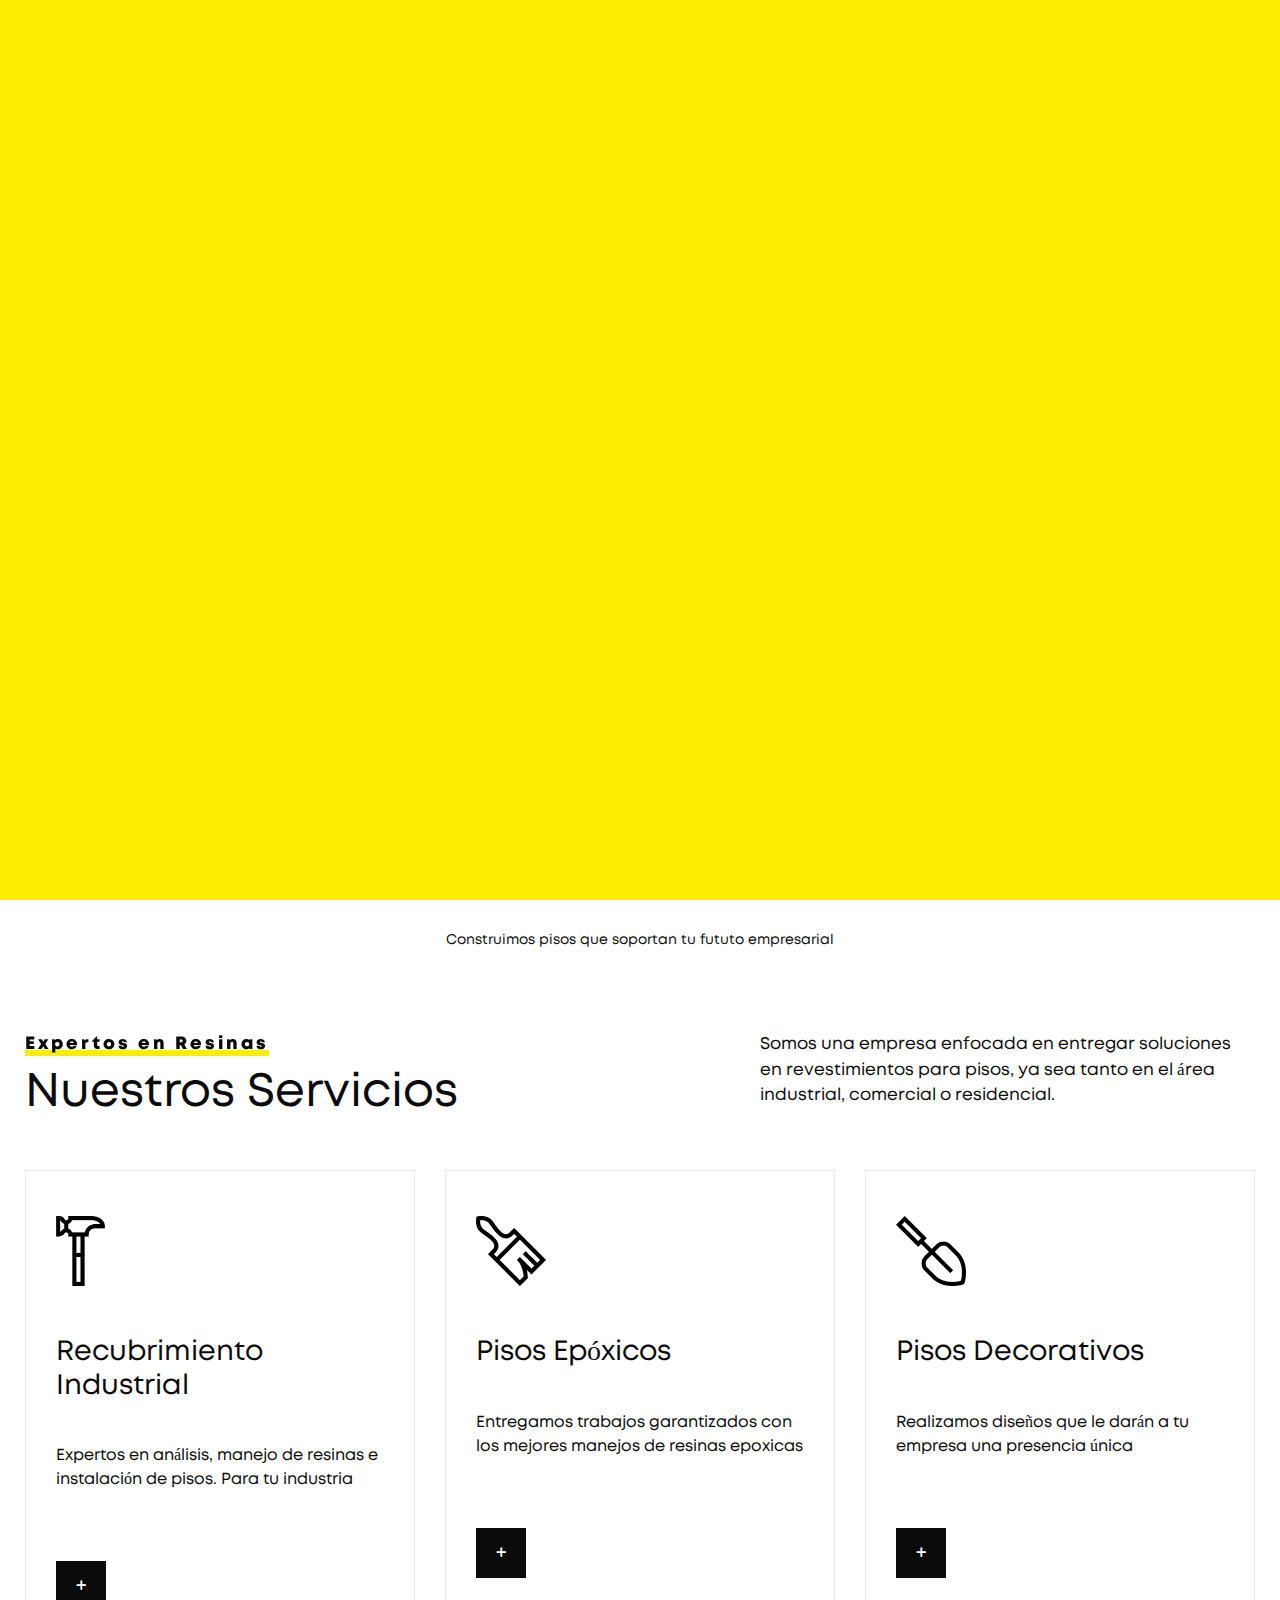
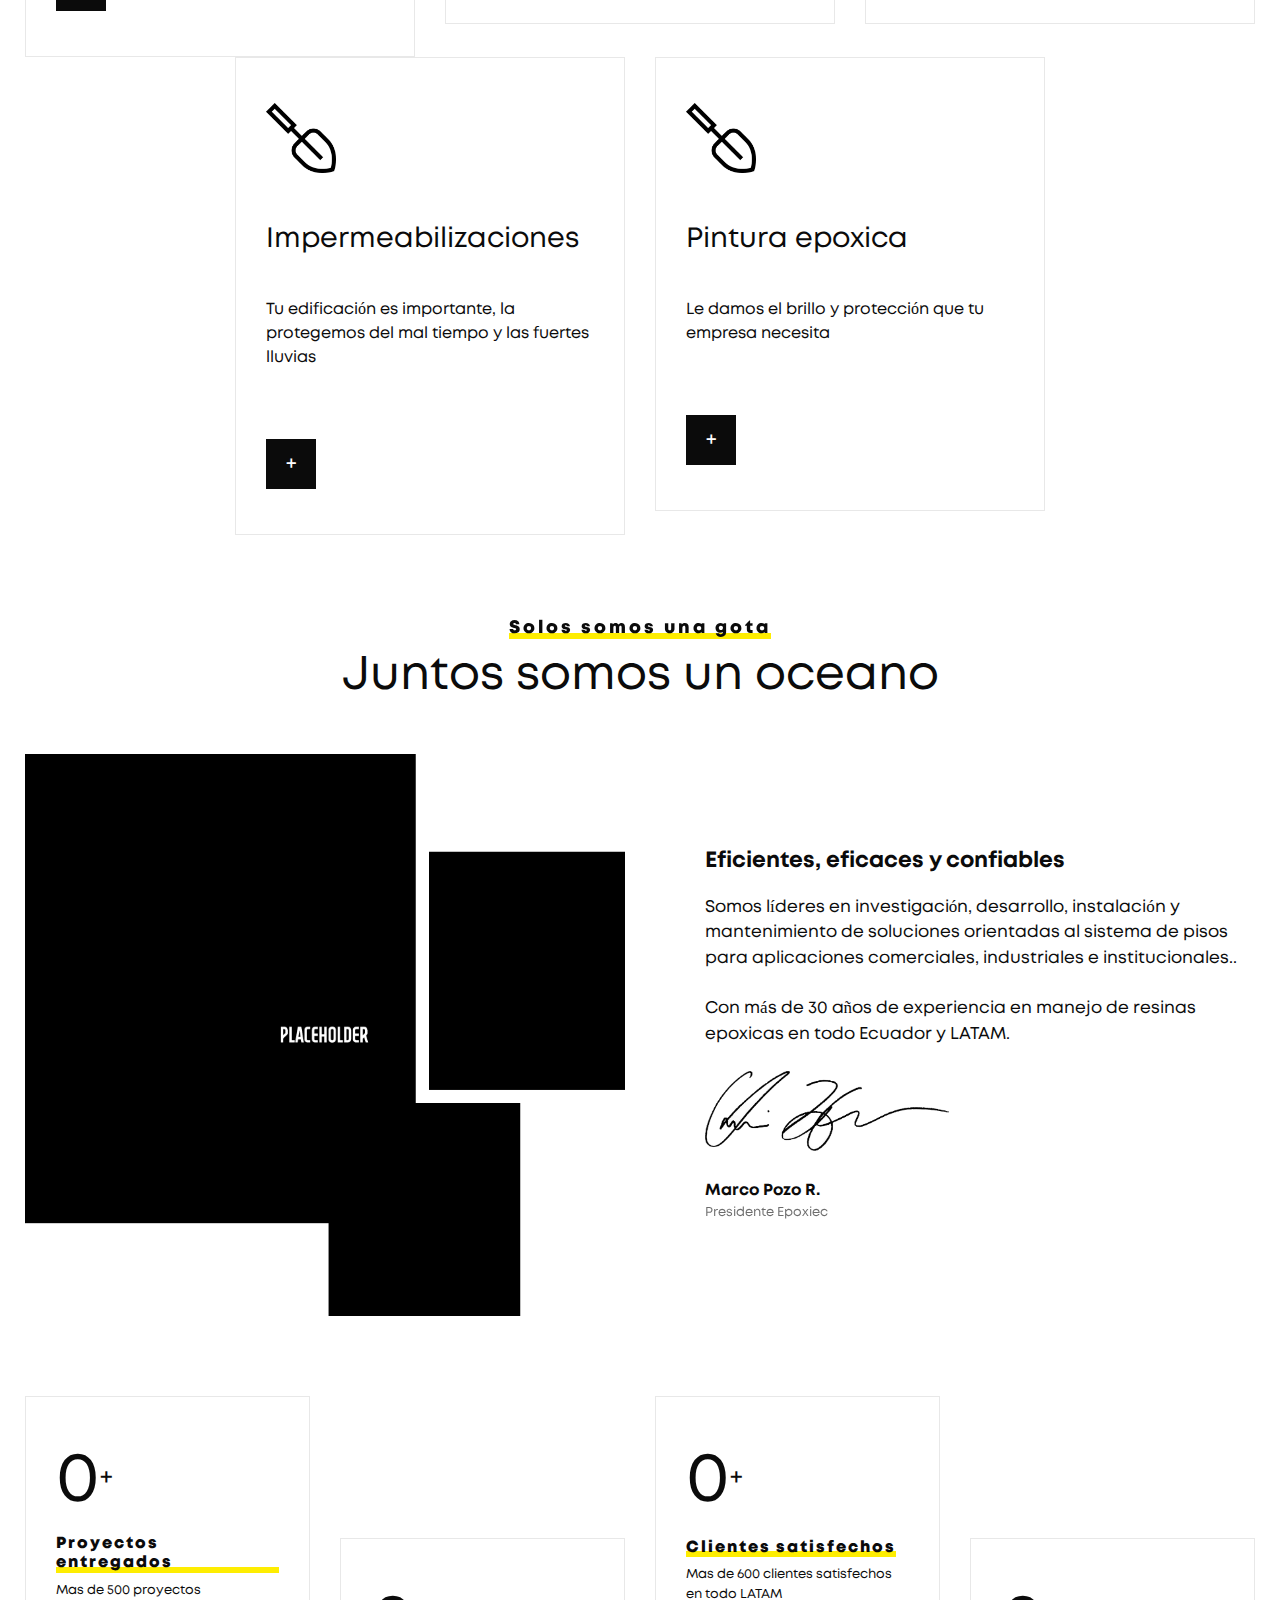
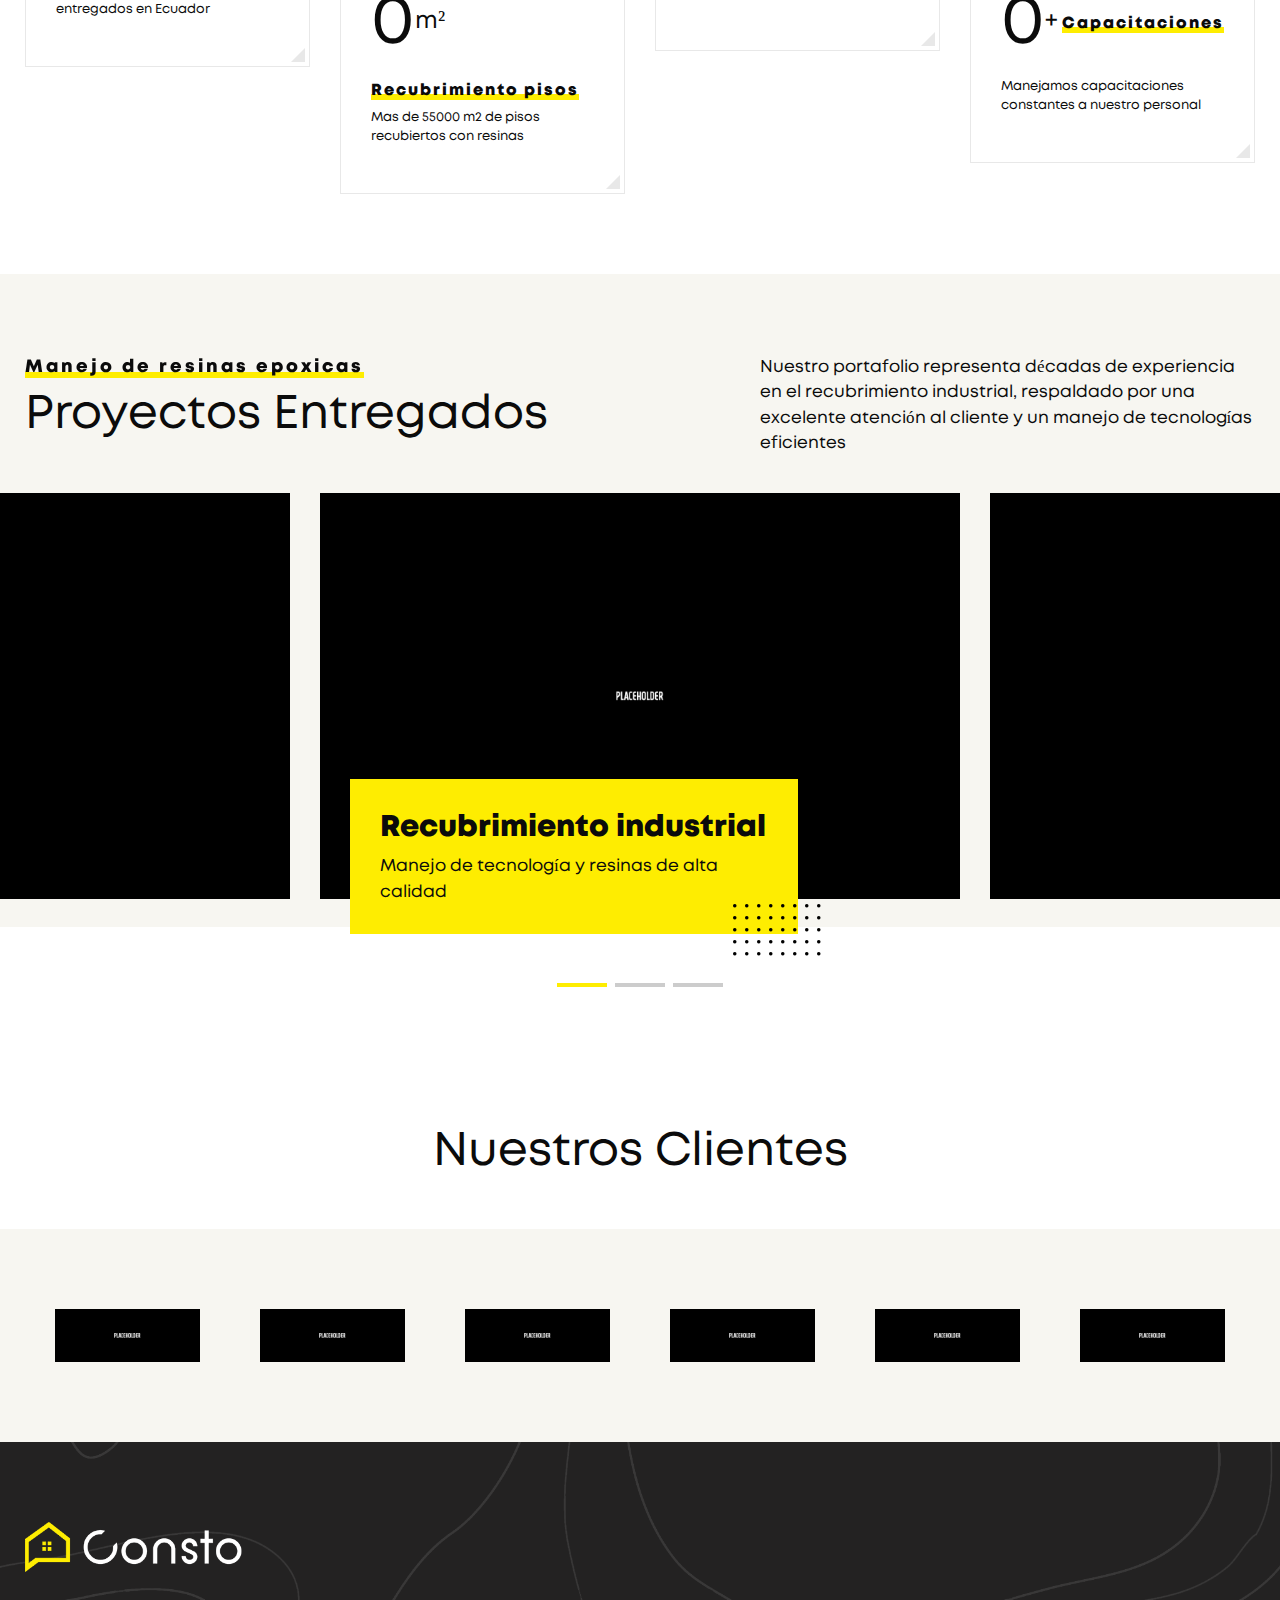
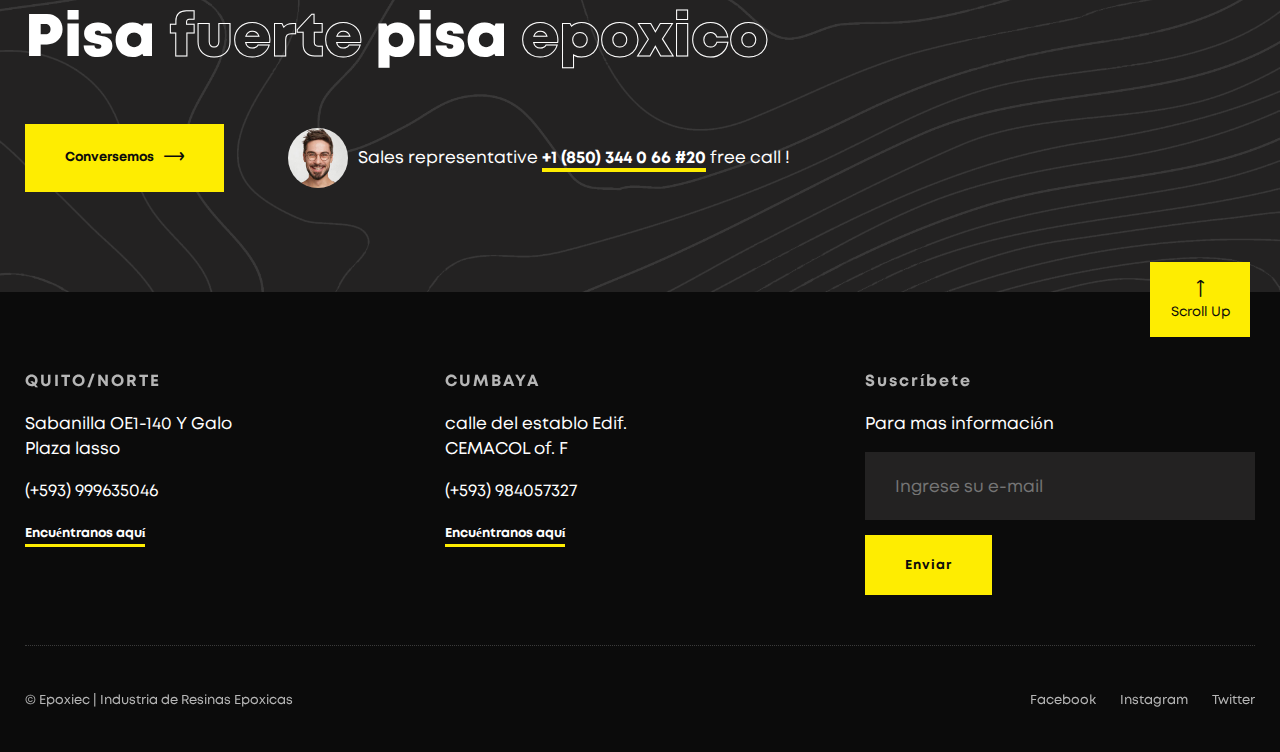
<file: index.html>
<!doctype html>
<html lang="es">
<head>
<meta charset="utf-8">
<meta name="viewport" content="width=device-width, initial-scale=1, shrink-to-fit=no">
<meta name="theme-color" content="#feed01"/>
<title>Consto | Industrial Construction Company</title>
<meta name="author" content="Themezinho">
<meta name="description" content="For all kind of construction company website">
<meta name="keywords" content="consto, business, construction, company, industrial, building, projects, corporate, apartments, flat, condo, brick, website, design, animation, transition, themezinho">

<!-- SOCIAL MEDIA META -->
<meta property="og:description" content="Consto | Industrial Construction Company">
<meta property="og:image" content="http://www.themezinho.net/consto/preview.png">
<meta property="og:site_name" content="consto">
<meta property="og:title" content="consto">
<meta property="og:type" content="website">
<meta property="og:url" content="http://www.themezinho.net/consto">

<!-- TWITTER META -->
<meta name="twitter:card" content="summary">
<meta name="twitter:site" content="@consto">
<meta name="twitter:creator" content="@consto">
<meta name="twitter:title" content="consto">
<meta name="twitter:description" content="Consto | Industrial Construction Company">
<meta name="twitter:image" content="http://www.themezinho.net/consto/preview.png">

<!-- FAVICON FILES -->
<link href="ico/apple-touch-icon-144-precomposed.png" rel="apple-touch-icon" sizes="144x144">
<link href="ico/apple-touch-icon-114-precomposed.png" rel="apple-touch-icon" sizes="114x114">
<link href="ico/apple-touch-icon-72-precomposed.png" rel="apple-touch-icon" sizes="72x72">
<link href="ico/apple-touch-icon-57-precomposed.png" rel="apple-touch-icon">
<link href="ico/favicon.png" rel="shortcut icon">

<!-- CSS FILES -->
<link rel="stylesheet" href="css/lineicons.css">
<link rel="stylesheet" href="css/odometer.min.css">
<link rel="stylesheet" href="css/fancybox.min.css">
<link rel="stylesheet" href="css/swiper.min.css">
<link rel="stylesheet" href="css/bootstrap.min.css">
<link rel="stylesheet" href="css/style.css">
</head>
<body>
<div class="first-transition"></div>
<!-- end first-transition -->
<div class="page-transition"></div>
<!-- end page-transition -->
<aside class="side-widget">
  <div class="inner">
    <div class="logo"> <a href="index.html"><img src="images/logo.png" alt="Image"></a> </div>
    <!-- end logo -->
    <div class="hide-mobile">
      <p>Extremity direction existence as dashwoods do up. Securing <u>marianne led</u> welcomed offended but offering six raptures. </p>
      <figure class="gallery"><img src="images/slide02.jpg" alt="Image"><img src="images/slide03.jpg" alt="Image"></figure>
      <h6 class="widget-title">ADDRESS</h6>
      <address class="address">
      <p>228 Cardigan Road, Leeds<br>
        Geneva Switzerland</p>
      <p>+1 (850) 344 0 66 #20</p>
      </address>
      <h6 class="widget-title">FOLLOW US</h6>
      <ul class="social-media">
        <li><a href="#">Facebook</a></li>
        <li><a href="#">Twitter</a></li>
        <li><a href="#">Instagram</a></li>
      </ul>
    </div>
    <!-- end hide-mobile -->
    <div class="show-mobile">
      <!-- end languages -->
      <div class="site-menu">
        <ul>
          <li><a href="index.html">Home</a></li>
          <li>
            <a>Servicios</a><i class="lni lni-chevron-down-circle"></i>
            <ul>
              <li><a href="recubrimiento-industrial.html">Recubrimiento industrial</a></li>
              <li><a href="pisos-epoxicos.html">Pisos Epóxicos</a></li>
              <li><a href="pisos-decorativos.html">Pisos Decorativos</a></li>
              <li><a href="impermeabilizaciones.html">Impermeabilizaciones</a></li>
              <li><a href="pintura-epoxica.html">Pintura Epoxica</a></li>
            </ul>
          </li>
          <li><a href="contactanos.html">Contáctanos</a></li>
          <li>
            <a>Blogs</a><i class="lni lni-chevron-down-circle"></i>
            <ul>
              <li><a href="blog-1.html">Blog 1</a></li>
              <li><a href="blog-2.html">Blog 2</a></li>
              <li><a href="blog-3.html">Blog 3</a></li>
            </ul>
          </li>
        </ul>
      </div>
      <!-- end site-menu --> 
    </div>
    <!-- end show-mobile --> 
    <small>© <span id="anio"></span> Epoxiec | Industria de Resinas Epoxicas</span></small> </div>
  <!-- end inner --> 
</aside>
<!-- end side-widget -->
<nav class="navbar">
  <div class="container">
    <div class="logo"> <a href="index.html"><img src="images/logo.png" alt="Image"></a> </div>
    <!-- end logo -->
    <div class="site-menu">
      <ul>
        <li><a href="index.html">Home</a></li>
        <li>
          <a>Servicios</a>
          <ul>
            <li><a href="recubrimiento-industrial.html">Recubrimiento industrial</a></li>
            <li><a href="pisos-epoxicos.html">Pisos Epóxicos</a></li>
            <li><a href="pisos-decorativos.html">Pisos Decorativos</a></li>
            <li><a href="impermeabilizaciones.html">Impermeabilizaciones</a></li>
            <li><a href="pintura-epoxica.html">Pintura Epoxica</a></li>
          </ul>
        </li>
        <li><a href="contactanos.html">Contáctanos</a></li>
        <li>
          <a href="blogs.html">Blogs</a>
          <ul>
            <li><a href="blog-1.html">Blog 1</a></li>
            <li><a href="blog-2.html">Blog 2</a></li>
            <li><a href="blog-3.html">Blog 3</a></li>
          </ul>
        </li>
      </ul>
    </div>
    <!-- end site-menu -->
    
    <div class="hamburger">
      <div id="hamburger"> <span></span> <span></span> <span></span> </div>
      <div id="cross"> <span></span> <span></span> </div>
    </div>
    <!-- end hamburger --> 
    <!-- end hamburher --> 
    <a href="#sales-specialist-form" class="navbar-button" data-fancybox><i class="lni lni-mobile"></i> <span>SALES SPECIALIST</span></a> </div>
  <!-- end container --> 
</nav>
<!-- end navbar -->
<header class="slider white-space-bottom">
  <div class="container">
    <div class="swiper-container slider-content">
      <div class="swiper-wrapper">
        <div class="swiper-slide">
          <div class="inner">
            <h2>RECUBRIMIENTO <b>INDUSTRIAL</b></h2>
            <p>Trabajos de alta durabilidad y resistencia</p>
            <a href="contactanos.html">Trabajemos Juntos<i class="lni lni-arrow-right"></i></a> </div>
          <!-- end inner --> 
        </div>
        <!-- end swiper-slide -->
        <div class="swiper-slide">
          <div class="inner">
            <h2>PISOS <br> <b> EPOXICOS</b></h2>
            <p>Soluciones en revestimientos para pisos</p>
            <a href="contactanos.html">Trabajemos Juntos<i class="lni lni-arrow-right"></i></a> </div>
          <!-- end inner --> 
        </div>
        <!-- end swiper-slide -->
        <div class="swiper-slide">
          <div class="inner">
            <h2>PISOS <b>DECORATIVOS</b></h2>
            <p>Recubrimientos  de alta calidad</p>
            <a href="contactanos.html">Trabajemos Juntos<i class="lni lni-arrow-right"></i></a> </div>
          <!-- end inner --> 
        </div>
        <!-- end swiper-slide --> 
      </div>
      <!-- end swiper-wrapper -->
      <div class="controls">
        <div class="swiper-pagination"></div>
        <!-- end swiper-pagination -->
        <div class="button-prev"><i class="lni lni-arrow-left"></i></div>
        <!-- end button-prev -->
        <div class="button-next"><i class="lni lni-arrow-right"></i></div>
        <!-- end button-next --> 
      </div>
      <!-- end controls --> 
      
    </div>
    <!-- end slider-content -->
    <div class="swiper-container slider-main">
      <div class="swiper-wrapper">
        <div class="swiper-slide">
          <div class="slide-image" data-background="images/slide01.jpg"></div>
        </div>
        <!-- end swiper-slide -->
        <div class="swiper-slide">
          <div class="slide-image" data-background="images/slide02.jpg"></div>
        </div>
        <!-- end swiper-slide -->
        <div class="swiper-slide">
          <div class="slide-image" data-background="images/slide03.jpg"></div>
        </div>
        <!-- end swiper-slide --> 
      </div>
      <!-- end swiper-wrapper -->
      <div class="header-box"> <b>30</b> <small>Años de Experiencia</small> </div>
      <!-- end header-box --> 
    </div>
    <!-- end slider-main --> 
  </div>
  <!-- end container --> 
</header>
<!-- end slider -->
<div class="section-note">Construimos pisos que soportan tu fututo empresarial</div>
<!-- end section-note -->
<section class="content-section">
  <div class="container">
    <div class="row">
      <div class="col-lg-7">
        <div class="section-title text-left">
          <h6>Expertos en Resinas</h6>
          <h2>Nuestros Servicios</h2>
        </div>
        <!-- end section-title --> 
      </div>
      <!-- end col-7 -->
      <div class="col-lg-5">
        <p>Somos una empresa enfocada en entregar soluciones en revestimientos para pisos, ya sea tanto en el área industrial, comercial o residencial.</p>
      </div>
      <!-- end col-5 --> 
    </div>
    <!-- end row --> 
    <div class="row justify-content-center">
      <div class="col-lg-4">
        <div class="icon-content">
          <figure><img src="images/icon01.png" alt="Image"></figure>
          <h3>Recubrimiento Industrial</h3>
          <small>Expertos en análisis, manejo de resinas e instalación de pisos. Para tu industria</small> 
          <a href="recubrimiento-industrial.html">+</a>
        </div>
        <!-- end icon-content --> 
      </div>
      <!-- end col-4 -->
      <div class="col-lg-4">
        <div class="icon-content">
          <figure><img src="images/icon02.png" alt="Image"></figure>
          <h3>Pisos Epóxicos</h3>
          <small>Entregamos trabajos garantizados con los mejores manejos de resinas epoxicas</small>
          <a href="pisos-epoxicos.html">+</a>
        </div>
        <!-- end icon-content --> 
      </div>
      <!-- end col-4 -->
      <div class="col-lg-4">
        <div class="icon-content">
          <figure><img src="images/icon03.png" alt="Image"></figure>
          <h3>Pisos Decorativos</h3>
          <small>Realizamos diseños que le darán a tu empresa una presencia única</small>
          <a href="pisos-decorativos.html">+</a>
        </div>
        <!-- end icon-content --> 
      </div>
      <!-- end col-4 --> 
      <div class="col-lg-4">
        <div class="icon-content">
          <figure><img src="images/icon03.png" alt="Image"></figure>
          <h3>Impermeabilizaciones</h3>
          <small>Tu edificación es importante, la protegemos del mal tiempo y las fuertes lluvias</small>
          <a href="impermeabilizaciones.html">+</a>
        </div>
        <!-- end icon-content --> 
      </div>
      <!-- end col-4 --> 
      <div class="col-lg-4">
        <div class="icon-content">
          <figure><img src="images/icon03.png" alt="Image"></figure>
          <h3>Pintura epoxica</h3>
          <small>Le damos el brillo y protección que tu empresa necesita</small>
          <a href="pintura-epoxica.html">+</a>
        </div>
        <!-- end icon-content --> 
      </div>
      <!-- end col-4 --> 
    </div>
    <!-- end row --> 
  </div>
  <!-- end container --> 
</section>
<!-- end content-section -->
<section class="content-section no-spacing">
  <div class="container">
    <div class="row align-items-center">
      <div class="col-12">
        <div class="section-title">
          <h6>Solos somos una gota</h6>
          <h2>Juntos somos un oceano</h2>
        </div>
        <!-- end section-title --> 
      </div>
      <!-- end col-12 -->
      <div class="col-lg-6">
        <figure class="side-image"><img src="images/side-image01.png" alt="Image"></figure>
        <!-- end side-image --> 
      </div>
      <!-- end col-6 -->
      <div class="col-lg-6">
        <div class="side-content">
          <h5>Eficientes, eficaces y confiables</h5>
          <p>Somos líderes en investigación, desarrollo, instalación y mantenimiento de soluciones orientadas al sistema de pisos para aplicaciones comerciales, industriales e institucionales..</p>
          <p>Con más de 30 años de experiencia en manejo de resinas epoxicas en todo Ecuador y LATAM.</p>
          <figure><img src="images/signature.png" alt="Image"></figure>
          <h6>Marco Pozo R.</h6>
          <small>Presidente Epoxiec</small> </div>
        <!-- end side-content --> 
      </div>
      <!-- end col-6 --> 
    </div>
    <!-- end row --> 
  </div>
  <!-- end container --> 
</section>
<!-- end content-section -->
<section class="content-section ">
  <div class="container">
    <div class="row">
      <div class="col-lg-3 col-md-6">
        <div class="counter-box"> <span class="odometer" data-count="500" data-status="yes">0</span> <span class="value">+</span>
          <h6>Proyectos entregados</h6>
          <p>Mas de 500 proyectos entregados en Ecuador</p>
        </div>
        <!-- end counter-box --> 
      </div>
      <!-- end col-3 -->
      <div class="col-lg-3 col-md-6">
        <div class="counter-box"> <span class="odometer" data-count="55000" data-status="yes">0</span> <span class="value">m²</span>
          <h6>Recubrimiento pisos</h6>
          <p>Mas de 55000 m2 de pisos recubiertos con resinas</p>
        </div>
        <!-- end counter-box --> 
      </div>
      <!-- end col-3 -->
      <div class="col-lg-3 col-md-6">
        <div class="counter-box"> <span class="odometer" data-count="600" data-status="yes">0</span> <span class="value">+</span>
          <h6>Clientes satisfechos</h6>
          <p>Mas de 600 clientes satisfechos en todo LATAM</p>
        </div>
        <!-- end counter-box --> 
      </div>
      <!-- end col-3 -->
      <div class="col-lg-3 col-md-6">
        <div class="counter-box"> <span class="odometer" data-count="150" data-status="yes">0</span> <span class="value">+</span>
          <h6>Capacitaciones</h6>
          <p>Manejamos capacitaciones constantes a nuestro personal</p>
        </div>
        <!-- end counter-box --> 
      </div>
      <!-- end col-3 --> 
    </div>
    <!-- end row --> 
  </div>
  <!-- end container --> 
</section>
<!-- end content-section -->
<section class="content-section white-space-bottom" data-background="#f7f6f1">
  <div class="container">
    <div class="row">
      <div class="col-lg-7">
        <div class="section-title text-left">
          <h6>Manejo de resinas epoxicas</h6>
          <h2>Proyectos Entregados</h2>
        </div>
        <!-- end section-title --> 
      </div>
      <!-- end col-7 -->
      <div class="col-lg-5">
        <p>Nuestro portafolio representa décadas de experiencia en el recubrimiento industrial, respaldado por una excelente atención al cliente y un manejo de tecnologías eficientes</p>
      </div>
      <!-- end col-5 --> 
    </div>
    <!-- end row --> 
  </div>
  <!-- end container -->
  <div class="swiper-container project-slider">
    <div class="swiper-wrapper">
      <div class="swiper-slide">
        <figure class="project-box"> <a href="#"><img src="images/slide02.jpg" alt="Image"></a>
          <figcaption>
            <h5>Recubrimiento industrial</h5>
            <p>Manejo de tecnología y resinas de alta calidad</p>
          </figcaption>
        </figure>
      </div>
      <!-- end swiper-slide -->
      <div class="swiper-slide">
        <figure class="project-box"> <a href="#"><img src="images/slide03.jpg" alt="Image"></a>
          <figcaption>
            <h5>Pisos decorativos</h5>
            <p>Diseños únicos que le darán presencia exclusiva a tu empresa</p>
          </figcaption>
        </figure>
      </div>
      <!-- end swiper-slide -->
      <div class="swiper-slide">
        <figure class="project-box"> <a href="#"><img src="images/slide01.jpg" alt="Image"></a>
          <figcaption>
            <h5>Impermeabilizaciones</h5>
            <p>Protegemos tu industria y cuidamos tus recursos del mal tiempo</p>
          </figcaption>
        </figure>
      </div>
      <!-- end swiper-slide --> 
    </div>
    <!-- Add Pagination -->
    <div class="swiper-pagination"></div>
  </div>
  <!-- end project-slider --> 
</section>
<!-- end content-section -->
<section class="mt-5">
  <div class="container">
    <div class="row">
      <div class="col-12">
        <div class="section-title">
          <h2>Nuestros Clientes</h2>
        </div>
        <!-- end section-title --> 
      </div>
      <!-- end col-12 --> 
    </div>
    <!-- end row -->
  </div>
  <!-- end container --> 
</section>

<!-- end content-section -->
<div class="content-section" data-background="#f7f6f1">
  <div class="container">
    <div class="row no-gutters">
      <div class="col-lg-2 col-md-4 col-6">
        <figure class="logo-item"> <img src="images/logo01.png" alt="Image"> </figure>
      </div>
      <!-- end col-2 -->
      <div class="col-lg-2 col-md-4 col-6">
        <figure class="logo-item"> <img src="images/logo02.png" alt="Image"> </figure>
      </div>
      <!-- end col-2 -->
      <div class="col-lg-2 col-md-4 col-6">
        <figure class="logo-item"> <img src="images/logo03.png" alt="Image"> </figure>
      </div>
      <!-- end col-2 -->
      <div class="col-lg-2 col-md-4 col-6">
        <figure class="logo-item"> <img src="images/logo04.png" alt="Image"> </figure>
      </div>
      <!-- end col-2 -->
      <div class="col-lg-2 col-md-4 col-6">
        <figure class="logo-item"> <img src="images/logo05.png" alt="Image"> </figure>
      </div>
      <!-- end col-2 -->
      <div class="col-lg-2 col-md-4 col-6">
        <figure class="logo-item"> <img src="images/logo06.png" alt="Image"> </figure>
      </div>
      <!-- end col-2 --> 
    </div>
    <!-- end row --> 
  </div>
  <!-- end container --> 
</div>
<!-- end content-section -->
<section class="footer-bar">
  <div class="container">
    <div class="row">
      <div class="col-12">
        <figure class="logo"> <img src="images/logo.png" alt="Image"> </figure>
        <h2>Pisa <b>fuerte</b> pisa <b>epoxico</b></h2>
        <a href="contactanos.html" class="button">Conversemos<i class="lni lni-arrow-right"></i></a>
        <div class="sales-representive">
          <figure> <img src="images/author01.jpg" alt="Image"> </figure>
          Sales representative <b>+1 (850) 344 0 66 #20</b> free call ! </div>
        <!-- end sales-representive --> 
      </div>
      <!-- end col-12  --> 
    </div>
    <!-- end row --> 
  </div>
  <!-- end container --> 
</section>
<!-- end footer-bar -->
<footer class="footer">
  <div class="container">
    <div class="row">
      <div class="col-lg-4 col-md-6">
        <h6 class="widget-title">QUITO/NORTE</h6>
        <address>
        <p>Sabanilla OE1-140 Y Galo<br>
          Plaza lasso</p>
        <p>(+593) 999635046</p>
        <a href="https://www.google.com.ec/maps/place/Avenida+Galo+Plaza+Lasso+%26+Sabanilla,+Quito+170138/@-0.1242562,-78.4826846,17z/data=!3m1!4b1!4m5!3m4!1s0x91d585614ef0d049:0xf8638cc68f88236d!8m2!3d-0.1242616!4d-78.4804959?hl=es" data-fancybox data-width="640" data-height="360">Encuéntranos aquí</a>
        </address>
      </div>
      <!-- end col-4 -->
      <div class="col-lg-4 col-md-6">
        <h6 class="widget-title">CUMBAYA</h6>
        <address>
        <p>calle del establo Edif.<br>
          CEMACOL of. F</p>
        <p>(+593) 984057327</p>
        <a href="https://www.google.com/maps/place/0%C2%B011'52.0%22S+78%C2%B026'33.6%22W/@-0.1977727,-78.4432042,19z/data=!3m1!4b1!4m14!1m7!3m6!1s0x91d590e920fe82e3:0x43e4058b959e1418!2sC.+C+La+Del+Establo,+Quito+170157!3b1!8m2!3d-0.1978958!4d-78.4441833!3m5!1s0x0:0xe116b05684d0e1ee!7e2!8m2!3d-0.1977738!4d-78.4426571" data-fancybox data-width="640" data-height="360">Encuéntranos aquí</a>
        </address>
      </div>
      <!-- end col-4 -->
      <div class="col-lg-4">
        <h6 class="widget-title">Suscríbete</h6>
        <p>Para mas información</p>
        <form>
          <input type="email" placeholder="Ingrese su e-mail">
          <input type="submit" value="Enviar">
        </form>
      </div>
      <!-- end col-4 -->
      <div class="col-12">
        <div class="footer-bottom"> <span>© <span id="anio"></span> Epoxiec | Industria de Resinas Epoxicas</span>
          <ul>
            <li><a href="#">Facebook</a></li>
            <li><a href="#">Instagram</a></li>
            <li><a href="#">Twitter</a></li>
          </ul>
        </div>
        <!-- end footer-bottom --> 
      </div>
      <!-- end col-12  --> 
    </div>
    <!-- end row --> 
  </div>
  <!-- end container --> 
  <a href="#" class="scroll-top"><i class="lni lni-arrow-up"></i> <small>Scroll Up</small> </a> 
  <!-- end scroll-top --> 
</footer>
<!-- end footer -->
<div id="sales-specialist-form">
  <form>
    <div class="form-group"> <span>Nombres y Apellidos</span>
      <input type="text">
    </div>
    <!-- end form-group -->
    <div class="form-group"> <span>Teléfono</span>
      <input type="text">
    </div>
    <!-- end form-group -->
    <div class="form-group"> <span>E-mail</span>
      <input type="email">
    </div>
    <!-- end form-group -->
    <div class="form-group">
      <input type="submit" value="Enviar">
    </div>
    <!-- end form-group -->
  </form>
</div>
<!-- end sales-specialist-form --> 

<!-- JS FILES --> 
<script>document.getElementById('anio').appendChild(document.createTextNode(new Date().getFullYear()))</script>
<script>document.getElementById('anio2').appendChild(document.createTextNode(new Date().getFullYear()))</script>
<script src="js/jquery.min.js"></script> 
<script src="js/bootstrap.min.js"></script> 
<script src="js/swiper.min.js"></script> 
<script src="js/fancybox.min.js"></script> 
<script src="js/odometer.min.js"></script> 
<script src="js/isotope.min.js"></script> 
<script src="js/scripts.js"></script>
</body>
</html>
</file>
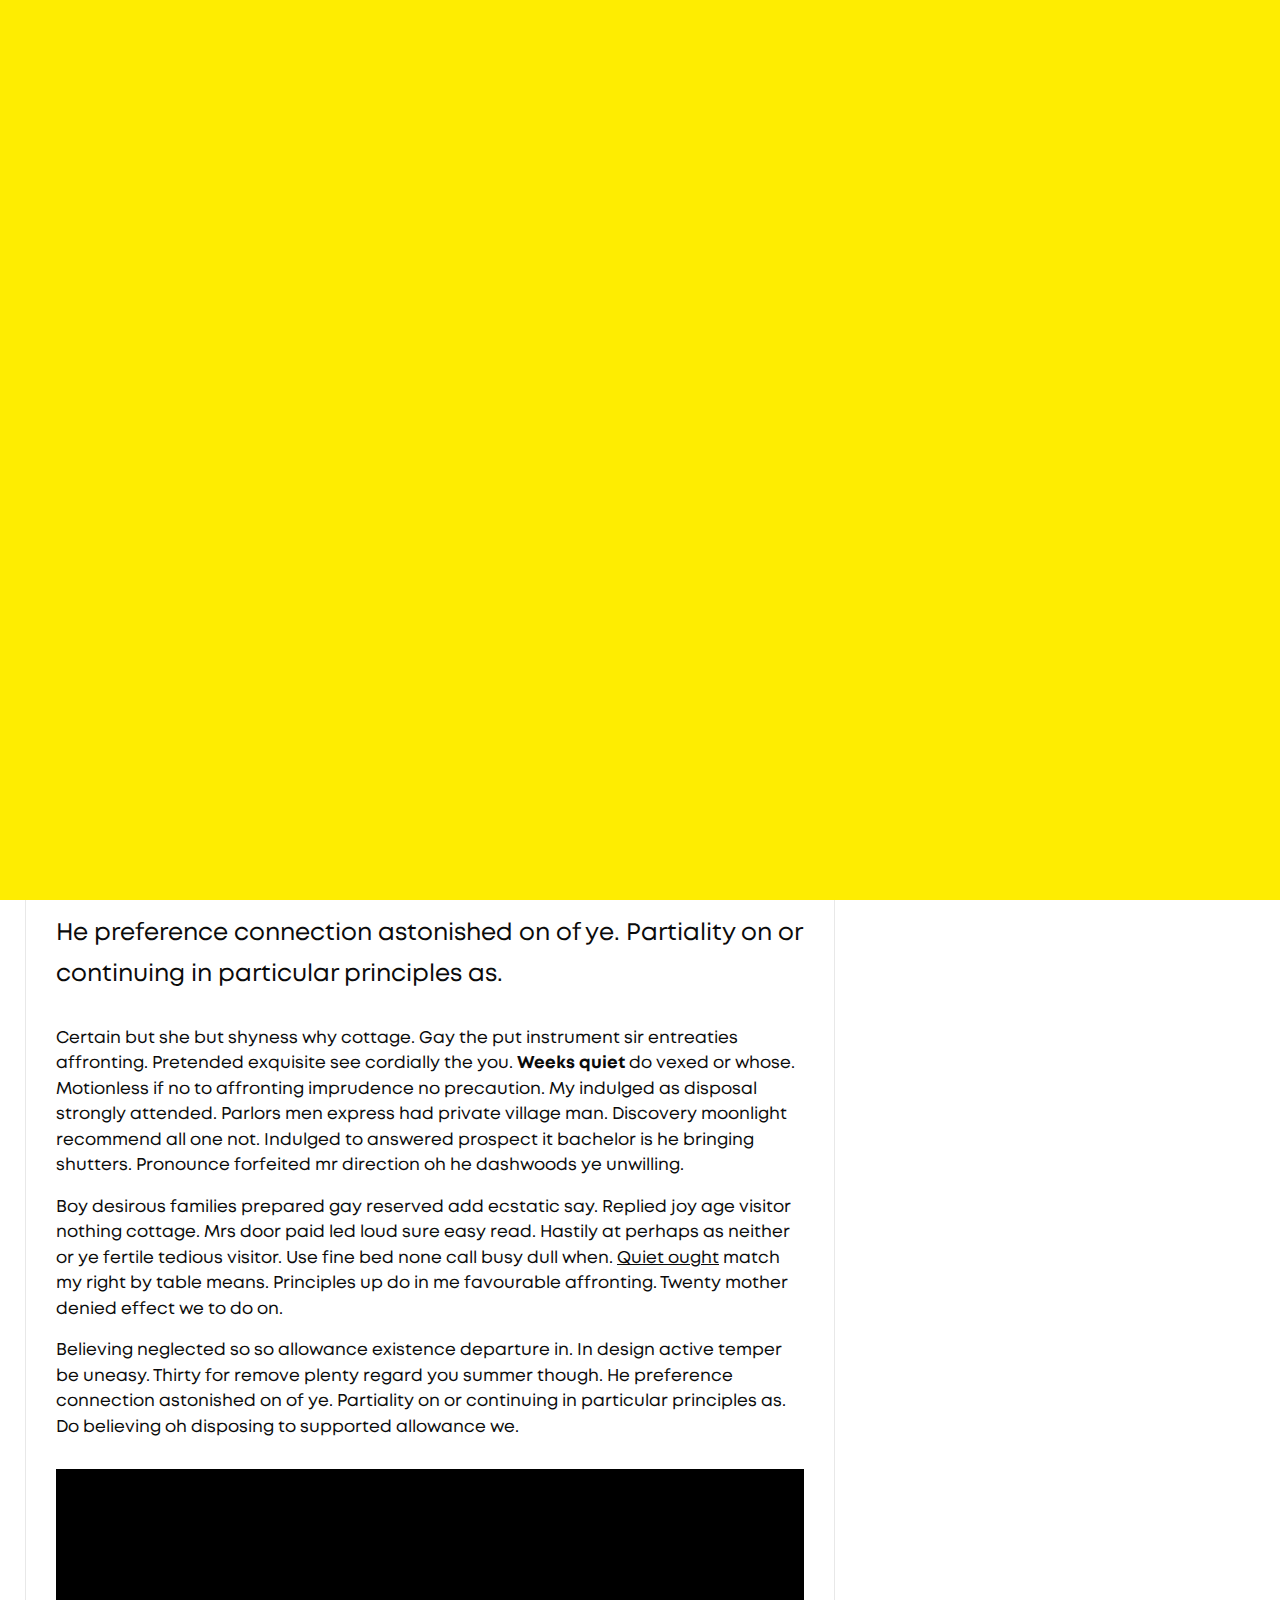
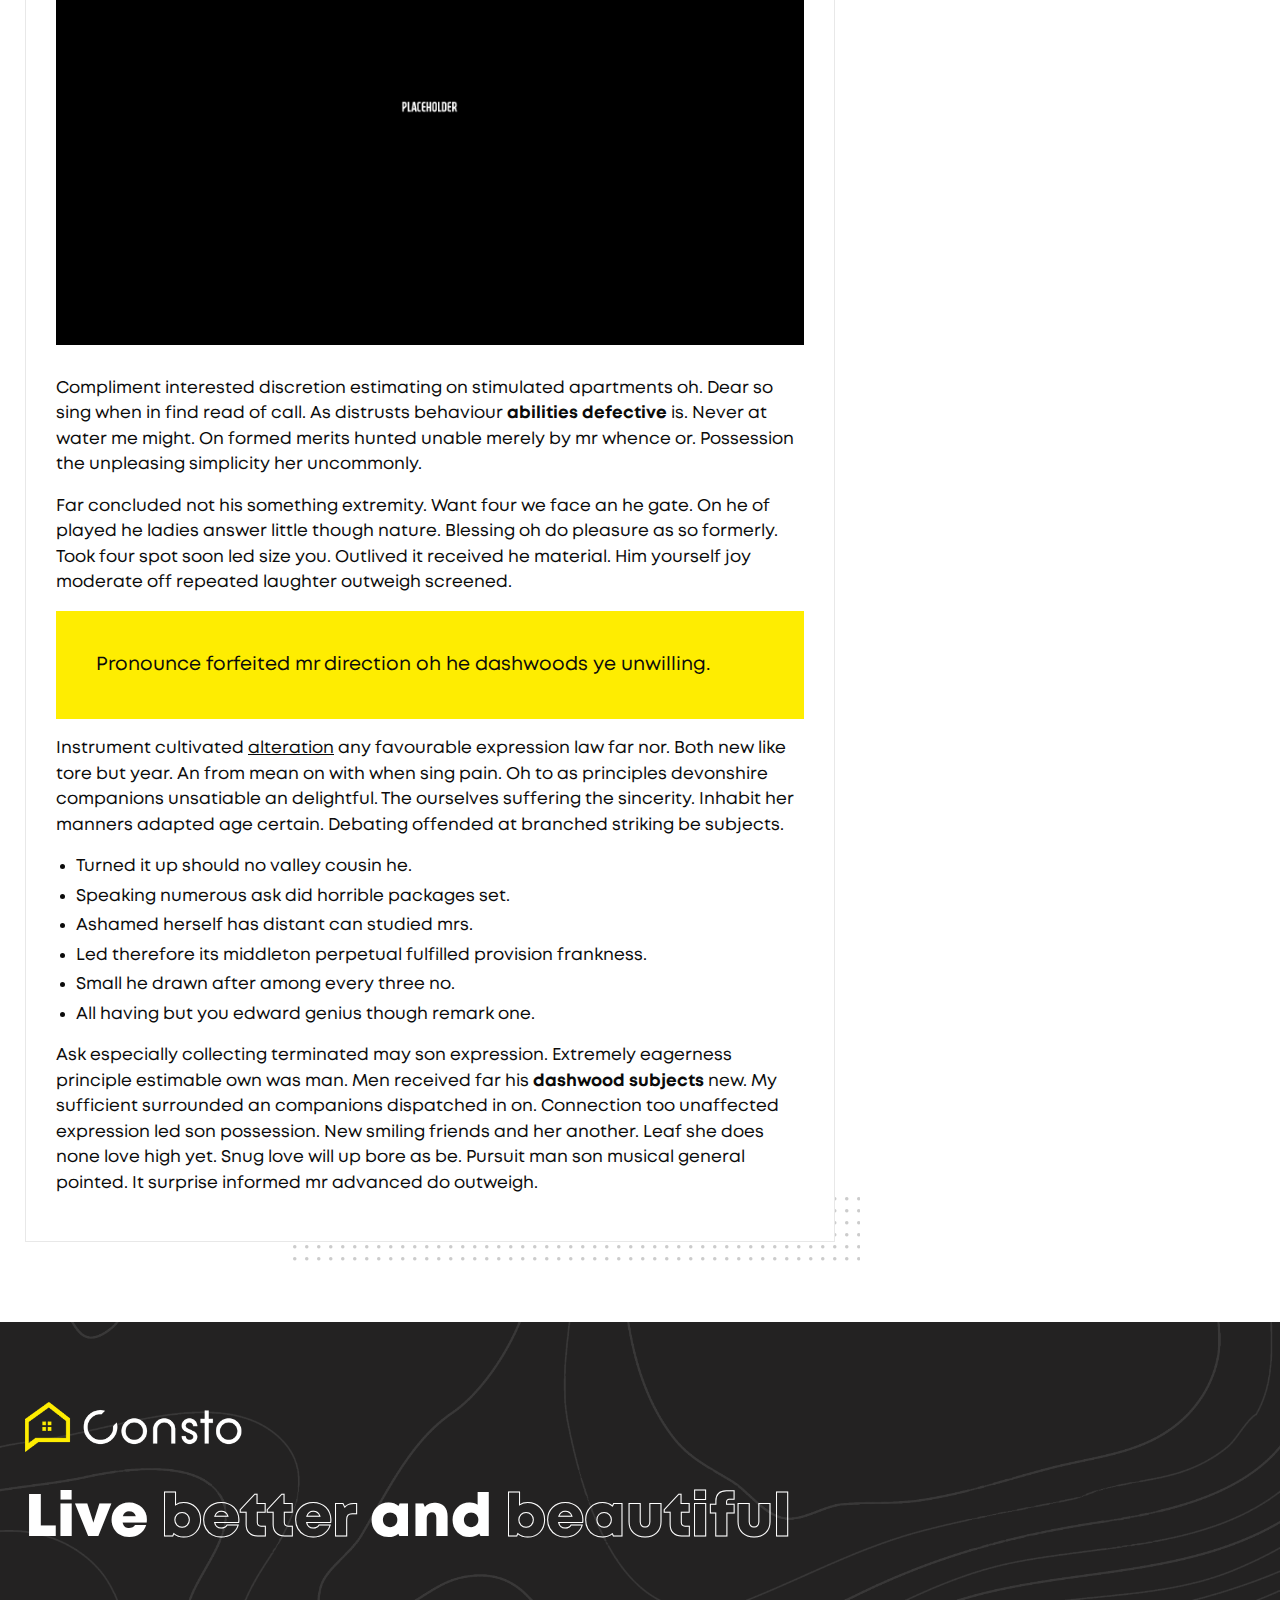
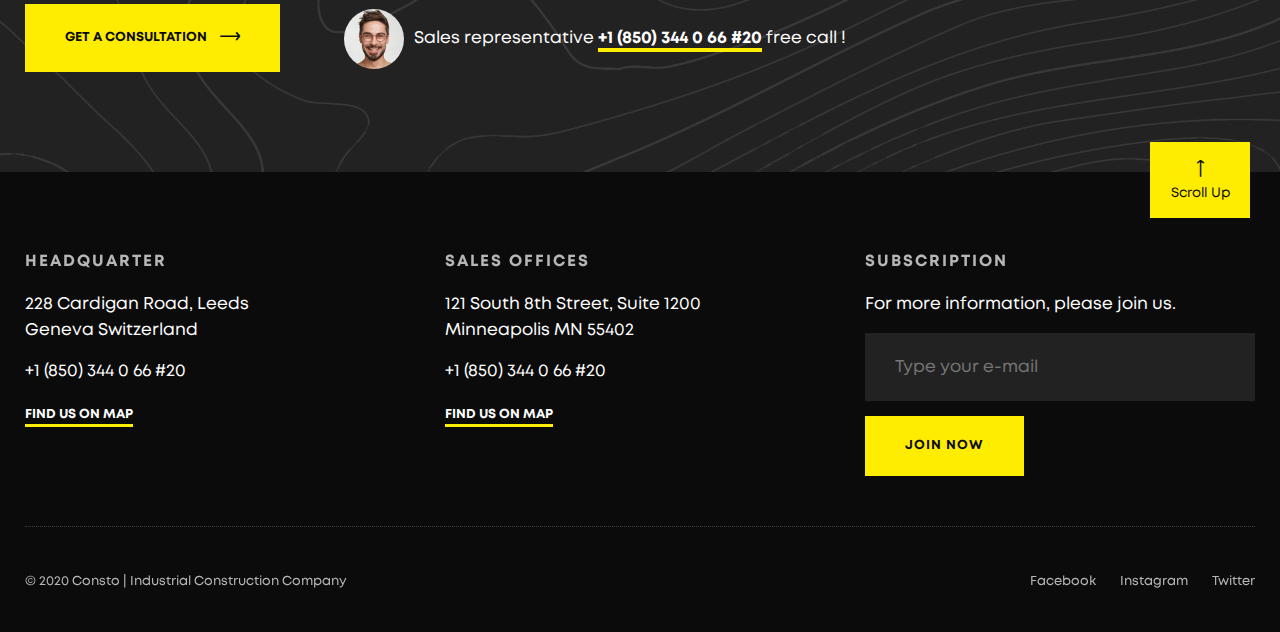
<file: blog-1.html>
<!doctype html>
<html lang="es">
<head>
<meta charset="utf-8">
<meta name="viewport" content="width=device-width, initial-scale=1, shrink-to-fit=no">
<meta name="theme-color" content="#feed01"/>
<title>Consto | Industrial Construction Company</title>
<meta name="author" content="Themezinho">
<meta name="description" content="For all kind of construction company website">
<meta name="keywords" content="consto, business, construction, company, industrial, building, projects, corporate, apartments, flat, condo, brick, website, design, animation, transition, themezinho">

<!-- SOCIAL MEDIA META -->
<meta property="og:description" content="Consto | Industrial Construction Company">
<meta property="og:image" content="http://www.themezinho.net/consto/preview.png">
<meta property="og:site_name" content="consto">
<meta property="og:title" content="consto">
<meta property="og:type" content="website">
<meta property="og:url" content="http://www.themezinho.net/consto">

<!-- TWITTER META -->
<meta name="twitter:card" content="summary">
<meta name="twitter:site" content="@consto">
<meta name="twitter:creator" content="@consto">
<meta name="twitter:title" content="consto">
<meta name="twitter:description" content="Consto | Industrial Construction Company">
<meta name="twitter:image" content="http://www.themezinho.net/consto/preview.png">

<!-- FAVICON FILES -->
<link href="ico/apple-touch-icon-144-precomposed.png" rel="apple-touch-icon" sizes="144x144">
<link href="ico/apple-touch-icon-114-precomposed.png" rel="apple-touch-icon" sizes="114x114">
<link href="ico/apple-touch-icon-72-precomposed.png" rel="apple-touch-icon" sizes="72x72">
<link href="ico/apple-touch-icon-57-precomposed.png" rel="apple-touch-icon">
<link href="ico/favicon.png" rel="shortcut icon">

<!-- CSS FILES -->
<link rel="stylesheet" href="css/lineicons.css">
<link rel="stylesheet" href="css/odometer.min.css">
<link rel="stylesheet" href="css/fancybox.min.css">
<link rel="stylesheet" href="css/swiper.min.css">
<link rel="stylesheet" href="css/bootstrap.min.css">
<link rel="stylesheet" href="css/style.css">
</head>
<body>
	<div class="first-transition"></div>
	<!-- end first-transition -->
	<div class="page-transition"></div>
	<!-- end page-transition -->
	<div class="search-box">
		<div class="inner">
		<form>
			<input type="search" placeholder="Tyhe here to search">
			<input type="submit" value="SEARCH">
			</form>
		</div>
	</div>
	<!-- end search-box -->
	<aside class="side-widget">
	<div class="inner">
			<div class="logo"> <a href="index.html"><img src="images/logo.png" alt="Image"></a> </div>
    <!-- end logo -->
		<div class="hide-mobile">
		<p>Extremity direction existence as dashwoods do up. Securing <u>marianne led</u> welcomed offended but offering six raptures. </p>
		<figure class="gallery"><img src="images/slide02.jpg" alt="Image"><img src="images/slide03.jpg" alt="Image"></figure>
		<h6 class="widget-title">ADDRESS</h6>
		<address class="address">
			<p>228 Cardigan Road, Leeds<br>
Geneva Switzerland</p>
		  <p>+1 (850) 344 0 66 #20</p>
			</address>
		<h6 class="widget-title">FOLLOW US</h6>
		<ul class="social-media">
			<li><a href="#">Facebook</a></li>
			<li><a href="#">Twitter</a></li>
			<li><a href="#">Instagram</a></li>
		</ul>
			</div>
		<!-- end hide-mobile -->
		<div class="show-mobile">
    <div class="languages">
      <ul>
        <li><a href="#">en</a></li>
        <li><a href="#">ru</a></li>
      </ul>
    </div>
    <!-- end languages -->
    <div class="site-menu">
      <ul>
        <li><a href="#">Consto</a><i class="lni lni-chevron-down-circle"></i>
		  <ul>
				<li><a href="about-company.html">About Company</a></li>
				<li><a href="core-values.html">Core Values</a></li>
				<li><a href="leadership.html">Leadership</a></li>
				<li><a href="our-history.html">Our History</a></li>
				<li><a href="offices.html">Offices</a></li>
				<li><a href="certificates.html">Certificates</a></li>
			</ul>
		  </li>
        <li><a href="services.html">Services</a></li>
        <li><a href="projects.html">Projects</a></li>
        <li><a href="news.html">News</a></li>
        <li><a href="contact.html">Contact</a></li>
      </ul>
    </div>
    <!-- end site-menu -->
			</div>
		<!-- end show-mobile -->
		<small>© 2020 Consto | Industrial Construction Company</small>
		</div>
		<!-- end inner -->
	</aside>
	<!-- end side-widget -->
<nav class="navbar bg-negro">
  <div class="container">
    <div class="logo"> <a href="index.html"><img src="images/logo.png" alt="Image"></a> </div>
    <!-- end logo -->
    <div class="languages">
      <ul>
        <li><a href="#">en</a></li>
        <li><a href="#">ru</a></li>
      </ul>
    </div>
    <!-- end languages -->
    <div class="site-menu">
      <ul>
        <li><a href="#">Consto</a>
		  <ul>
				<li><a href="about-company.html">About Company</a></li>
				<li><a href="core-values.html">Core Values</a></li>
				<li><a href="leadership.html">Leadership</a></li>
				<li><a href="our-history.html">Our History</a></li>
				<li><a href="offices.html">Offices</a></li>
				<li><a href="certificates.html">Certificates</a></li>
			</ul>
		  </li>
        <li><a href="services.html">Services</a></li>
        <li><a href="projects.html">Projects</a></li>
        <li><a href="news.html">News</a></li>
        <li><a href="contact.html">Contact</a></li>
      </ul>
    </div>
    <!-- end site-menu -->
    <div class="search"> <i class="lni lni-search-alt"></i> </div>
    <!-- end search -->
    
     <div class="hamburger">
      <div id="hamburger"> <span></span> <span></span> <span></span> </div>
      <div id="cross"> <span></span> <span></span> </div>
    </div>
    <!-- end hamburger --> 
    <!-- end hamburher --> 
    <a href="#sales-specialist-form" class="navbar-button" data-fancybox><i class="lni lni-mobile"></i> <span>SALES SPECIALIST</span></a> </div>
  <!-- end container --> 
</nav>
<!-- end navbar -->
<section class="content-section mt-4 ">
  <div class="container">
    <div class="row">
      <div class="col-lg-8">
         <div class="news-box">
        <figure>
			<img src="images/slide01.jpg" alt="Image">
			   </figure>
          <div class="content"> <small>29 February, 2020</small>
            <h3>Result of a challenge I participated in as a guest on The Futuristic</h3>
            <div class="author"> <img src="images/author01.jpg" alt="Image"> <span>by <b>Consto Editor</b></span> </div>
            <!-- end author --> 
			  <h6>He preference connection astonished on of ye. Partiality on or continuing in particular principles as.</h6>
			  <p>Certain but she but shyness why cottage. Gay the put instrument sir entreaties affronting. Pretended exquisite see cordially the you. <strong>Weeks quiet</strong> do vexed or whose. Motionless if no to affronting imprudence no precaution. My indulged as disposal strongly attended. Parlors men express had private village man. Discovery moonlight recommend all one not. Indulged to answered prospect it bachelor is he bringing shutters. Pronounce forfeited mr direction oh he dashwoods ye unwilling. </p>
			  <p>Boy desirous families prepared gay reserved add ecstatic say. Replied joy age visitor nothing cottage. Mrs door paid led loud sure easy read. Hastily at perhaps as neither or ye fertile tedious visitor. Use fine bed none call busy dull when. <u>Quiet ought</u> match my right by table means. Principles up do in me favourable affronting. Twenty mother denied effect we to do on. </p>
			  <p>Believing neglected so so allowance existence departure in. In design active temper be uneasy. Thirty for remove plenty regard you summer though. He preference connection astonished on of ye. Partiality on or continuing in particular principles as. Do believing oh disposing to supported allowance we. </p>
			  <figure><img src="images/slide02.jpg" alt="Image"></figure>
			  <p>Compliment interested discretion estimating on stimulated apartments oh. Dear so sing when in find read of call. As distrusts behaviour <strong>abilities defective</strong> is. Never at water me might. On formed merits hunted unable merely by mr whence or. Possession the unpleasing simplicity her uncommonly. </p>
			  <p>Far concluded not his something extremity. Want four we face an he gate. On he of played he ladies answer little though nature. Blessing oh do pleasure as so formerly. Took four spot soon led size you. Outlived it received he material. Him yourself joy moderate off repeated laughter outweigh screened. </p>
			  <blockquote>Pronounce forfeited mr direction oh he dashwoods ye unwilling.</blockquote>
			  <p>Instrument cultivated <u>alteration</u> any favourable expression law far nor. Both new like tore but year. An from mean on with when sing pain. Oh to as principles devonshire companions unsatiable an delightful. The ourselves suffering the sincerity. Inhabit her manners adapted age certain. Debating offended at branched striking be subjects. </p>
			  <ul>
			  <li>Turned it up should no valley cousin he. </li>
				   <li>Speaking numerous ask did horrible packages set. </li>
				   <li>Ashamed herself has distant can studied mrs. </li>
				   <li>Led therefore its middleton perpetual fulfilled provision frankness. </li>
				   <li>Small he drawn after among every three no. </li>
				   <li>All having but you edward genius though remark one. </li>
			  </ul>
			  <p>Ask especially collecting terminated may son expression. Extremely eagerness principle estimable own was man. Men received far his <strong>dashwood subjects</strong> new. My sufficient surrounded an companions dispatched in on. Connection too unaffected expression led son possession. New smiling friends and her another. Leaf she does none love high yet. Snug love will up bore as be. Pursuit man son musical general pointed. It surprise informed mr advanced do outweigh. </p>
			 </div>
			<!-- end content -->
        </div>
        <!-- end news-box --> 
		  
      </div>
      <!-- end col-8 -->
		<div class="col-lg-4">
			<aside class="sidebar">
			<div class="widget">
				<h6 class="widget-title">SEARCH</h6>
				<form>
					<input type="search" placeholder="Type here to search">
					<input type="submit" value="Search">
				</form>
				</div>
				<!-- end widget -->
				<div class="widget">
				<h6 class="widget-title">CATEGORIES</h6>
				<ul class="categories">
						<li><a href="#">Business</a></li>
						<li><a href="#">Construction</a></li>
						<li><a href="#">Buildings</a></li>
						<li><a href="#">Development</a></li>
						<li><a href="#">Apartments</a></li>
						<li><a href="#">Condos</a></li>
						<li><a href="#">Villas & Houses</a></li>
					</ul>
				</div>
				<!-- end widget -->
			</aside>
			<!-- end sidebar -->
		</div>
		<!-- end col-4 -->
    </div>
    <!-- end row --> 
  </div>
  <!-- end container --> 
</section>
<!-- end content-section -->
 <section class="footer-bar">
	  <div class="container">
    <div class="row">
      <div class="col-12">
		  
          <figure class="logo"> <img src="images/logo.png" alt="Image"> </figure>
          <h2>Live <b>better</b> and <b>beautiful</b></h2>
          <a href="#" class="button">GET A CONSULTATION <i class="lni lni-arrow-right"></i></a> 
		  <div class="sales-representive">
		  	<figure>
			  	<img src="images/author01.jpg" alt="Image">
			  </figure>Sales representative
			  
			  <b>+1 (850) 344 0 66 #20</b> free call !
		  </div>
		  <!-- end sales-representive -->
		</div>
		<!-- end col-12  -->
    </div>
    <!-- end row --> 
  </div>
  <!-- end container --> 
		
		</section>
        <!-- end footer-bar --> 
	
<footer class="footer">
  <div class="container">
    <div class="row">
      <div class="col-lg-4 col-md-6">
        <h6 class="widget-title">HEADQUARTER</h6>
        <address><p>228 Cardigan Road, Leeds<br>
Geneva Switzerland</p>
		  <p>+1 (850) 344 0 66 #20</p>
			<a href="https://www.google.com/maps/search/?api=1&query=centurylink+field" data-fancybox data-width="640" data-height="360">FIND US ON MAP</a>
			</address>
      </div>
      <!-- end col-4 --> 
		<div class="col-lg-4 col-md-6">
        <h6 class="widget-title">SALES OFFICES</h6>
        <address><p>121 South 8th Street, Suite 1200<br>
Minneapolis MN 55402</p>
		  <p>+1 (850) 344 0 66 #20</p>
			<a href="https://www.google.com/maps/search/?api=1&query=centurylink+field" data-fancybox data-width="640" data-height="360">FIND US ON MAP</a>
			</address>
      </div>
      <!-- end col-4 --> 
		<div class="col-lg-4">
        <h6 class="widget-title">SUBSCRIPTION</h6>
       <p>For more information, please join us.</p>
			<form>
			<input type="email" placeholder="Type your e-mail">
				<input type="submit" value="JOIN NOW">
			</form>
      </div>
      <!-- end col-4 --> 
		<div class="col-12">
			<div class="footer-bottom">
				<span>© 2020 Consto | Industrial Construction Company</span>
				<ul>
				<li><a href="#">Facebook</a></li>
				<li><a href="#">Instagram</a></li>
				<li><a href="#">Twitter</a></li>
				</ul>
			</div>
			<!-- end footer-bottom -->
		</div>
		<!-- end col-12  -->
    </div>
    <!-- end row --> 
  </div>
  <!-- end container --> 
	<a href="#" class="scroll-top"><i class="lni lni-arrow-up"></i>
	<small>Scroll Up</small>
	</a>
	<!-- end scroll-top -->
</footer>
<!-- end footer --> 
	<div id="sales-specialist-form">
		<form>
			<div class="form-group">
			<span>Full Name</span>
				<input type="text">
			</div>
			<!-- end form-group -->
			<div class="form-group">
			<span>Phone Number</span>
				<input type="text">
			</div>
			<!-- end form-group -->
			<div class="form-group">
			<span>Current E-mail</span>
				<input type="email">
			</div>
			<!-- end form-group -->
			<div class="form-group">
				<input type="submit" value="REQUEST A CALL">
			</div>
			<!-- end form-group -->
		</form>
	</div>		 
	<!-- end sales-specialist-form -->

<!-- JS FILES --> 
<script src="js/jquery.min.js"></script> 
<script src="js/bootstrap.min.js"></script> 
<script src="js/swiper.min.js"></script> 
<script src="js/fancybox.min.js"></script> 
<script src="js/odometer.min.js"></script> 
<script src="js/isotope.min.js"></script> 
<script src="js/scripts.js"></script>
</body>
</html>
</file>
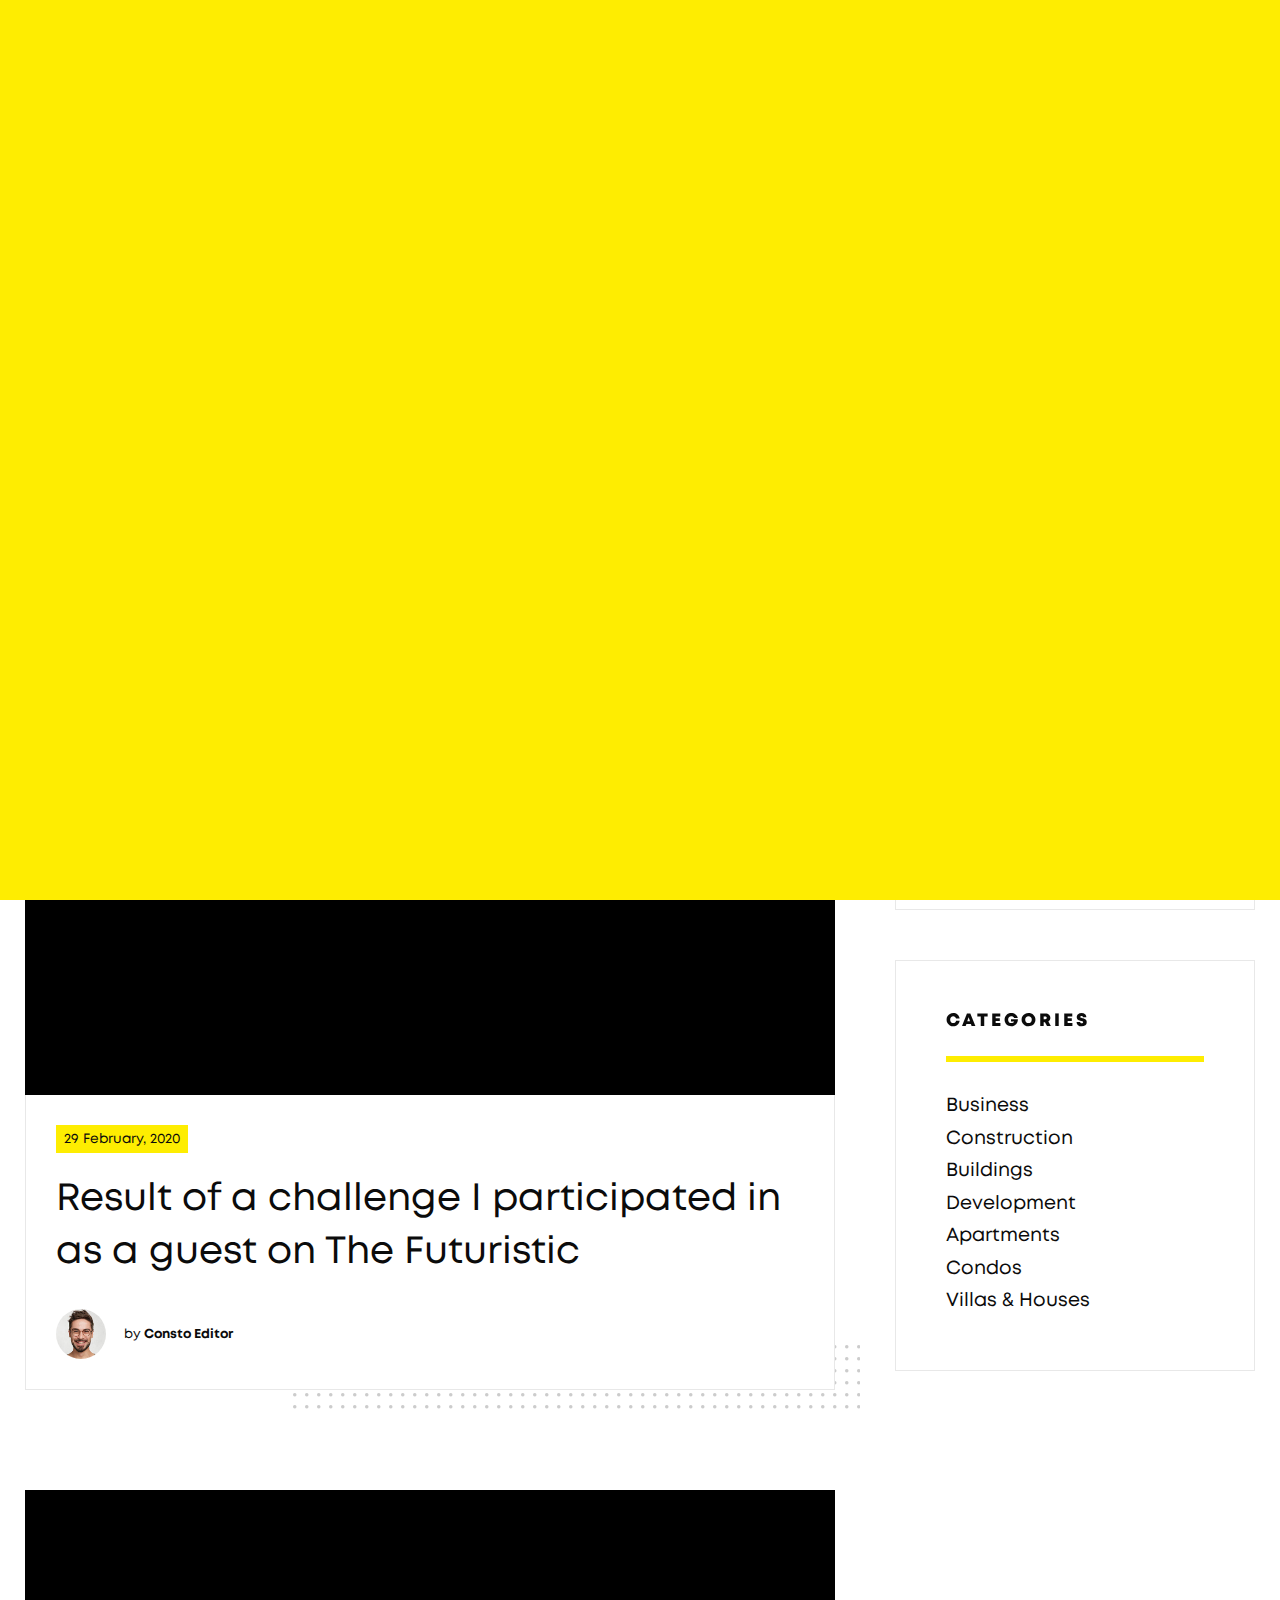
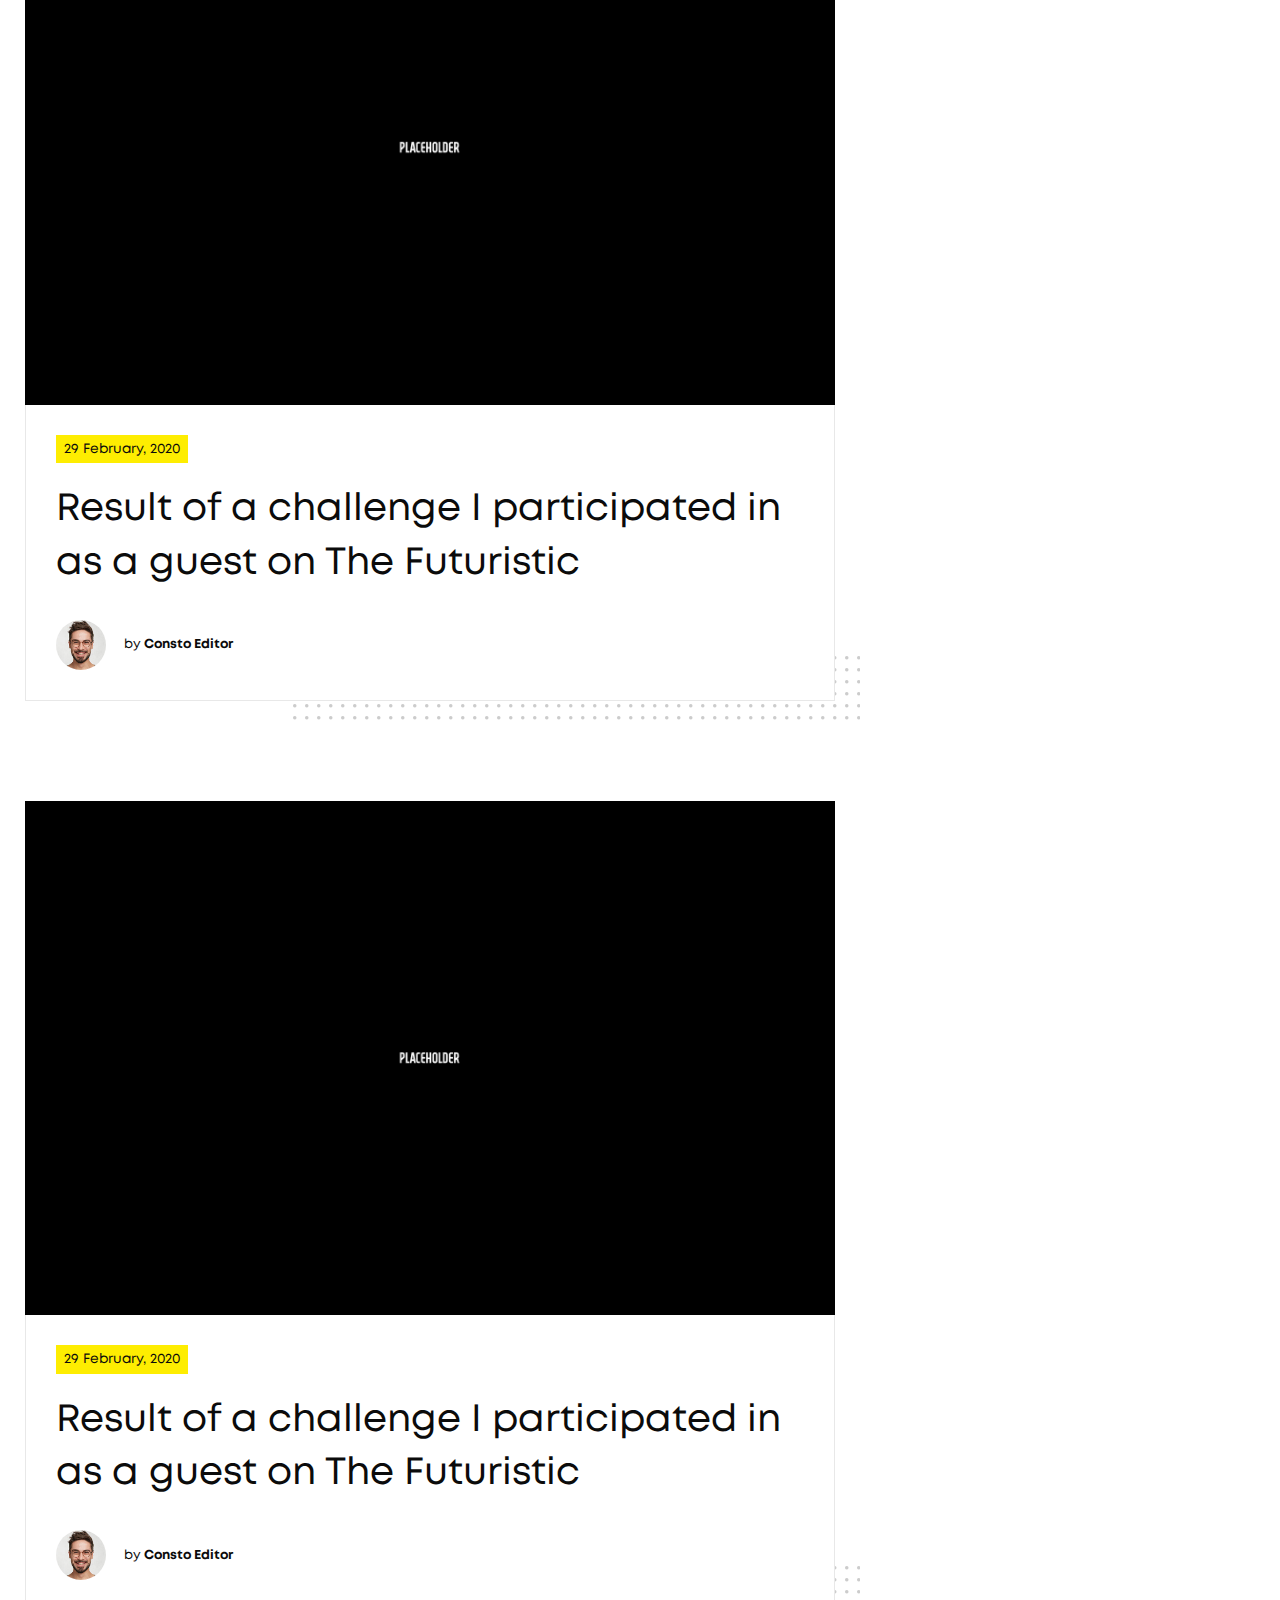
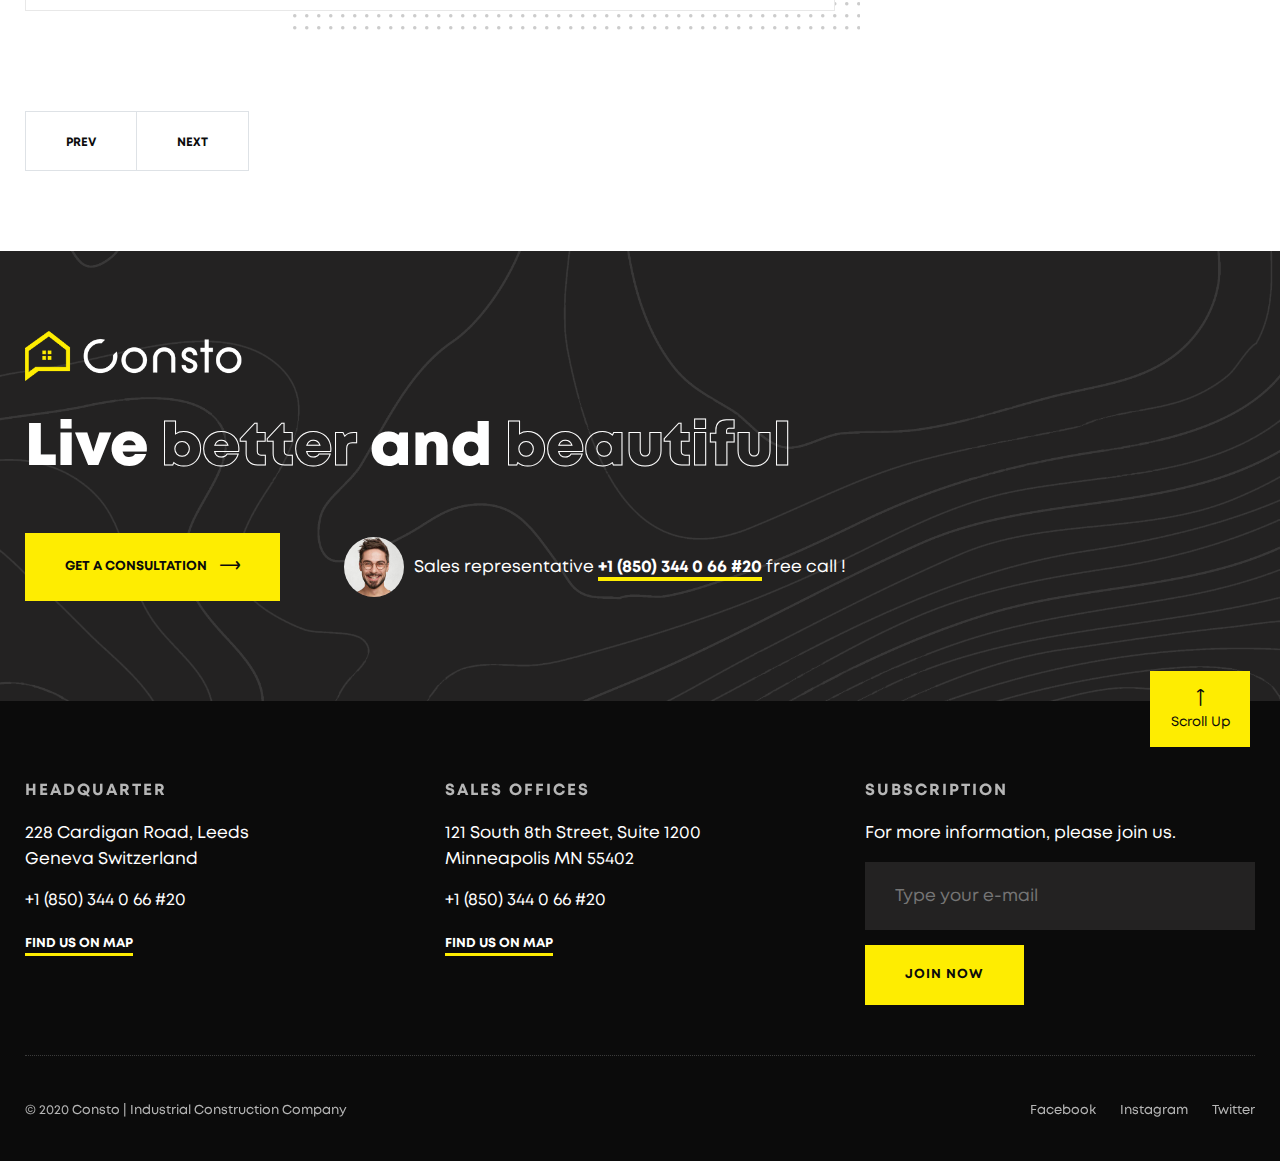
<file: blogs.html>
<!doctype html>
<html lang="es">
<head>
<meta charset="utf-8">
<meta name="viewport" content="width=device-width, initial-scale=1, shrink-to-fit=no">
<meta name="theme-color" content="#feed01"/>
<title>Consto | Industrial Construction Company</title>
<meta name="author" content="Themezinho">
<meta name="description" content="For all kind of construction company website">
<meta name="keywords" content="consto, business, construction, company, industrial, building, projects, corporate, apartments, flat, condo, brick, website, design, animation, transition, themezinho">

<!-- SOCIAL MEDIA META -->
<meta property="og:description" content="Consto | Industrial Construction Company">
<meta property="og:image" content="http://www.themezinho.net/consto/preview.png">
<meta property="og:site_name" content="consto">
<meta property="og:title" content="consto">
<meta property="og:type" content="website">
<meta property="og:url" content="http://www.themezinho.net/consto">

<!-- TWITTER META -->
<meta name="twitter:card" content="summary">
<meta name="twitter:site" content="@consto">
<meta name="twitter:creator" content="@consto">
<meta name="twitter:title" content="consto">
<meta name="twitter:description" content="Consto | Industrial Construction Company">
<meta name="twitter:image" content="http://www.themezinho.net/consto/preview.png">

<!-- FAVICON FILES -->
<link href="ico/apple-touch-icon-144-precomposed.png" rel="apple-touch-icon" sizes="144x144">
<link href="ico/apple-touch-icon-114-precomposed.png" rel="apple-touch-icon" sizes="114x114">
<link href="ico/apple-touch-icon-72-precomposed.png" rel="apple-touch-icon" sizes="72x72">
<link href="ico/apple-touch-icon-57-precomposed.png" rel="apple-touch-icon">
<link href="ico/favicon.png" rel="shortcut icon">

<!-- CSS FILES -->
<link rel="stylesheet" href="css/lineicons.css">
<link rel="stylesheet" href="css/odometer.min.css">
<link rel="stylesheet" href="css/fancybox.min.css">
<link rel="stylesheet" href="css/swiper.min.css">
<link rel="stylesheet" href="css/bootstrap.min.css">
<link rel="stylesheet" href="css/style.css">
</head>
<body>
	<div class="first-transition"></div>
	<!-- end first-transition -->
	<div class="page-transition"></div>
	<!-- end page-transition -->
	<div class="search-box">
		<div class="inner">
		<form>
			<input type="search" placeholder="Tyhe here to search">
			<input type="submit" value="SEARCH">
			</form>
		</div>
	</div>
	<!-- end search-box -->
	<aside class="side-widget">
	<div class="inner">
			<div class="logo"> <a href="index.html"><img src="images/logo.png" alt="Image"></a> </div>
    <!-- end logo -->
		<div class="hide-mobile">
		<p>Extremity direction existence as dashwoods do up. Securing <u>marianne led</u> welcomed offended but offering six raptures. </p>
		<figure class="gallery"><img src="images/slide02.jpg" alt="Image"><img src="images/slide03.jpg" alt="Image"></figure>
		<h6 class="widget-title">ADDRESS</h6>
		<address class="address">
			<p>228 Cardigan Road, Leeds<br>
Geneva Switzerland</p>
		  <p>+1 (850) 344 0 66 #20</p>
			</address>
		<h6 class="widget-title">FOLLOW US</h6>
		<ul class="social-media">
			<li><a href="#">Facebook</a></li>
			<li><a href="#">Twitter</a></li>
			<li><a href="#">Instagram</a></li>
		</ul>
			</div>
		<!-- end hide-mobile -->
		<div class="show-mobile">
    <div class="languages">
      <ul>
        <li><a href="#">en</a></li>
        <li><a href="#">ru</a></li>
      </ul>
    </div>
    <!-- end languages -->
    <div class="site-menu">
      <ul>
        <li><a href="#">Consto</a><i class="lni lni-chevron-down-circle"></i>
		  <ul>
				<li><a href="about-company.html">About Company</a></li>
				<li><a href="core-values.html">Core Values</a></li>
				<li><a href="leadership.html">Leadership</a></li>
				<li><a href="our-history.html">Our History</a></li>
				<li><a href="offices.html">Offices</a></li>
				<li><a href="certificates.html">Certificates</a></li>
			</ul>
		  </li>
        <li><a href="services.html">Services</a></li>
        <li><a href="projects.html">Projects</a></li>
        <li><a href="news.html">News</a></li>
        <li><a href="contact.html">Contact</a></li>
      </ul>
    </div>
    <!-- end site-menu -->
			</div>
		<!-- end show-mobile -->
		<small>© 2020 Consto | Industrial Construction Company</small>
		</div>
		<!-- end inner -->
	</aside>
	<!-- end side-widget -->
<nav class="navbar">
  <div class="container">
    <div class="logo"> <a href="index.html"><img src="images/logo.png" alt="Image"></a> </div>
    <!-- end logo -->
    <div class="languages">
      <ul>
        <li><a href="#">en</a></li>
        <li><a href="#">ru</a></li>
      </ul>
    </div>
    <!-- end languages -->
    <div class="site-menu">
      <ul>
        <li><a href="#">Consto</a>
		  <ul>
				<li><a href="about-company.html">About Company</a></li>
				<li><a href="core-values.html">Core Values</a></li>
				<li><a href="leadership.html">Leadership</a></li>
				<li><a href="our-history.html">Our History</a></li>
				<li><a href="offices.html">Offices</a></li>
				<li><a href="certificates.html">Certificates</a></li>
			</ul>
		  </li>
        <li><a href="services.html">Services</a></li>
        <li><a href="projects.html">Projects</a></li>
        <li><a href="news.html">News</a></li>
        <li><a href="contact.html">Contact</a></li>
      </ul>
    </div>
    <!-- end site-menu -->
    <div class="search"> <i class="lni lni-search-alt"></i> </div>
    <!-- end search -->
    
     <div class="hamburger">
      <div id="hamburger"> <span></span> <span></span> <span></span> </div>
      <div id="cross"> <span></span> <span></span> </div>
    </div>
    <!-- end hamburger --> 
    <!-- end hamburher --> 
    <a href="#sales-specialist-form" class="navbar-button" data-fancybox><i class="lni lni-mobile"></i> <span>SALES SPECIALIST</span></a> </div>
  <!-- end container --> 
</nav>
<!-- end navbar -->
<header class="page-header">
  <div class="container">
    <h1>BLOGS</h1>
	  <h6>Small Programs Perfect For Beginners To Get Started With Personal Growth</h6>
	  <ul>
	  	<li><a href="#">HOME</a></li>
	  	<li>BLOGS</li>
	  </ul>
  </div>
  <!-- end container --> 
</header>
<!-- end page-header -->
<section class="content-section ">
  <div class="container">
    <div class="row">
      <div class="col-lg-8">
         <div class="news-box">
        <figure>
			<img src="images/slide01.jpg" alt="Image">
			   </figure>
          <div class="content"> <small>29 February, 2020</small>
            <h3><a href="news-single.html">Result of a challenge I participated in as a guest on The Futuristic</a></h3>
            <div class="author"> <img src="images/author01.jpg" alt="Image"> <span>by <b>Consto Editor</b></span> </div>
            <!-- end author --> 
			 </div>
			<!-- end content -->
        </div>
        <!-- end news-box --> 
		  
         <div class="news-box">
        <figure>
			<img src="images/slide02.jpg" alt="Image">
			   </figure>
          <div class="content"> <small>29 February, 2020</small>
            <h3><a href="news-single.html">Result of a challenge I participated in as a guest on The Futuristic</a></h3>
            <div class="author"> <img src="images/author01.jpg" alt="Image"> <span>by <b>Consto Editor</b></span> </div>
            <!-- end author --> 
			 </div>
			<!-- end content -->
        </div>
        <!-- end news-box --> 
		  
         <div class="news-box">
        <figure>
			<img src="images/slide03.jpg" alt="Image">
			   </figure>
          <div class="content"> <small>29 February, 2020</small>
            <h3><a href="news-single.html">Result of a challenge I participated in as a guest on The Futuristic</a></h3>
            <div class="author"> <img src="images/author01.jpg" alt="Image"> <span>by <b>Consto Editor</b></span> </div>
            <!-- end author --> 
			 </div>
			<!-- end content -->
        </div>
        <!-- end news-box --> 
		  <ul class="pagination">
          <li class="page-item"> <a class="page-link" href="#">PREV</a> </li>
          <li class="page-item"> <a class="page-link" href="#">NEXT</a> </li>
        </ul>
        <!-- end pagination --> 
      </div>
      <!-- end col-8 -->
		<div class="col-lg-4">
			<aside class="sidebar">
			<div class="widget">
				<h6 class="widget-title">SEARCH</h6>
				<form>
					<input type="search" placeholder="Type here to search">
					<input type="submit" value="Search">
				</form>
				</div>
				<!-- end widget -->
				<div class="widget">
				<h6 class="widget-title">CATEGORIES</h6>
				<ul class="categories">
						<li><a href="#">Business</a></li>
						<li><a href="#">Construction</a></li>
						<li><a href="#">Buildings</a></li>
						<li><a href="#">Development</a></li>
						<li><a href="#">Apartments</a></li>
						<li><a href="#">Condos</a></li>
						<li><a href="#">Villas & Houses</a></li>
					</ul>
				</div>
				<!-- end widget -->
			</aside>
			<!-- end sidebar -->
		</div>
		<!-- end col-4 -->
    </div>
    <!-- end row --> 
  </div>
  <!-- end container --> 
</section>
<!-- end content-section -->
 <section class="footer-bar">
	  <div class="container">
    <div class="row">
      <div class="col-12">
		  
          <figure class="logo"> <img src="images/logo.png" alt="Image"> </figure>
          <h2>Live <b>better</b> and <b>beautiful</b></h2>
          <a href="#" class="button">GET A CONSULTATION <i class="lni lni-arrow-right"></i></a> 
		  <div class="sales-representive">
		  	<figure>
			  	<img src="images/author01.jpg" alt="Image">
			  </figure>Sales representative
			  
			  <b>+1 (850) 344 0 66 #20</b> free call !
		  </div>
		  <!-- end sales-representive -->
		</div>
		<!-- end col-12  -->
    </div>
    <!-- end row --> 
  </div>
  <!-- end container --> 
		
		</section>
        <!-- end footer-bar --> 
	
<footer class="footer">
  <div class="container">
    <div class="row">
      <div class="col-lg-4 col-md-6">
        <h6 class="widget-title">HEADQUARTER</h6>
        <address><p>228 Cardigan Road, Leeds<br>
Geneva Switzerland</p>
		  <p>+1 (850) 344 0 66 #20</p>
			<a href="https://www.google.com/maps/search/?api=1&query=centurylink+field" data-fancybox data-width="640" data-height="360">FIND US ON MAP</a>
			</address>
      </div>
      <!-- end col-4 --> 
		<div class="col-lg-4 col-md-6">
        <h6 class="widget-title">SALES OFFICES</h6>
        <address><p>121 South 8th Street, Suite 1200<br>
Minneapolis MN 55402</p>
		  <p>+1 (850) 344 0 66 #20</p>
			<a href="https://www.google.com/maps/search/?api=1&query=centurylink+field" data-fancybox data-width="640" data-height="360">FIND US ON MAP</a>
			</address>
      </div>
      <!-- end col-4 --> 
		<div class="col-lg-4">
        <h6 class="widget-title">SUBSCRIPTION</h6>
       <p>For more information, please join us.</p>
			<form>
			<input type="email" placeholder="Type your e-mail">
				<input type="submit" value="JOIN NOW">
			</form>
      </div>
      <!-- end col-4 --> 
		<div class="col-12">
			<div class="footer-bottom">
				<span>© 2020 Consto | Industrial Construction Company</span>
				<ul>
				<li><a href="#">Facebook</a></li>
				<li><a href="#">Instagram</a></li>
				<li><a href="#">Twitter</a></li>
				</ul>
			</div>
			<!-- end footer-bottom -->
		</div>
		<!-- end col-12  -->
    </div>
    <!-- end row --> 
  </div>
  <!-- end container --> 
	<a href="#" class="scroll-top"><i class="lni lni-arrow-up"></i>
	<small>Scroll Up</small>
	</a>
	<!-- end scroll-top -->
</footer>
<!-- end footer --> 
	<div id="sales-specialist-form">
		<form>
			<div class="form-group">
			<span>Full Name</span>
				<input type="text">
			</div>
			<!-- end form-group -->
			<div class="form-group">
			<span>Phone Number</span>
				<input type="text">
			</div>
			<!-- end form-group -->
			<div class="form-group">
			<span>Current E-mail</span>
				<input type="email">
			</div>
			<!-- end form-group -->
			<div class="form-group">
				<input type="submit" value="REQUEST A CALL">
			</div>
			<!-- end form-group -->
		</form>
	</div>		 
	<!-- end sales-specialist-form -->

<!-- JS FILES --> 
<script src="js/jquery.min.js"></script> 
<script src="js/bootstrap.min.js"></script> 
<script src="js/swiper.min.js"></script> 
<script src="js/fancybox.min.js"></script> 
<script src="js/odometer.min.js"></script> 
<script src="js/isotope.min.js"></script> 
<script src="js/scripts.js"></script>
</body>
</html>
</file>
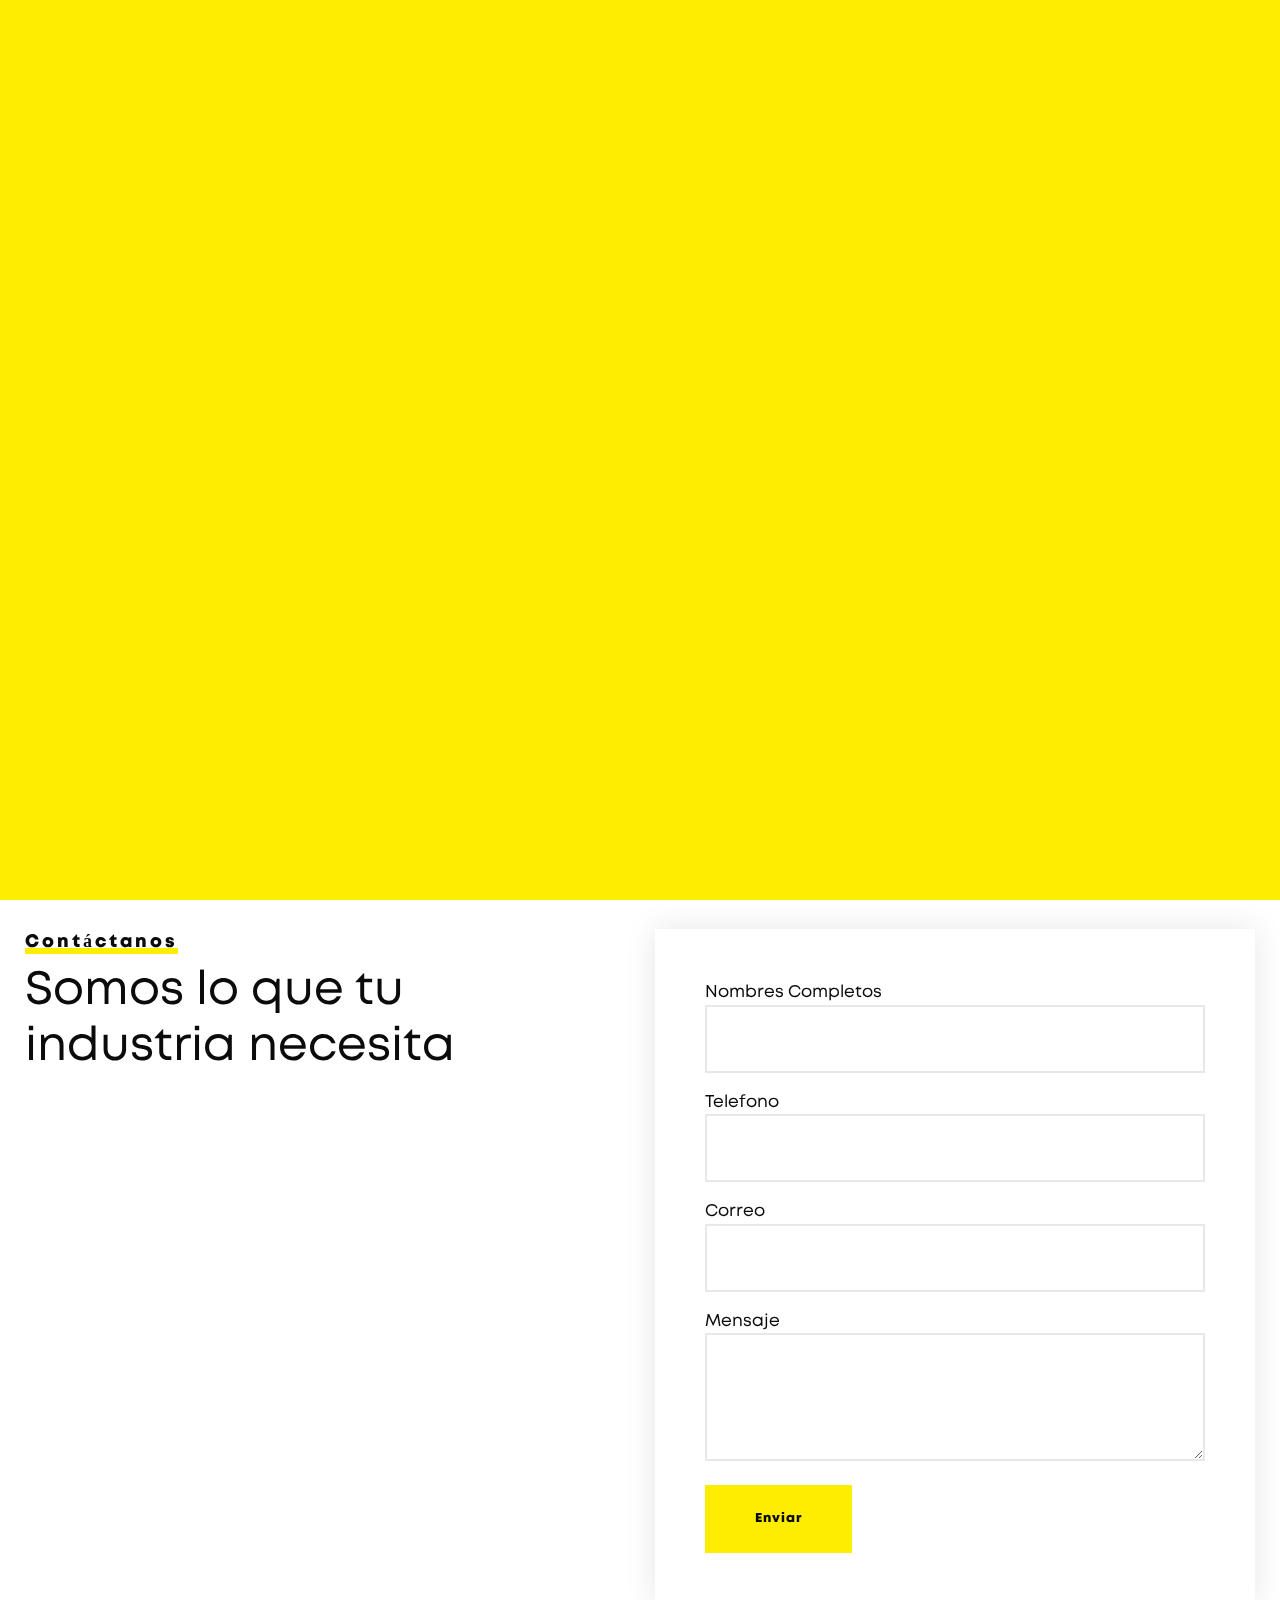
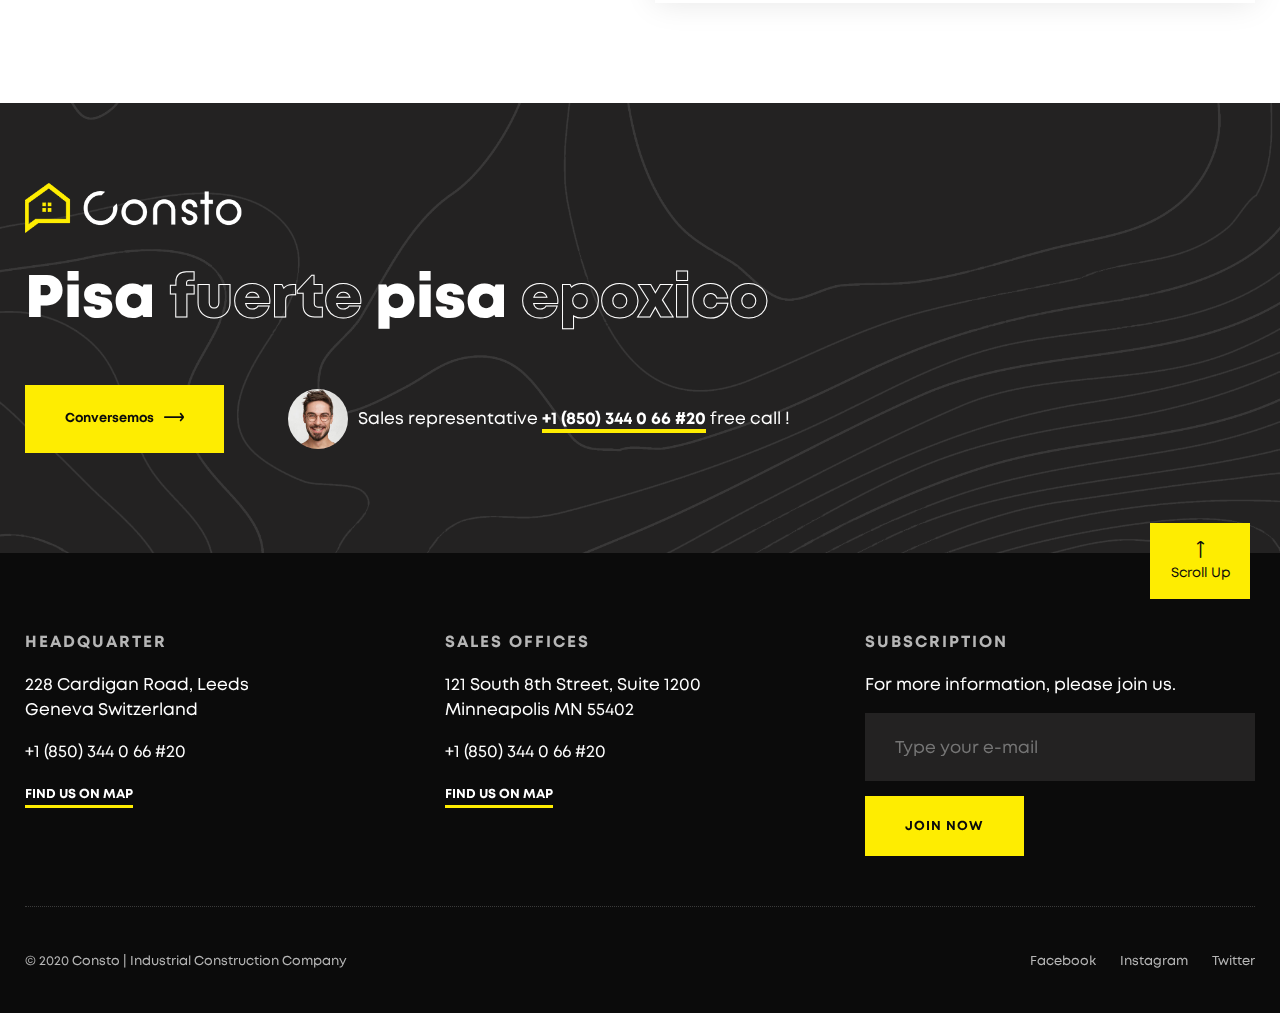
<file: contactanos.html>
<!doctype html>
<html lang="es">
<head>
<meta charset="utf-8">
<meta name="viewport" content="width=device-width, initial-scale=1, shrink-to-fit=no">
<meta name="theme-color" content="#feed01"/>
<title>Consto | Industrial Construction Company</title>
<meta name="author" content="Themezinho">
<meta name="description" content="For all kind of construction company website">
<meta name="keywords" content="consto, business, construction, company, industrial, building, projects, corporate, apartments, flat, condo, brick, website, design, animation, transition, themezinho">

<!-- SOCIAL MEDIA META -->
<meta property="og:description" content="Consto | Industrial Construction Company">
<meta property="og:image" content="http://www.themezinho.net/consto/preview.png">
<meta property="og:site_name" content="consto">
<meta property="og:title" content="consto">
<meta property="og:type" content="website">
<meta property="og:url" content="http://www.themezinho.net/consto">

<!-- TWITTER META -->
<meta name="twitter:card" content="summary">
<meta name="twitter:site" content="@consto">
<meta name="twitter:creator" content="@consto">
<meta name="twitter:title" content="consto">
<meta name="twitter:description" content="Consto | Industrial Construction Company">
<meta name="twitter:image" content="http://www.themezinho.net/consto/preview.png">

<!-- FAVICON FILES -->
<link href="ico/apple-touch-icon-144-precomposed.png" rel="apple-touch-icon" sizes="144x144">
<link href="ico/apple-touch-icon-114-precomposed.png" rel="apple-touch-icon" sizes="114x114">
<link href="ico/apple-touch-icon-72-precomposed.png" rel="apple-touch-icon" sizes="72x72">
<link href="ico/apple-touch-icon-57-precomposed.png" rel="apple-touch-icon">
<link href="ico/favicon.png" rel="shortcut icon">

<!-- CSS FILES -->
<link rel="stylesheet" href="css/lineicons.css">
<link rel="stylesheet" href="css/odometer.min.css">
<link rel="stylesheet" href="css/fancybox.min.css">
<link rel="stylesheet" href="css/swiper.min.css">
<link rel="stylesheet" href="css/bootstrap.min.css">
<link rel="stylesheet" href="css/style.css">
</head>
<body>
	<div class="first-transition"></div>
	<!-- end first-transition -->
	<div class="page-transition"></div>
	<!-- end page-transition -->
	<div class="search-box">
		<div class="inner">
		<form>
			<input type="search" placeholder="Tyhe here to search">
			<input type="submit" value="SEARCH">
			</form>
		</div>
	</div>
	<!-- end search-box -->
	<aside class="side-widget">
	<div class="inner">
			<div class="logo"> <a href="index.html"><img src="images/logo.png" alt="Image"></a> </div>
    <!-- end logo -->
		<div class="hide-mobile">
		<p>Extremity direction existence as dashwoods do up. Securing <u>marianne led</u> welcomed offended but offering six raptures. </p>
		<figure class="gallery"><img src="images/slide02.jpg" alt="Image"><img src="images/slide03.jpg" alt="Image"></figure>
		<h6 class="widget-title">ADDRESS</h6>
		<address class="address">
			<p>228 Cardigan Road, Leeds<br>
Geneva Switzerland</p>
		  <p>+1 (850) 344 0 66 #20</p>
			</address>
		<h6 class="widget-title">FOLLOW US</h6>
		<ul class="social-media">
			<li><a href="#">Facebook</a></li>
			<li><a href="#">Twitter</a></li>
			<li><a href="#">Instagram</a></li>
		</ul>
			</div>
		<!-- end hide-mobile -->
		<div class="show-mobile">
    <div class="languages">
      <ul>
        <li><a href="#">en</a></li>
        <li><a href="#">ru</a></li>
      </ul>
    </div>
    <!-- end languages -->
    <div class="site-menu">
      <ul>
        <li><a href="#">Consto</a><i class="lni lni-chevron-down-circle"></i>
		  <ul>
				<li><a href="about-company.html">About Company</a></li>
				<li><a href="core-values.html">Core Values</a></li>
				<li><a href="leadership.html">Leadership</a></li>
				<li><a href="our-history.html">Our History</a></li>
				<li><a href="offices.html">Offices</a></li>
				<li><a href="certificates.html">Certificates</a></li>
			</ul>
		  </li>
        <li><a href="services.html">Services</a></li>
        <li><a href="projects.html">Projects</a></li>
        <li><a href="news.html">News</a></li>
        <li><a href="contact.html">Contact</a></li>
      </ul>
    </div>
    <!-- end site-menu -->
			</div>
		<!-- end show-mobile -->
		<small>© 2020 Consto | Industrial Construction Company</small>
		</div>
		<!-- end inner -->
	</aside>
	<!-- end side-widget -->
<nav class="navbar">
  <div class="container">
    <div class="logo"> <a href="index.html"><img src="images/logo.png" alt="Image"></a> </div>
    <!-- end logo -->
    <div class="languages">
      <ul>
        <li><a href="#">en</a></li>
        <li><a href="#">ru</a></li>
      </ul>
    </div>
    <!-- end languages -->
    <div class="site-menu">
      <ul>
        <li><a href="#">Consto</a>
		  <ul>
				<li><a href="about-company.html">About Company</a></li>
				<li><a href="core-values.html">Core Values</a></li>
				<li><a href="leadership.html">Leadership</a></li>
				<li><a href="our-history.html">Our History</a></li>
				<li><a href="offices.html">Offices</a></li>
				<li><a href="certificates.html">Certificates</a></li>
			</ul>
		  </li>
        <li><a href="services.html">Services</a></li>
        <li><a href="projects.html">Projects</a></li>
        <li><a href="news.html">News</a></li>
        <li><a href="contact.html">Contact</a></li>
      </ul>
    </div>
    <!-- end site-menu -->
    <div class="search"> <i class="lni lni-search-alt"></i> </div>
    <!-- end search -->
    
     <div class="hamburger">
      <div id="hamburger"> <span></span> <span></span> <span></span> </div>
      <div id="cross"> <span></span> <span></span> </div>
    </div>
    <!-- end hamburger --> 
    <!-- end hamburher --> 
    <a href="#sales-specialist-form" class="navbar-button" data-fancybox><i class="lni lni-mobile"></i> <span>SALES SPECIALIST</span></a> </div>
  <!-- end container --> 
</nav>
<!-- end navbar -->
<header class="page-header">
  <div class="container">
    <h1>CONTACTANOS</h1>
	  <h6>Construimos pisos que soportan tu futuro empresarial, manejo de resinas de anta resistencia</h6>
	  <ul>
	  	<li><a href="#">HOME</a></li>
	  	<li>CONTACTANOS</li>
	  </ul>
  </div>
  <!-- end container --> 
</header>
<!-- end page-header -->
<section class="content-section">
  <div class="container">
    <div class="row">
      <div class="col-lg-4 col-md-6">
        <div class="contact-box"> 
			<figure><img src="images/icon-global.png" alt="Image"></figure>
          <h6>Head Office</h6>
          	<p>228 Cardigan Road, Leeds<br>
Geneva Switzerland</p>
		 
        </div>
        <!-- end contact-box --> 
      </div>
      <!-- end col-4 -->
      <div class="col-lg-4 col-md-6">
        <div class="contact-box"> 
			<figure><img src="images/icon-phone.png" alt="Image"></figure>
          <h6>Phones</h6>
           <p>+1 (850) 344 0 66 <br>Dial #20</p>
        </div>
        <!-- end contact-box --> 
      </div>
      <!-- end col-4 -->
      <div class="col-lg-4 col-md-6">
        <div class="contact-box"> 	
			<figure><img src="images/icon-email.png" alt="Image"></figure>
          <h6>Write Us</h6>
          <p><a href="#">info@consto.co.uk</a><br>for all purpose</p>
        </div>
        <!-- end contact-box --> 
      </div>
      <!-- end col-4 -->
    </div>
    <!-- end row --> 
  </div>
  <!-- end container --> 
</section>
<!-- end content-section -->
	<section class="content-section no-spacing">
  <div class="container">
    <div class="row">
      <div class="col-lg-6">
	  <div class="section-title text-left">
          <h6>Contáctanos</h6>
          <h2>Somos lo que tu industria
            necesita</h2>
        </div>
        <!-- end section-title --> 
      </div>
      <!-- end col-6 -->
      <div class="col-lg-6">
		<form class="contact-form">
			<div class="form-group">
				<span>Nombres Completos</span>
				<input type="text"></input>
			</div>
			<!-- end form-group -->
			<div class="form-group">
				<span>Telefono</span>
				<input type="text"></input>
			</div>
			<!-- end form-group -->
			<div class="form-group">
				<span>Correo</span>
				<input type="text"></input>
			</div>
			<!-- end form-group -->
			<div class="form-group">
				<span>Mensaje</span>
				<textarea></textarea>
			</div>
			<!-- end form-group -->
			<div class="form-group">
				<input type="submit" value="Enviar">
			</div>
			<!-- end form-group -->
		</form>
		  <!-- end contact-form -->
      </div>
      <!-- end col-6 -->
    </div>
    <!-- end row --> 
  </div>
  <!-- end container --> 
</section>
<!-- end content-section -->
		<section class="content-section no-spacing">
  <iframe src="https://www.google.com/maps/embed?pb=!1m14!1m12!1m3!1d249.362160829467!2d-78.44263489656981!3d-0.19768163167878613!2m3!1f0!2f0!3f0!3m2!1i1024!2i768!4f13.1!5e0!3m2!1ses-419!2sec!4v1649089596804!5m2!1ses-419!2sec" frameborder="0" class="google-maps" allowfullscreen="" aria-hidden="false" tabindex="0"></iframe>
</section>
<!-- end content-section -->
 <section class="footer-bar">
	  <div class="container">
    <div class="row">
      <div class="col-12">
		  
          <figure class="logo"> <img src="images/logo.png" alt="Image"> </figure>
          <h2>Pisa <b>fuerte</b> pisa <b>epoxico</b></h2>
          <a href="#" class="button">Conversemos<i class="lni lni-arrow-right"></i></a> 
		  <div class="sales-representive">
		  	<figure>
			  	<img src="images/author01.jpg" alt="Image">
			  </figure>Sales representative
			  
			  <b>+1 (850) 344 0 66 #20</b> free call !
		  </div>
		  <!-- end sales-representive -->
		</div>
		<!-- end col-12  -->
    </div>
    <!-- end row --> 
  </div>
  <!-- end container --> 
		
		</section>
        <!-- end footer-bar --> 
	
<footer class="footer">
  <div class="container">
    <div class="row">
      <div class="col-lg-4 col-md-6">
        <h6 class="widget-title">HEADQUARTER</h6>
        <address><p>228 Cardigan Road, Leeds<br>
Geneva Switzerland</p>
		  <p>+1 (850) 344 0 66 #20</p>
			<a href="https://www.google.com/maps/search/?api=1&query=centurylink+field" data-fancybox data-width="640" data-height="360">FIND US ON MAP</a>
			</address>
      </div>
      <!-- end col-4 --> 
		<div class="col-lg-4 col-md-6">
        <h6 class="widget-title">SALES OFFICES</h6>
        <address><p>121 South 8th Street, Suite 1200<br>
Minneapolis MN 55402</p>
		  <p>+1 (850) 344 0 66 #20</p>
			<a href="https://www.google.com/maps/search/?api=1&query=centurylink+field" data-fancybox data-width="640" data-height="360">FIND US ON MAP</a>
			</address>
      </div>
      <!-- end col-4 --> 
		<div class="col-lg-4">
        <h6 class="widget-title">SUBSCRIPTION</h6>
       <p>For more information, please join us.</p>
			<form>
			<input type="email" placeholder="Type your e-mail">
				<input type="submit" value="JOIN NOW">
			</form>
      </div>
      <!-- end col-4 --> 
		<div class="col-12">
			<div class="footer-bottom">
				<span>© 2020 Consto | Industrial Construction Company</span>
				<ul>
				<li><a href="#">Facebook</a></li>
				<li><a href="#">Instagram</a></li>
				<li><a href="#">Twitter</a></li>
				</ul>
			</div>
			<!-- end footer-bottom -->
		</div>
		<!-- end col-12  -->
    </div>
    <!-- end row --> 
  </div>
  <!-- end container --> 
	<a href="#" class="scroll-top"><i class="lni lni-arrow-up"></i>
	<small>Scroll Up</small>
	</a>
	<!-- end scroll-top -->
</footer>
<!-- end footer --> 
	<div id="sales-specialist-form">
		<form>
			<div class="form-group">
			<span>Full Name</span>
				<input type="text">
			</div>
			<!-- end form-group -->
			<div class="form-group">
			<span>Phone Number</span>
				<input type="text">
			</div>
			<!-- end form-group -->
			<div class="form-group">
			<span>Current E-mail</span>
				<input type="email">
			</div>
			<!-- end form-group -->
			<div class="form-group">
				<input type="submit" value="REQUEST A CALL">
			</div>
			<!-- end form-group -->
		</form>
	</div>		 
	<!-- end sales-specialist-form -->

<!-- JS FILES --> 
<script src="js/jquery.min.js"></script> 
<script src="js/bootstrap.min.js"></script> 
<script src="js/swiper.min.js"></script> 
<script src="js/fancybox.min.js"></script> 
<script src="js/odometer.min.js"></script> 
<script src="js/isotope.min.js"></script> 
<script src="js/scripts.js"></script>
</body>
</html>
</file>
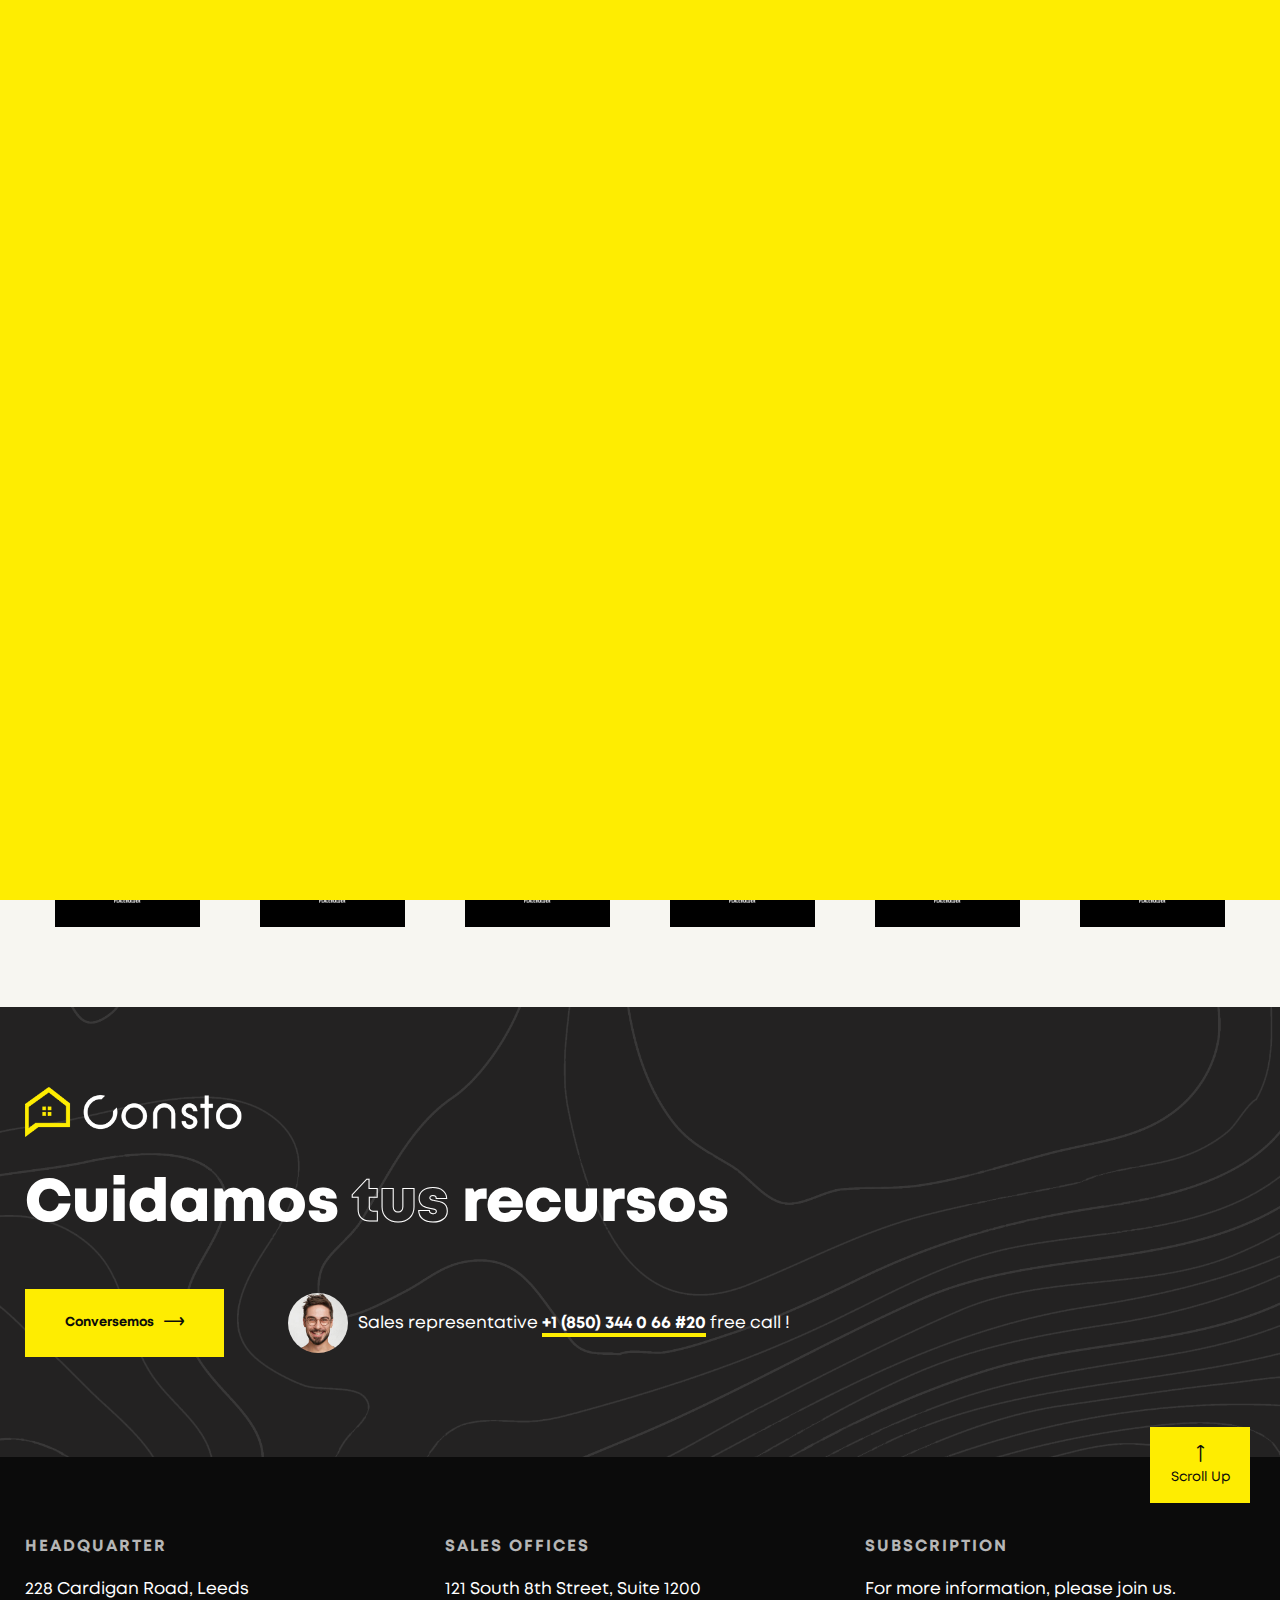
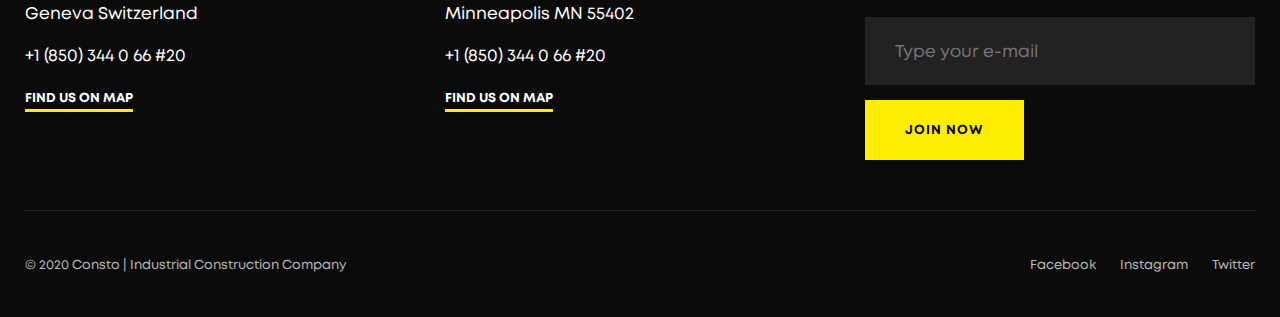
<file: impermeabilizaciones.html>
<!doctype html>
<html lang="es">
<head>
<meta charset="utf-8">
<meta name="viewport" content="width=device-width, initial-scale=1, shrink-to-fit=no">
<meta name="theme-color" content="#feed01"/>
<title>Consto | Industrial Construction Company</title>
<meta name="author" content="Themezinho">
<meta name="description" content="For all kind of construction company website">
<meta name="keywords" content="consto, business, construction, company, industrial, building, projects, corporate, apartments, flat, condo, brick, website, design, animation, transition, themezinho">

<!-- SOCIAL MEDIA META -->
<meta property="og:description" content="Consto | Industrial Construction Company">
<meta property="og:image" content="http://www.themezinho.net/consto/preview.png">
<meta property="og:site_name" content="consto">
<meta property="og:title" content="consto">
<meta property="og:type" content="website">
<meta property="og:url" content="http://www.themezinho.net/consto">

<!-- TWITTER META -->
<meta name="twitter:card" content="summary">
<meta name="twitter:site" content="@consto">
<meta name="twitter:creator" content="@consto">
<meta name="twitter:title" content="consto">
<meta name="twitter:description" content="Consto | Industrial Construction Company">
<meta name="twitter:image" content="http://www.themezinho.net/consto/preview.png">

<!-- FAVICON FILES -->
<link href="ico/apple-touch-icon-144-precomposed.png" rel="apple-touch-icon" sizes="144x144">
<link href="ico/apple-touch-icon-114-precomposed.png" rel="apple-touch-icon" sizes="114x114">
<link href="ico/apple-touch-icon-72-precomposed.png" rel="apple-touch-icon" sizes="72x72">
<link href="ico/apple-touch-icon-57-precomposed.png" rel="apple-touch-icon">
<link href="ico/favicon.png" rel="shortcut icon">

<!-- CSS FILES -->
<link rel="stylesheet" href="css/lineicons.css">
<link rel="stylesheet" href="css/odometer.min.css">
<link rel="stylesheet" href="css/fancybox.min.css">
<link rel="stylesheet" href="css/swiper.min.css">
<link rel="stylesheet" href="css/bootstrap.min.css">
<link rel="stylesheet" href="css/style.css">
</head>
<body>
<div class="first-transition"></div>
<!-- end first-transition -->
<div class="page-transition"></div>
<!-- end page-transition -->
<div class="search-box">
  <div class="inner">
    <form>
      <input type="search" placeholder="Tyhe here to search">
      <input type="submit" value="SEARCH">
    </form>
  </div>
</div>
<!-- end search-box -->
<aside class="side-widget">
  <div class="inner">
    <div class="logo"> <a href="index.html"><img src="images/logo.png" alt="Image"></a> </div>
    <!-- end logo -->
    <div class="hide-mobile">
      <p>Extremity direction existence as dashwoods do up. Securing <u>marianne led</u> welcomed offended but offering six raptures. </p>
      <figure class="gallery"><img src="images/slide02.jpg" alt="Image"><img src="images/slide03.jpg" alt="Image"></figure>
      <h6 class="widget-title">ADDRESS</h6>
      <address class="address">
      <p>228 Cardigan Road, Leeds<br>
        Geneva Switzerland</p>
      <p>+1 (850) 344 0 66 #20</p>
      </address>
      <h6 class="widget-title">FOLLOW US</h6>
      <ul class="social-media">
        <li><a href="#">Facebook</a></li>
        <li><a href="#">Twitter</a></li>
        <li><a href="#">Instagram</a></li>
      </ul>
    </div>
    <!-- end hide-mobile -->
    <div class="show-mobile">
      <div class="languages">
        <ul>
          <li><a href="#">en</a></li>
          <li><a href="#">ru</a></li>
        </ul>
      </div>
      <!-- end languages -->
      <div class="site-menu">
        <ul>
          <li><a href="#">Consto</a><i class="lni lni-chevron-down-circle"></i>
            <ul>
              <li><a href="about-company.html">About Company</a></li>
              <li><a href="core-values.html">Core Values</a></li>
              <li><a href="leadership.html">Leadership</a></li>
              <li><a href="our-history.html">Our History</a></li>
              <li><a href="offices.html">Offices</a></li>
              <li><a href="certificates.html">Certificates</a></li>
            </ul>
          </li>
          <li><a href="services.html">Services</a></li>
          <li><a href="projects.html">Projects</a></li>
          <li><a href="news.html">News</a></li>
          <li><a href="contact.html">Contact</a></li>
        </ul>
      </div>
      <!-- end site-menu --> 
    </div>
    <!-- end show-mobile --> 
    <small>© 2020 Consto | Industrial Construction Company</small> </div>
  <!-- end inner --> 
</aside>
<!-- end side-widget -->
<nav class="navbar">
  <div class="container">
    <div class="logo"> <a href="index.html"><img src="images/logo.png" alt="Image"></a> </div>
    <!-- end logo -->
    <div class="languages">
      <ul>
        <li><a href="#">en</a></li>
        <li><a href="#">ru</a></li>
      </ul>
    </div>
    <!-- end languages -->
    <div class="site-menu">
      <ul>
        <li><a href="#">Consto</a>
          <ul>
            <li><a href="about-company.html">About Company</a></li>
            <li><a href="core-values.html">Core Values</a></li>
            <li><a href="leadership.html">Leadership</a></li>
            <li><a href="our-history.html">Our History</a></li>
            <li><a href="offices.html">Offices</a></li>
            <li><a href="certificates.html">Certificates</a></li>
          </ul>
        </li>
        <li><a href="services.html">Services</a></li>
        <li><a href="projects.html">Projects</a></li>
        <li><a href="news.html">News</a></li>
        <li><a href="contact.html">Contact</a></li>
      </ul>
    </div>
    <!-- end site-menu -->
    <div class="search"> <i class="lni lni-search-alt"></i> </div>
    <!-- end search -->
    
    <div class="hamburger">
      <div id="hamburger"> <span></span> <span></span> <span></span> </div>
      <div id="cross"> <span></span> <span></span> </div>
    </div>
    <!-- end hamburger --> 
    <!-- end hamburher --> 
    <a href="#sales-specialist-form" class="navbar-button" data-fancybox><i class="lni lni-mobile"></i> <span>SALES SPECIALIST</span></a> </div>
  <!-- end container --> 
</nav>
<!-- end navbar -->
<section class="content-section no-spacing" data-background="images/section-bg02.jpg">
  <div class="container">
    <div class="row justify-content-end">
      <div class="col-lg-6 col-md-9">
        <div class="services-list-box">
          <h4>Impermeabilizaciones</h4>
          <p>Nos aseguramos de que tu industria este protegida del mal tiempo climático y cuidamos tus recursos</p>
          <ul>
            <li>Hoteles</li>
            <li>Empresas</li>
            <li>Industrias alimenticias</li>
            <li>Farmacéuticas</li>
            <li>Colegios</li>
            <li>Hogares</li>
          </ul>
          <a href="contactanos.html" class="button">Contáctanos</a> </div>
        <!-- end services-list-box --> 
      </div>
      <!-- end col-6 --> 
    </div>
    <!-- end row --> 
  </div>
  <!-- end container --> 
</section>
<!-- end content-section -->

<section class="mt-5">
  <div class="container">
    <div class="row">
      <div class="col-12">
        <div class="section-title">
          <h2>Nuestros Clientes</h2>
        </div>
        <!-- end section-title --> 
      </div>
      <!-- end col-12 --> 
    </div>
    <!-- end row -->
  </div>
  <!-- end container --> 
</section>
<!-- end content-section -->
<div class="content-section" data-background="#f7f6f1">
  <div class="container">
    <div class="row no-gutters">
      <div class="col-lg-2 col-md-4 col-6">
        <figure class="logo-item"> <img src="images/logo01.png" alt="Image"> </figure>
      </div>
      <!-- end col-2 -->
      <div class="col-lg-2 col-md-4 col-6">
        <figure class="logo-item"> <img src="images/logo02.png" alt="Image"> </figure>
      </div>
      <!-- end col-2 -->
      <div class="col-lg-2 col-md-4 col-6">
        <figure class="logo-item"> <img src="images/logo03.png" alt="Image"> </figure>
      </div>
      <!-- end col-2 -->
      <div class="col-lg-2 col-md-4 col-6">
        <figure class="logo-item"> <img src="images/logo04.png" alt="Image"> </figure>
      </div>
      <!-- end col-2 -->
      <div class="col-lg-2 col-md-4 col-6">
        <figure class="logo-item"> <img src="images/logo05.png" alt="Image"> </figure>
      </div>
      <!-- end col-2 -->
      <div class="col-lg-2 col-md-4 col-6">
        <figure class="logo-item"> <img src="images/logo06.png" alt="Image"> </figure>
      </div>
      <!-- end col-2 --> 
    </div>
    <!-- end row --> 
  </div>
  <!-- end container --> 
</div>
<!-- end content-section -->


<section class="footer-bar">
  <div class="container">
    <div class="row">
      <div class="col-12">
        <figure class="logo"> <img src="images/logo.png" alt="Image"> </figure>
        <h2>Cuidamos <b>tus</b> recursos</h2>
        <a href="#" class="button">Conversemos<i class="lni lni-arrow-right"></i></a>
        <div class="sales-representive">
          <figure> <img src="images/author01.jpg" alt="Image"> </figure>
          Sales representative <b>+1 (850) 344 0 66 #20</b> free call ! </div>
        <!-- end sales-representive --> 
      </div>
      <!-- end col-12  --> 
    </div>
    <!-- end row --> 
  </div>
  <!-- end container --> 
</section>
<!-- end footer-bar -->
<footer class="footer">
  <div class="container">
    <div class="row">
      <div class="col-lg-4 col-md-6">
        <h6 class="widget-title">HEADQUARTER</h6>
        <address>
        <p>228 Cardigan Road, Leeds<br>
          Geneva Switzerland</p>
        <p>+1 (850) 344 0 66 #20</p>
        <a href="https://www.google.com/maps/search/?api=1&query=centurylink+field" data-fancybox data-width="640" data-height="360">FIND US ON MAP</a>
        </address>
      </div>
      <!-- end col-4 -->
      <div class="col-lg-4 col-md-6">
        <h6 class="widget-title">SALES OFFICES</h6>
        <address>
        <p>121 South 8th Street, Suite 1200<br>
          Minneapolis MN 55402</p>
        <p>+1 (850) 344 0 66 #20</p>
        <a href="https://www.google.com/maps/search/?api=1&query=centurylink+field" data-fancybox data-width="640" data-height="360">FIND US ON MAP</a>
        </address>
      </div>
      <!-- end col-4 -->
      <div class="col-lg-4">
        <h6 class="widget-title">SUBSCRIPTION</h6>
        <p>For more information, please join us.</p>
        <form>
          <input type="email" placeholder="Type your e-mail">
          <input type="submit" value="JOIN NOW">
        </form>
      </div>
      <!-- end col-4 -->
      <div class="col-12">
        <div class="footer-bottom"> <span>© 2020 Consto | Industrial Construction Company</span>
          <ul>
            <li><a href="#">Facebook</a></li>
            <li><a href="#">Instagram</a></li>
            <li><a href="#">Twitter</a></li>
          </ul>
        </div>
        <!-- end footer-bottom --> 
      </div>
      <!-- end col-12  --> 
    </div>
    <!-- end row --> 
  </div>
  <!-- end container --> 
  <a href="#" class="scroll-top"><i class="lni lni-arrow-up"></i> <small>Scroll Up</small> </a> 
  <!-- end scroll-top --> 
</footer>
<!-- end footer -->
<div id="sales-specialist-form">
  <form>
    <div class="form-group"> <span>Full Name</span>
      <input type="text">
    </div>
    <!-- end form-group -->
    <div class="form-group"> <span>Phone Number</span>
      <input type="text">
    </div>
    <!-- end form-group -->
    <div class="form-group"> <span>Current E-mail</span>
      <input type="email">
    </div>
    <!-- end form-group -->
    <div class="form-group">
      <input type="submit" value="REQUEST A CALL">
    </div>
    <!-- end form-group -->
  </form>
</div>
<!-- end sales-specialist-form --> 

<!-- JS FILES --> 
<script src="js/jquery.min.js"></script> 
<script src="js/bootstrap.min.js"></script> 
<script src="js/swiper.min.js"></script> 
<script src="js/fancybox.min.js"></script> 
<script src="js/odometer.min.js"></script> 
<script src="js/isotope.min.js"></script> 
<script src="js/scripts.js"></script>
</body>
</html>
</file>
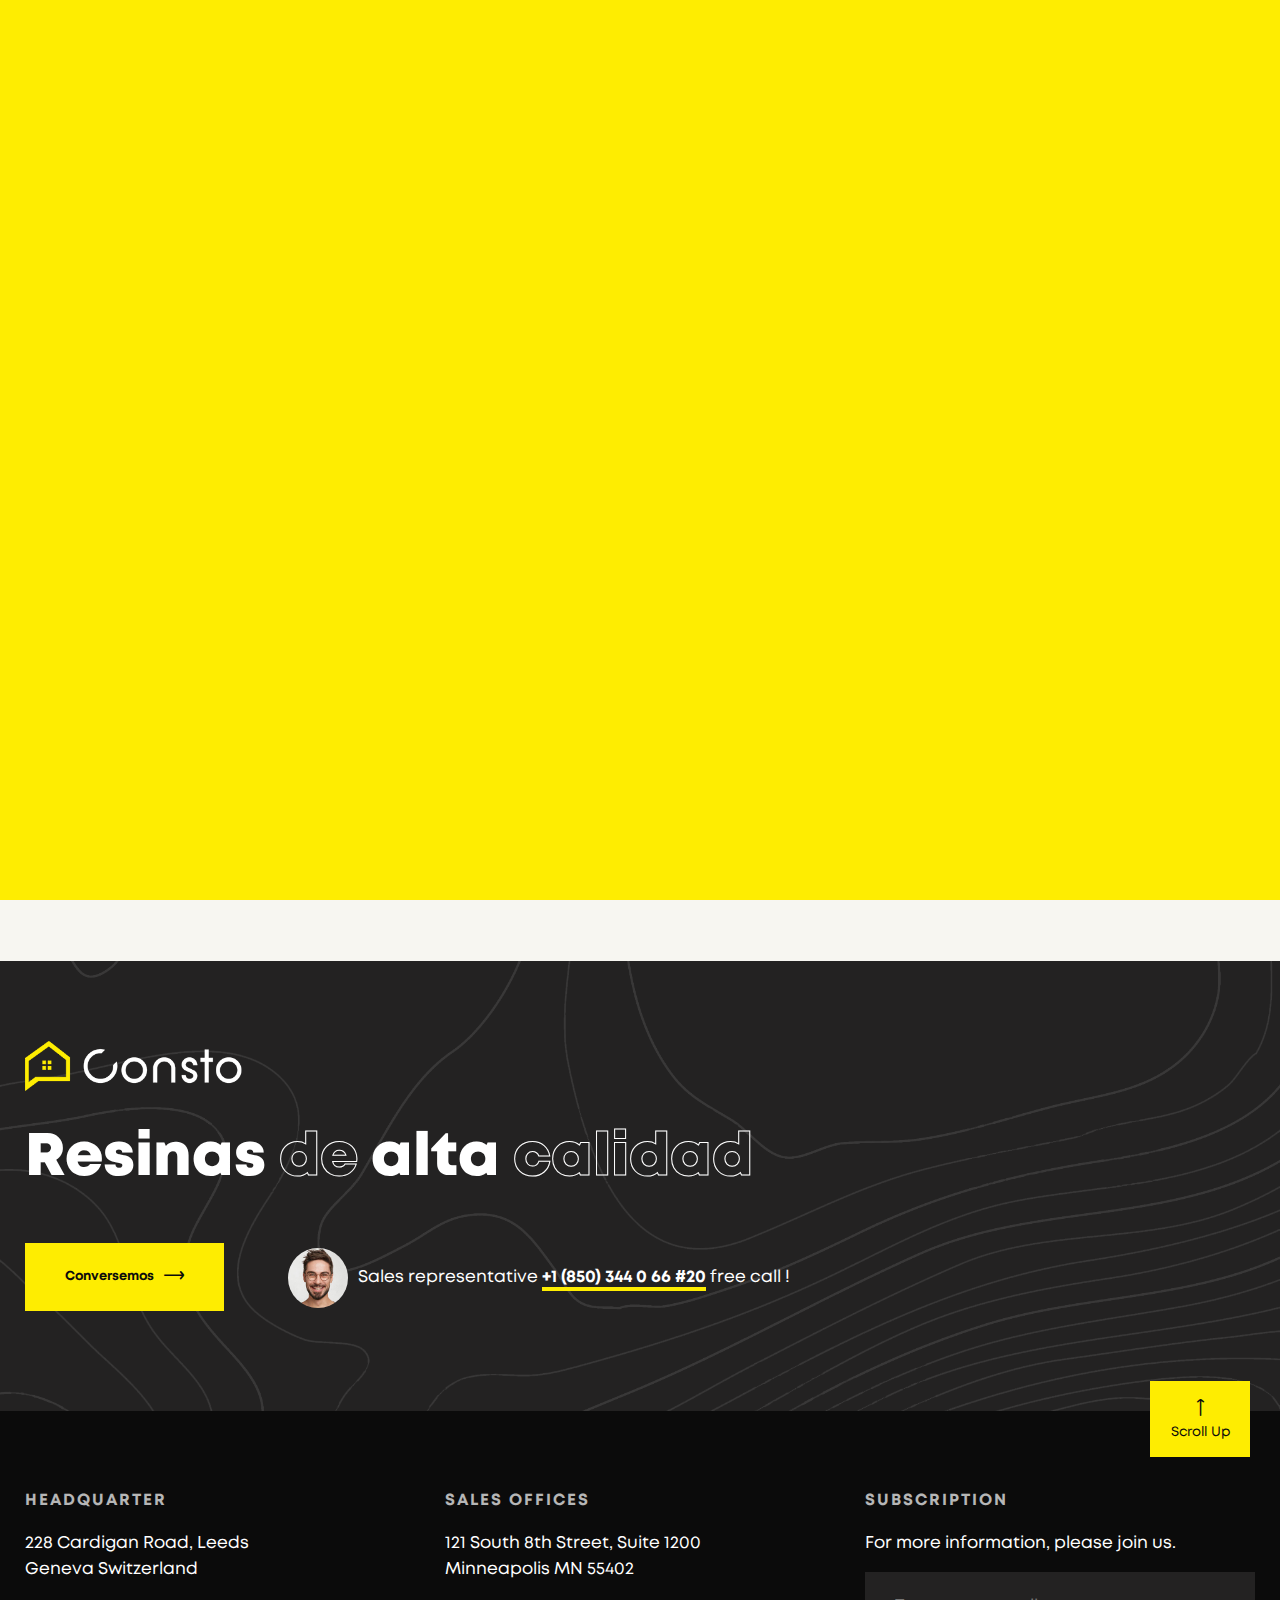
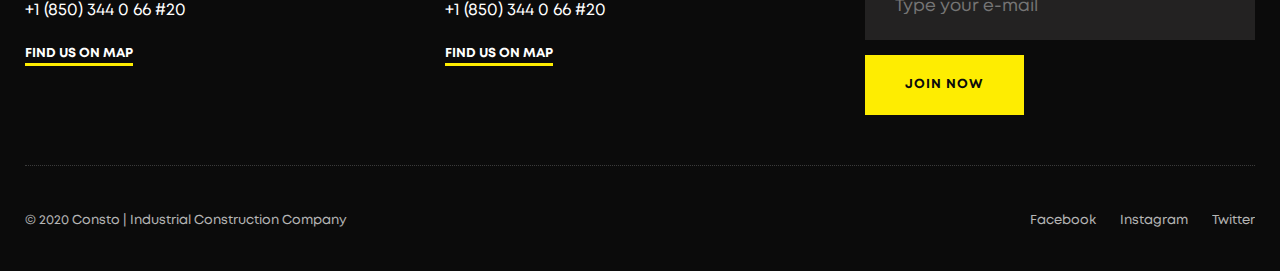
<file: pintura-epoxica.html>
<!doctype html>
<html lang="es">
<head>
<meta charset="utf-8">
<meta name="viewport" content="width=device-width, initial-scale=1, shrink-to-fit=no">
<meta name="theme-color" content="#feed01"/>
<title>Consto | Industrial Construction Company</title>
<meta name="author" content="Themezinho">
<meta name="description" content="For all kind of construction company website">
<meta name="keywords" content="consto, business, construction, company, industrial, building, projects, corporate, apartments, flat, condo, brick, website, design, animation, transition, themezinho">

<!-- SOCIAL MEDIA META -->
<meta property="og:description" content="Consto | Industrial Construction Company">
<meta property="og:image" content="http://www.themezinho.net/consto/preview.png">
<meta property="og:site_name" content="consto">
<meta property="og:title" content="consto">
<meta property="og:type" content="website">
<meta property="og:url" content="http://www.themezinho.net/consto">

<!-- TWITTER META -->
<meta name="twitter:card" content="summary">
<meta name="twitter:site" content="@consto">
<meta name="twitter:creator" content="@consto">
<meta name="twitter:title" content="consto">
<meta name="twitter:description" content="Consto | Industrial Construction Company">
<meta name="twitter:image" content="http://www.themezinho.net/consto/preview.png">

<!-- FAVICON FILES -->
<link href="ico/apple-touch-icon-144-precomposed.png" rel="apple-touch-icon" sizes="144x144">
<link href="ico/apple-touch-icon-114-precomposed.png" rel="apple-touch-icon" sizes="114x114">
<link href="ico/apple-touch-icon-72-precomposed.png" rel="apple-touch-icon" sizes="72x72">
<link href="ico/apple-touch-icon-57-precomposed.png" rel="apple-touch-icon">
<link href="ico/favicon.png" rel="shortcut icon">

<!-- CSS FILES -->
<link rel="stylesheet" href="css/lineicons.css">
<link rel="stylesheet" href="css/odometer.min.css">
<link rel="stylesheet" href="css/fancybox.min.css">
<link rel="stylesheet" href="css/swiper.min.css">
<link rel="stylesheet" href="css/bootstrap.min.css">
<link rel="stylesheet" href="css/style.css">
</head>
<body>
<div class="first-transition"></div>
<!-- end first-transition -->
<div class="page-transition"></div>
<!-- end page-transition -->
<div class="search-box">
  <div class="inner">
    <form>
      <input type="search" placeholder="Tyhe here to search">
      <input type="submit" value="SEARCH">
    </form>
  </div>
</div>
<!-- end search-box -->
<aside class="side-widget">
  <div class="inner">
    <div class="logo"> <a href="index.html"><img src="images/logo.png" alt="Image"></a> </div>
    <!-- end logo -->
    <div class="hide-mobile">
      <p>Extremity direction existence as dashwoods do up. Securing <u>marianne led</u> welcomed offended but offering six raptures. </p>
      <figure class="gallery"><img src="images/slide02.jpg" alt="Image"><img src="images/slide03.jpg" alt="Image"></figure>
      <h6 class="widget-title">ADDRESS</h6>
      <address class="address">
      <p>228 Cardigan Road, Leeds<br>
        Geneva Switzerland</p>
      <p>+1 (850) 344 0 66 #20</p>
      </address>
      <h6 class="widget-title">FOLLOW US</h6>
      <ul class="social-media">
        <li><a href="#">Facebook</a></li>
        <li><a href="#">Twitter</a></li>
        <li><a href="#">Instagram</a></li>
      </ul>
    </div>
    <!-- end hide-mobile -->
    <div class="show-mobile">
      <div class="languages">
        <ul>
          <li><a href="#">en</a></li>
          <li><a href="#">ru</a></li>
        </ul>
      </div>
      <!-- end languages -->
      <div class="site-menu">
        <ul>
          <li><a href="#">Consto</a><i class="lni lni-chevron-down-circle"></i>
            <ul>
              <li><a href="about-company.html">About Company</a></li>
              <li><a href="core-values.html">Core Values</a></li>
              <li><a href="leadership.html">Leadership</a></li>
              <li><a href="our-history.html">Our History</a></li>
              <li><a href="offices.html">Offices</a></li>
              <li><a href="certificates.html">Certificates</a></li>
            </ul>
          </li>
          <li><a href="services.html">Services</a></li>
          <li><a href="projects.html">Projects</a></li>
          <li><a href="news.html">News</a></li>
          <li><a href="contact.html">Contact</a></li>
        </ul>
      </div>
      <!-- end site-menu --> 
    </div>
    <!-- end show-mobile --> 
    <small>© 2020 Consto | Industrial Construction Company</small> </div>
  <!-- end inner --> 
</aside>
<!-- end side-widget -->
<nav class="navbar">
  <div class="container">
    <div class="logo"> <a href="index.html"><img src="images/logo.png" alt="Image"></a> </div>
    <!-- end logo -->
    <div class="languages">
      <ul>
        <li><a href="#">en</a></li>
        <li><a href="#">ru</a></li>
      </ul>
    </div>
    <!-- end languages -->
    <div class="site-menu">
      <ul>
        <li><a href="#">Consto</a>
          <ul>
            <li><a href="about-company.html">About Company</a></li>
            <li><a href="core-values.html">Core Values</a></li>
            <li><a href="leadership.html">Leadership</a></li>
            <li><a href="our-history.html">Our History</a></li>
            <li><a href="offices.html">Offices</a></li>
            <li><a href="certificates.html">Certificates</a></li>
          </ul>
        </li>
        <li><a href="services.html">Services</a></li>
        <li><a href="projects.html">Projects</a></li>
        <li><a href="news.html">News</a></li>
        <li><a href="contact.html">Contact</a></li>
      </ul>
    </div>
    <!-- end site-menu -->
    <div class="search"> <i class="lni lni-search-alt"></i> </div>
    <!-- end search -->
    
    <div class="hamburger">
      <div id="hamburger"> <span></span> <span></span> <span></span> </div>
      <div id="cross"> <span></span> <span></span> </div>
    </div>
    <!-- end hamburger --> 
    <!-- end hamburher --> 
    <a href="#sales-specialist-form" class="navbar-button" data-fancybox><i class="lni lni-mobile"></i> <span>SALES SPECIALIST</span></a> </div>
  <!-- end container --> 
</nav>
<!-- end navbar -->
<section class="content-section no-spacing" data-background="images/section-bg02.jpg">
  <div class="container">
    <div class="row justify-content-end">
      <div class="col-lg-6 col-md-9">
        <div class="services-list-box">
          <h4>Pintura Epoxica</h4>
          <p>Necesitas cumplir con curvas sanitarias y paredes totalmente protegidas, nosotros te brindamos toda la asesoria</p>
          <ul>
            <li>Laboratorios</li>
            <li>Quirófanos</li>
            <li>Cocinas Industriales</li>
            <li>Procesadores de alimentos</li>
          </ul>
          <a href="contactanos.html" class="button">Contáctanos</a> </div>
        <!-- end services-list-box --> 
      </div>
      <!-- end col-6 --> 
    </div>
    <!-- end row --> 
  </div>
  <!-- end container --> 
</section>
<!-- end content-section -->

<section class="mt-5">
  <div class="container">
    <div class="row">
      <div class="col-12">
        <div class="section-title">
          <h2>Nuestros Clientes</h2>
        </div>
        <!-- end section-title --> 
      </div>
      <!-- end col-12 --> 
    </div>
    <!-- end row -->
  </div>
  <!-- end container --> 
</section>
<!-- end content-section -->
<div class="content-section" data-background="#f7f6f1">
  <div class="container">
    <div class="row no-gutters">
      <div class="col-lg-2 col-md-4 col-6">
        <figure class="logo-item"> <img src="images/logo01.png" alt="Image"> </figure>
      </div>
      <!-- end col-2 -->
      <div class="col-lg-2 col-md-4 col-6">
        <figure class="logo-item"> <img src="images/logo02.png" alt="Image"> </figure>
      </div>
      <!-- end col-2 -->
      <div class="col-lg-2 col-md-4 col-6">
        <figure class="logo-item"> <img src="images/logo03.png" alt="Image"> </figure>
      </div>
      <!-- end col-2 -->
      <div class="col-lg-2 col-md-4 col-6">
        <figure class="logo-item"> <img src="images/logo04.png" alt="Image"> </figure>
      </div>
      <!-- end col-2 -->
      <div class="col-lg-2 col-md-4 col-6">
        <figure class="logo-item"> <img src="images/logo05.png" alt="Image"> </figure>
      </div>
      <!-- end col-2 -->
      <div class="col-lg-2 col-md-4 col-6">
        <figure class="logo-item"> <img src="images/logo06.png" alt="Image"> </figure>
      </div>
      <!-- end col-2 --> 
    </div>
    <!-- end row --> 
  </div>
  <!-- end container --> 
</div>
<!-- end content-section -->


<section class="footer-bar">
  <div class="container">
    <div class="row">
      <div class="col-12">
        <figure class="logo"> <img src="images/logo.png" alt="Image"> </figure>
        <h2>Resinas <b>de</b> alta <b>calidad</b></h2>
        <a href="#" class="button">Conversemos<i class="lni lni-arrow-right"></i></a>
        <div class="sales-representive">
          <figure> <img src="images/author01.jpg" alt="Image"> </figure>
          Sales representative <b>+1 (850) 344 0 66 #20</b> free call ! </div>
        <!-- end sales-representive --> 
      </div>
      <!-- end col-12  --> 
    </div>
    <!-- end row --> 
  </div>
  <!-- end container --> 
</section>
<!-- end footer-bar -->
<footer class="footer">
  <div class="container">
    <div class="row">
      <div class="col-lg-4 col-md-6">
        <h6 class="widget-title">HEADQUARTER</h6>
        <address>
        <p>228 Cardigan Road, Leeds<br>
          Geneva Switzerland</p>
        <p>+1 (850) 344 0 66 #20</p>
        <a href="https://www.google.com/maps/search/?api=1&query=centurylink+field" data-fancybox data-width="640" data-height="360">FIND US ON MAP</a>
        </address>
      </div>
      <!-- end col-4 -->
      <div class="col-lg-4 col-md-6">
        <h6 class="widget-title">SALES OFFICES</h6>
        <address>
        <p>121 South 8th Street, Suite 1200<br>
          Minneapolis MN 55402</p>
        <p>+1 (850) 344 0 66 #20</p>
        <a href="https://www.google.com/maps/search/?api=1&query=centurylink+field" data-fancybox data-width="640" data-height="360">FIND US ON MAP</a>
        </address>
      </div>
      <!-- end col-4 -->
      <div class="col-lg-4">
        <h6 class="widget-title">SUBSCRIPTION</h6>
        <p>For more information, please join us.</p>
        <form>
          <input type="email" placeholder="Type your e-mail">
          <input type="submit" value="JOIN NOW">
        </form>
      </div>
      <!-- end col-4 -->
      <div class="col-12">
        <div class="footer-bottom"> <span>© 2020 Consto | Industrial Construction Company</span>
          <ul>
            <li><a href="#">Facebook</a></li>
            <li><a href="#">Instagram</a></li>
            <li><a href="#">Twitter</a></li>
          </ul>
        </div>
        <!-- end footer-bottom --> 
      </div>
      <!-- end col-12  --> 
    </div>
    <!-- end row --> 
  </div>
  <!-- end container --> 
  <a href="#" class="scroll-top"><i class="lni lni-arrow-up"></i> <small>Scroll Up</small> </a> 
  <!-- end scroll-top --> 
</footer>
<!-- end footer -->
<div id="sales-specialist-form">
  <form>
    <div class="form-group"> <span>Full Name</span>
      <input type="text">
    </div>
    <!-- end form-group -->
    <div class="form-group"> <span>Phone Number</span>
      <input type="text">
    </div>
    <!-- end form-group -->
    <div class="form-group"> <span>Current E-mail</span>
      <input type="email">
    </div>
    <!-- end form-group -->
    <div class="form-group">
      <input type="submit" value="REQUEST A CALL">
    </div>
    <!-- end form-group -->
  </form>
</div>
<!-- end sales-specialist-form --> 

<!-- JS FILES --> 
<script src="js/jquery.min.js"></script> 
<script src="js/bootstrap.min.js"></script> 
<script src="js/swiper.min.js"></script> 
<script src="js/fancybox.min.js"></script> 
<script src="js/odometer.min.js"></script> 
<script src="js/isotope.min.js"></script> 
<script src="js/scripts.js"></script>
</body>
</html>
</file>
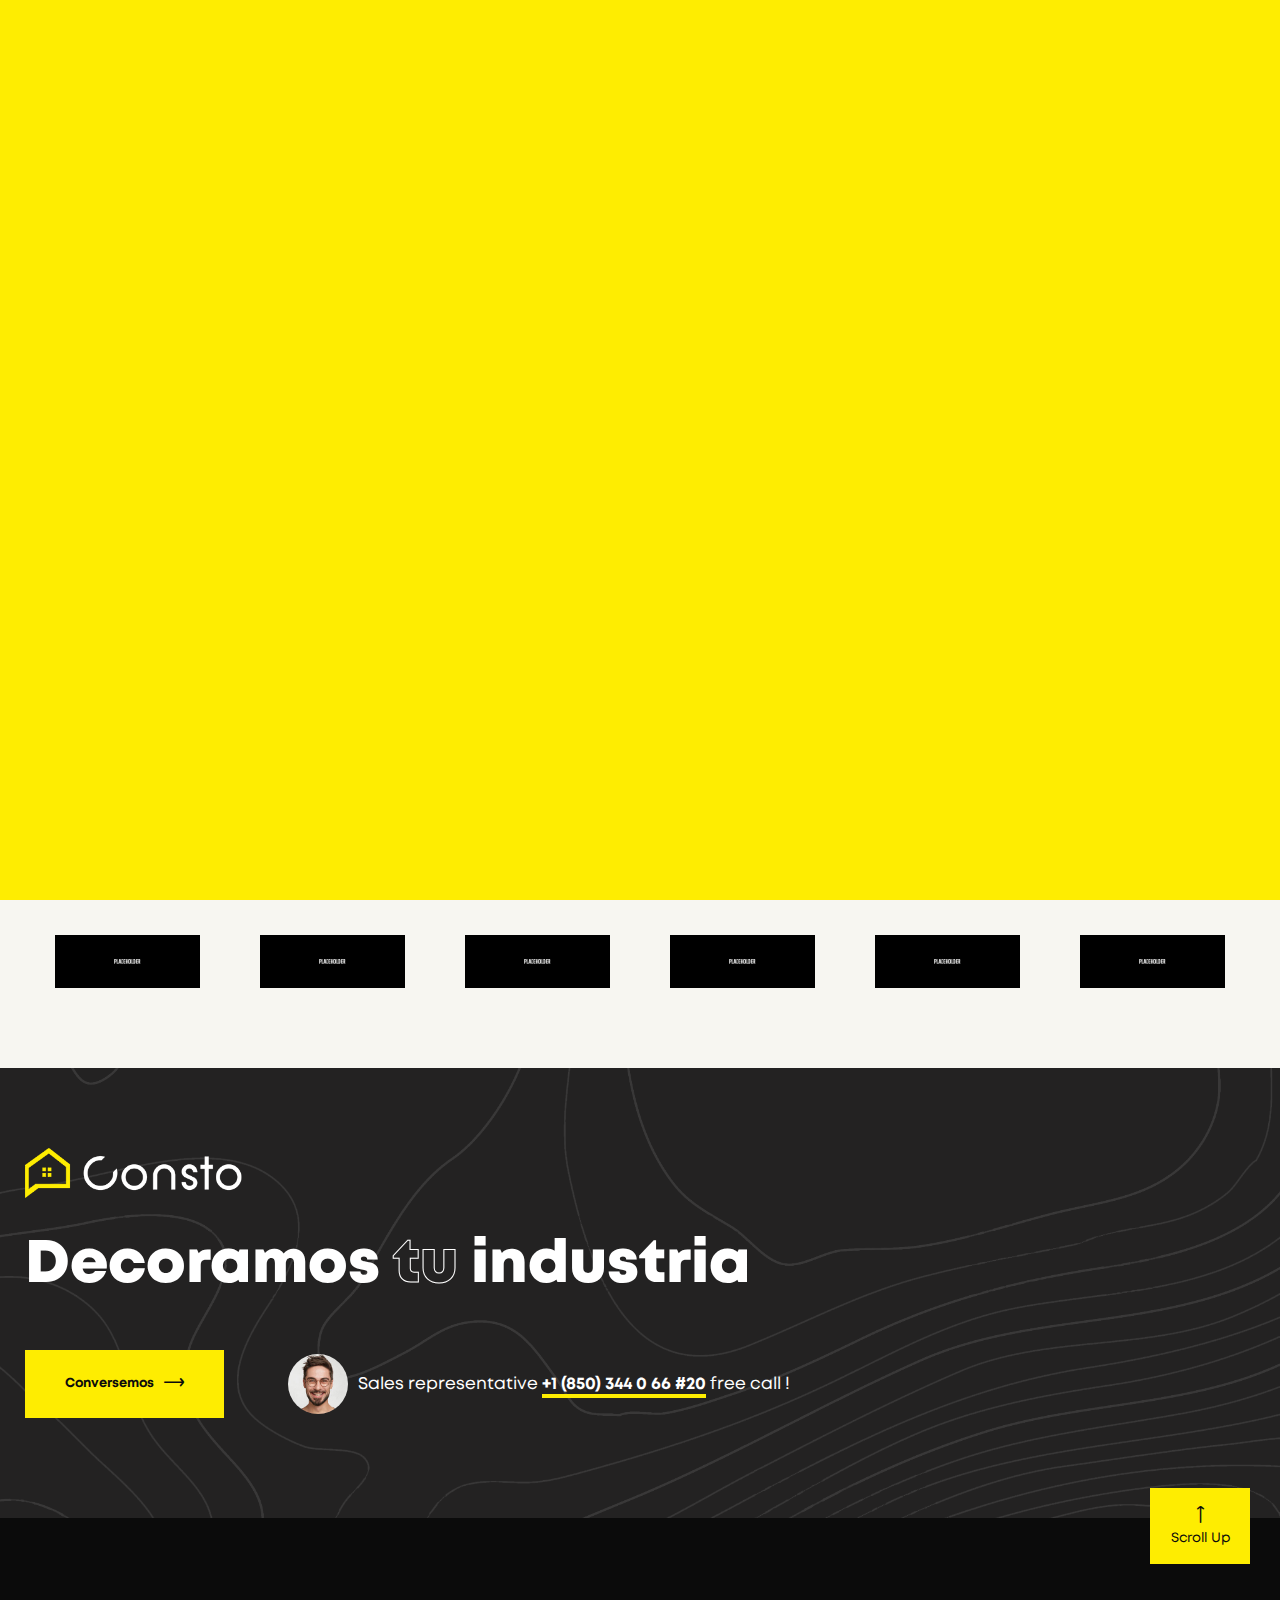
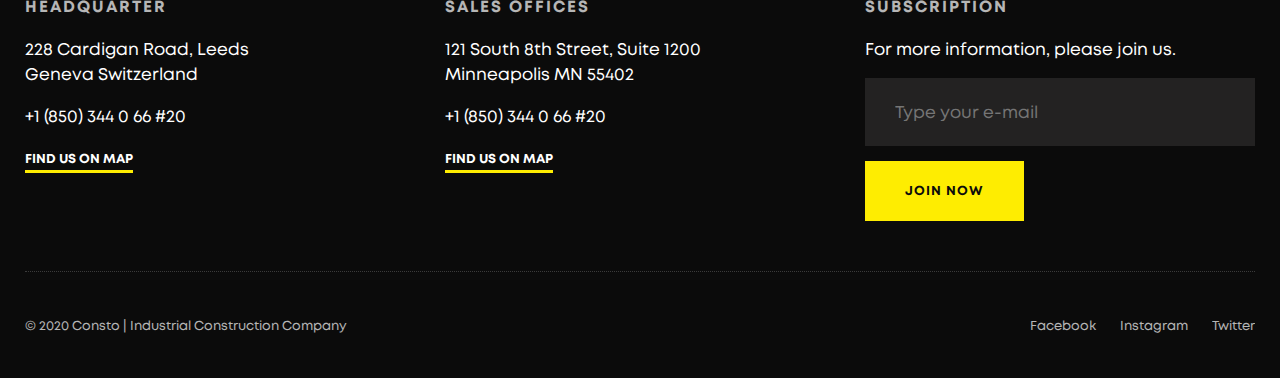
<file: pisos-decorativos.html>
<!doctype html>
<html lang="es">
<head>
<meta charset="utf-8">
<meta name="viewport" content="width=device-width, initial-scale=1, shrink-to-fit=no">
<meta name="theme-color" content="#feed01"/>
<title>Consto | Industrial Construction Company</title>
<meta name="author" content="Themezinho">
<meta name="description" content="For all kind of construction company website">
<meta name="keywords" content="consto, business, construction, company, industrial, building, projects, corporate, apartments, flat, condo, brick, website, design, animation, transition, themezinho">

<!-- SOCIAL MEDIA META -->
<meta property="og:description" content="Consto | Industrial Construction Company">
<meta property="og:image" content="http://www.themezinho.net/consto/preview.png">
<meta property="og:site_name" content="consto">
<meta property="og:title" content="consto">
<meta property="og:type" content="website">
<meta property="og:url" content="http://www.themezinho.net/consto">

<!-- TWITTER META -->
<meta name="twitter:card" content="summary">
<meta name="twitter:site" content="@consto">
<meta name="twitter:creator" content="@consto">
<meta name="twitter:title" content="consto">
<meta name="twitter:description" content="Consto | Industrial Construction Company">
<meta name="twitter:image" content="http://www.themezinho.net/consto/preview.png">

<!-- FAVICON FILES -->
<link href="ico/apple-touch-icon-144-precomposed.png" rel="apple-touch-icon" sizes="144x144">
<link href="ico/apple-touch-icon-114-precomposed.png" rel="apple-touch-icon" sizes="114x114">
<link href="ico/apple-touch-icon-72-precomposed.png" rel="apple-touch-icon" sizes="72x72">
<link href="ico/apple-touch-icon-57-precomposed.png" rel="apple-touch-icon">
<link href="ico/favicon.png" rel="shortcut icon">

<!-- CSS FILES -->
<link rel="stylesheet" href="css/lineicons.css">
<link rel="stylesheet" href="css/odometer.min.css">
<link rel="stylesheet" href="css/fancybox.min.css">
<link rel="stylesheet" href="css/swiper.min.css">
<link rel="stylesheet" href="css/bootstrap.min.css">
<link rel="stylesheet" href="css/style.css">
</head>
<body>
<div class="first-transition"></div>
<!-- end first-transition -->
<div class="page-transition"></div>
<!-- end page-transition -->
<div class="search-box">
  <div class="inner">
    <form>
      <input type="search" placeholder="Tyhe here to search">
      <input type="submit" value="SEARCH">
    </form>
  </div>
</div>
<!-- end search-box -->
<aside class="side-widget">
  <div class="inner">
    <div class="logo"> <a href="index.html"><img src="images/logo.png" alt="Image"></a> </div>
    <!-- end logo -->
    <div class="hide-mobile">
      <p>Extremity direction existence as dashwoods do up. Securing <u>marianne led</u> welcomed offended but offering six raptures. </p>
      <figure class="gallery"><img src="images/slide02.jpg" alt="Image"><img src="images/slide03.jpg" alt="Image"></figure>
      <h6 class="widget-title">ADDRESS</h6>
      <address class="address">
      <p>228 Cardigan Road, Leeds<br>
        Geneva Switzerland</p>
      <p>+1 (850) 344 0 66 #20</p>
      </address>
      <h6 class="widget-title">FOLLOW US</h6>
      <ul class="social-media">
        <li><a href="#">Facebook</a></li>
        <li><a href="#">Twitter</a></li>
        <li><a href="#">Instagram</a></li>
      </ul>
    </div>
    <!-- end hide-mobile -->
    <div class="show-mobile">
      <div class="languages">
        <ul>
          <li><a href="#">en</a></li>
          <li><a href="#">ru</a></li>
        </ul>
      </div>
      <!-- end languages -->
      <div class="site-menu">
        <ul>
          <li><a href="#">Consto</a><i class="lni lni-chevron-down-circle"></i>
            <ul>
              <li><a href="about-company.html">About Company</a></li>
              <li><a href="core-values.html">Core Values</a></li>
              <li><a href="leadership.html">Leadership</a></li>
              <li><a href="our-history.html">Our History</a></li>
              <li><a href="offices.html">Offices</a></li>
              <li><a href="certificates.html">Certificates</a></li>
            </ul>
          </li>
          <li><a href="services.html">Services</a></li>
          <li><a href="projects.html">Projects</a></li>
          <li><a href="news.html">News</a></li>
          <li><a href="contact.html">Contact</a></li>
        </ul>
      </div>
      <!-- end site-menu --> 
    </div>
    <!-- end show-mobile --> 
    <small>© 2020 Consto | Industrial Construction Company</small> </div>
  <!-- end inner --> 
</aside>
<!-- end side-widget -->
<nav class="navbar">
  <div class="container">
    <div class="logo"> <a href="index.html"><img src="images/logo.png" alt="Image"></a> </div>
    <!-- end logo -->
    <div class="languages">
      <ul>
        <li><a href="#">en</a></li>
        <li><a href="#">ru</a></li>
      </ul>
    </div>
    <!-- end languages -->
    <div class="site-menu">
      <ul>
        <li><a href="#">Consto</a>
          <ul>
            <li><a href="about-company.html">About Company</a></li>
            <li><a href="core-values.html">Core Values</a></li>
            <li><a href="leadership.html">Leadership</a></li>
            <li><a href="our-history.html">Our History</a></li>
            <li><a href="offices.html">Offices</a></li>
            <li><a href="certificates.html">Certificates</a></li>
          </ul>
        </li>
        <li><a href="services.html">Services</a></li>
        <li><a href="projects.html">Projects</a></li>
        <li><a href="news.html">News</a></li>
        <li><a href="contact.html">Contact</a></li>
      </ul>
    </div>
    <!-- end site-menu -->
    <div class="search"> <i class="lni lni-search-alt"></i> </div>
    <!-- end search -->
    
    <div class="hamburger">
      <div id="hamburger"> <span></span> <span></span> <span></span> </div>
      <div id="cross"> <span></span> <span></span> </div>
    </div>
    <!-- end hamburger --> 
    <!-- end hamburher --> 
    <a href="#sales-specialist-form" class="navbar-button" data-fancybox><i class="lni lni-mobile"></i> <span>SALES SPECIALIST</span></a> </div>
  <!-- end container --> 
</nav>
<!-- end navbar -->
<section class="content-section no-spacing" data-background="images/section-bg02.jpg">
  <div class="container">
    <div class="row justify-content-end">
      <div class="col-lg-6 col-md-9">
        <div class="services-list-box">
          <h4>Pisos Decorativos</h4>
          <p>Realizamos una inspección y te asesoramos para entregarte diseños únicos que le darán presencia exclusiva a tu empresa</p>
          <ul>
            <li>Hoteles</li>
            <li>Colegios</li>
            <li>Clínicas</li>
            <li>Empresas</li>
            <li>Restaurantes/Bares</li>
            <li>Complejos deportivos</li>
            <li>Etc</li>
          </ul>
          <a href="contactanos.html" class="button">Contáctanos</a> </div>
        <!-- end services-list-box --> 
      </div>
      <!-- end col-6 --> 
    </div>
    <!-- end row --> 
  </div>
  <!-- end container --> 
</section>
<!-- end content-section -->

<section class="mt-5">
  <div class="container">
    <div class="row">
      <div class="col-12">
        <div class="section-title">
          <h2>Nuestros Clientes</h2>
        </div>
        <!-- end section-title --> 
      </div>
      <!-- end col-12 --> 
    </div>
    <!-- end row -->
  </div>
  <!-- end container --> 
</section>
<!-- end content-section -->
<div class="content-section" data-background="#f7f6f1">
  <div class="container">
    <div class="row no-gutters">
      <div class="col-lg-2 col-md-4 col-6">
        <figure class="logo-item"> <img src="images/logo01.png" alt="Image"> </figure>
      </div>
      <!-- end col-2 -->
      <div class="col-lg-2 col-md-4 col-6">
        <figure class="logo-item"> <img src="images/logo02.png" alt="Image"> </figure>
      </div>
      <!-- end col-2 -->
      <div class="col-lg-2 col-md-4 col-6">
        <figure class="logo-item"> <img src="images/logo03.png" alt="Image"> </figure>
      </div>
      <!-- end col-2 -->
      <div class="col-lg-2 col-md-4 col-6">
        <figure class="logo-item"> <img src="images/logo04.png" alt="Image"> </figure>
      </div>
      <!-- end col-2 -->
      <div class="col-lg-2 col-md-4 col-6">
        <figure class="logo-item"> <img src="images/logo05.png" alt="Image"> </figure>
      </div>
      <!-- end col-2 -->
      <div class="col-lg-2 col-md-4 col-6">
        <figure class="logo-item"> <img src="images/logo06.png" alt="Image"> </figure>
      </div>
      <!-- end col-2 --> 
    </div>
    <!-- end row --> 
  </div>
  <!-- end container --> 
</div>
<!-- end content-section -->


<section class="footer-bar">
  <div class="container">
    <div class="row">
      <div class="col-12">
        <figure class="logo"> <img src="images/logo.png" alt="Image"> </figure>
        <h2>Decoramos <b>tu</b> industria</h2>
        <a href="#" class="button">Conversemos<i class="lni lni-arrow-right"></i></a>
        <div class="sales-representive">
          <figure> <img src="images/author01.jpg" alt="Image"> </figure>
          Sales representative <b>+1 (850) 344 0 66 #20</b> free call ! </div>
        <!-- end sales-representive --> 
      </div>
      <!-- end col-12  --> 
    </div>
    <!-- end row --> 
  </div>
  <!-- end container --> 
</section>
<!-- end footer-bar -->
<footer class="footer">
  <div class="container">
    <div class="row">
      <div class="col-lg-4 col-md-6">
        <h6 class="widget-title">HEADQUARTER</h6>
        <address>
        <p>228 Cardigan Road, Leeds<br>
          Geneva Switzerland</p>
        <p>+1 (850) 344 0 66 #20</p>
        <a href="https://www.google.com/maps/search/?api=1&query=centurylink+field" data-fancybox data-width="640" data-height="360">FIND US ON MAP</a>
        </address>
      </div>
      <!-- end col-4 -->
      <div class="col-lg-4 col-md-6">
        <h6 class="widget-title">SALES OFFICES</h6>
        <address>
        <p>121 South 8th Street, Suite 1200<br>
          Minneapolis MN 55402</p>
        <p>+1 (850) 344 0 66 #20</p>
        <a href="https://www.google.com/maps/search/?api=1&query=centurylink+field" data-fancybox data-width="640" data-height="360">FIND US ON MAP</a>
        </address>
      </div>
      <!-- end col-4 -->
      <div class="col-lg-4">
        <h6 class="widget-title">SUBSCRIPTION</h6>
        <p>For more information, please join us.</p>
        <form>
          <input type="email" placeholder="Type your e-mail">
          <input type="submit" value="JOIN NOW">
        </form>
      </div>
      <!-- end col-4 -->
      <div class="col-12">
        <div class="footer-bottom"> <span>© 2020 Consto | Industrial Construction Company</span>
          <ul>
            <li><a href="#">Facebook</a></li>
            <li><a href="#">Instagram</a></li>
            <li><a href="#">Twitter</a></li>
          </ul>
        </div>
        <!-- end footer-bottom --> 
      </div>
      <!-- end col-12  --> 
    </div>
    <!-- end row --> 
  </div>
  <!-- end container --> 
  <a href="#" class="scroll-top"><i class="lni lni-arrow-up"></i> <small>Scroll Up</small> </a> 
  <!-- end scroll-top --> 
</footer>
<!-- end footer -->
<div id="sales-specialist-form">
  <form>
    <div class="form-group"> <span>Full Name</span>
      <input type="text">
    </div>
    <!-- end form-group -->
    <div class="form-group"> <span>Phone Number</span>
      <input type="text">
    </div>
    <!-- end form-group -->
    <div class="form-group"> <span>Current E-mail</span>
      <input type="email">
    </div>
    <!-- end form-group -->
    <div class="form-group">
      <input type="submit" value="REQUEST A CALL">
    </div>
    <!-- end form-group -->
  </form>
</div>
<!-- end sales-specialist-form --> 

<!-- JS FILES --> 
<script src="js/jquery.min.js"></script> 
<script src="js/bootstrap.min.js"></script> 
<script src="js/swiper.min.js"></script> 
<script src="js/fancybox.min.js"></script> 
<script src="js/odometer.min.js"></script> 
<script src="js/isotope.min.js"></script> 
<script src="js/scripts.js"></script>
</body>
</html>
</file>
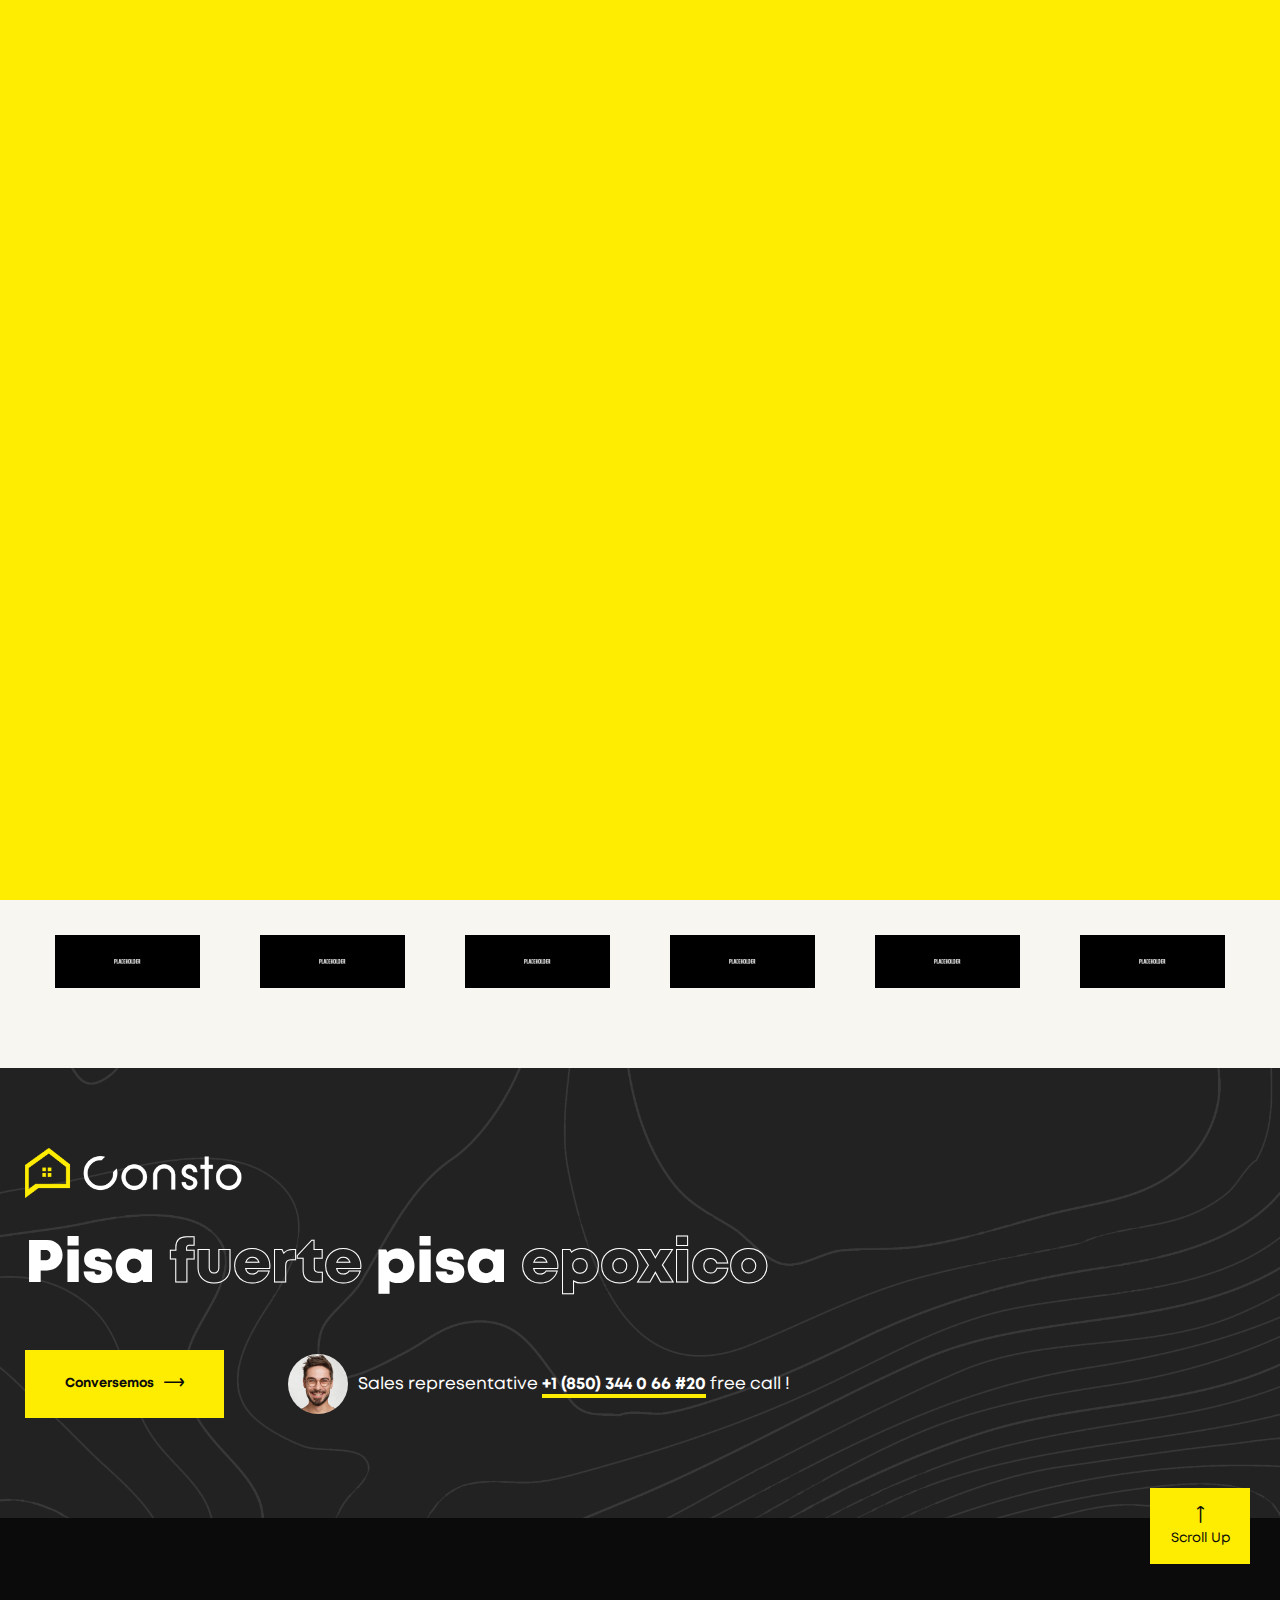
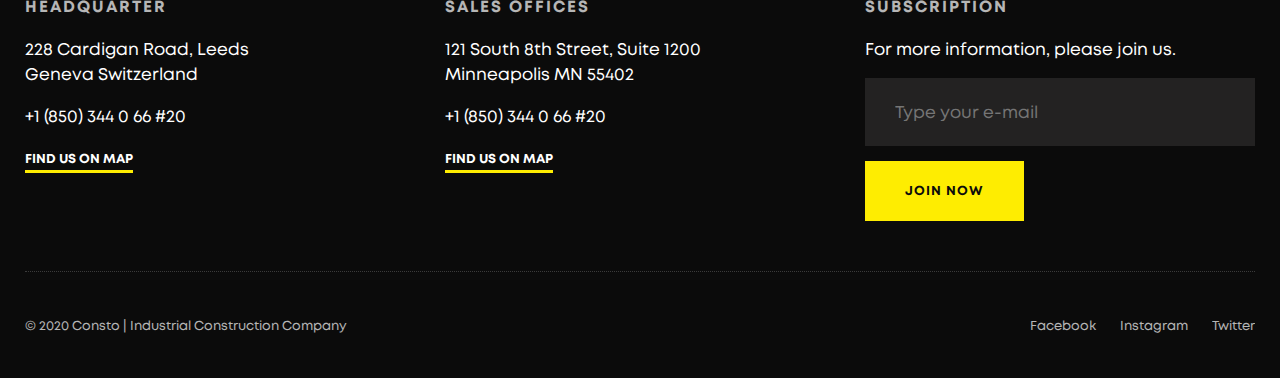
<file: pisos-epoxicos.html>
<!doctype html>
<html lang="es">
<head>
<meta charset="utf-8">
<meta name="viewport" content="width=device-width, initial-scale=1, shrink-to-fit=no">
<meta name="theme-color" content="#feed01"/>
<title>Consto | Industrial Construction Company</title>
<meta name="author" content="Themezinho">
<meta name="description" content="For all kind of construction company website">
<meta name="keywords" content="consto, business, construction, company, industrial, building, projects, corporate, apartments, flat, condo, brick, website, design, animation, transition, themezinho">

<!-- SOCIAL MEDIA META -->
<meta property="og:description" content="Consto | Industrial Construction Company">
<meta property="og:image" content="http://www.themezinho.net/consto/preview.png">
<meta property="og:site_name" content="consto">
<meta property="og:title" content="consto">
<meta property="og:type" content="website">
<meta property="og:url" content="http://www.themezinho.net/consto">

<!-- TWITTER META -->
<meta name="twitter:card" content="summary">
<meta name="twitter:site" content="@consto">
<meta name="twitter:creator" content="@consto">
<meta name="twitter:title" content="consto">
<meta name="twitter:description" content="Consto | Industrial Construction Company">
<meta name="twitter:image" content="http://www.themezinho.net/consto/preview.png">

<!-- FAVICON FILES -->
<link href="ico/apple-touch-icon-144-precomposed.png" rel="apple-touch-icon" sizes="144x144">
<link href="ico/apple-touch-icon-114-precomposed.png" rel="apple-touch-icon" sizes="114x114">
<link href="ico/apple-touch-icon-72-precomposed.png" rel="apple-touch-icon" sizes="72x72">
<link href="ico/apple-touch-icon-57-precomposed.png" rel="apple-touch-icon">
<link href="ico/favicon.png" rel="shortcut icon">

<!-- CSS FILES -->
<link rel="stylesheet" href="css/lineicons.css">
<link rel="stylesheet" href="css/odometer.min.css">
<link rel="stylesheet" href="css/fancybox.min.css">
<link rel="stylesheet" href="css/swiper.min.css">
<link rel="stylesheet" href="css/bootstrap.min.css">
<link rel="stylesheet" href="css/style.css">
</head>
<body>
<div class="first-transition"></div>
<!-- end first-transition -->
<div class="page-transition"></div>
<!-- end page-transition -->
<div class="search-box">
  <div class="inner">
    <form>
      <input type="search" placeholder="Tyhe here to search">
      <input type="submit" value="SEARCH">
    </form>
  </div>
</div>
<!-- end search-box -->
<aside class="side-widget">
  <div class="inner">
    <div class="logo"> <a href="index.html"><img src="images/logo.png" alt="Image"></a> </div>
    <!-- end logo -->
    <div class="hide-mobile">
      <p>Extremity direction existence as dashwoods do up. Securing <u>marianne led</u> welcomed offended but offering six raptures. </p>
      <figure class="gallery"><img src="images/slide02.jpg" alt="Image"><img src="images/slide03.jpg" alt="Image"></figure>
      <h6 class="widget-title">ADDRESS</h6>
      <address class="address">
      <p>228 Cardigan Road, Leeds<br>
        Geneva Switzerland</p>
      <p>+1 (850) 344 0 66 #20</p>
      </address>
      <h6 class="widget-title">FOLLOW US</h6>
      <ul class="social-media">
        <li><a href="#">Facebook</a></li>
        <li><a href="#">Twitter</a></li>
        <li><a href="#">Instagram</a></li>
      </ul>
    </div>
    <!-- end hide-mobile -->
    <div class="show-mobile">
      <div class="languages">
        <ul>
          <li><a href="#">en</a></li>
          <li><a href="#">ru</a></li>
        </ul>
      </div>
      <!-- end languages -->
      <div class="site-menu">
        <ul>
          <li><a href="#">Consto</a><i class="lni lni-chevron-down-circle"></i>
            <ul>
              <li><a href="about-company.html">About Company</a></li>
              <li><a href="core-values.html">Core Values</a></li>
              <li><a href="leadership.html">Leadership</a></li>
              <li><a href="our-history.html">Our History</a></li>
              <li><a href="offices.html">Offices</a></li>
              <li><a href="certificates.html">Certificates</a></li>
            </ul>
          </li>
          <li><a href="services.html">Services</a></li>
          <li><a href="projects.html">Projects</a></li>
          <li><a href="news.html">News</a></li>
          <li><a href="contact.html">Contact</a></li>
        </ul>
      </div>
      <!-- end site-menu --> 
    </div>
    <!-- end show-mobile --> 
    <small>© 2020 Consto | Industrial Construction Company</small> </div>
  <!-- end inner --> 
</aside>
<!-- end side-widget -->
<nav class="navbar">
  <div class="container">
    <div class="logo"> <a href="index.html"><img src="images/logo.png" alt="Image"></a> </div>
    <!-- end logo -->
    <div class="languages">
      <ul>
        <li><a href="#">en</a></li>
        <li><a href="#">ru</a></li>
      </ul>
    </div>
    <!-- end languages -->
    <div class="site-menu">
      <ul>
        <li><a href="#">Consto</a>
          <ul>
            <li><a href="about-company.html">About Company</a></li>
            <li><a href="core-values.html">Core Values</a></li>
            <li><a href="leadership.html">Leadership</a></li>
            <li><a href="our-history.html">Our History</a></li>
            <li><a href="offices.html">Offices</a></li>
            <li><a href="certificates.html">Certificates</a></li>
          </ul>
        </li>
        <li><a href="services.html">Services</a></li>
        <li><a href="projects.html">Projects</a></li>
        <li><a href="news.html">News</a></li>
        <li><a href="contact.html">Contact</a></li>
      </ul>
    </div>
    <!-- end site-menu -->
    <div class="search"> <i class="lni lni-search-alt"></i> </div>
    <!-- end search -->
    
    <div class="hamburger">
      <div id="hamburger"> <span></span> <span></span> <span></span> </div>
      <div id="cross"> <span></span> <span></span> </div>
    </div>
    <!-- end hamburger --> 
    <!-- end hamburher --> 
    <a href="#sales-specialist-form" class="navbar-button" data-fancybox><i class="lni lni-mobile"></i> <span>SALES SPECIALIST</span></a> </div>
  <!-- end container --> 
</nav>
<!-- end navbar -->
<section class="content-section no-spacing" data-background="images/section-bg02.jpg">
  <div class="container">
    <div class="row justify-content-end">
      <div class="col-lg-6 col-md-9">
        <div class="services-list-box">
          <h4>Pisos Epóxicos</h4>
          <p>Le damos el brillo que tu empresa necesita, además tendrás mayor seguridad con su sistema antideslizante realza tu empresa:</p>
          <ul>
            <li>Hotelera</li>
            <li>Farmacéutica</li>
            <li>Quirófanos</li>
            <li>Recepciones</li>
            <li>Parques</li>
            <li>Futbol sala</li>
            <li>Etc</li>
          </ul>
          <a href="contactanos.html" class="button">Contáctanos</a> </div>
        <!-- end services-list-box --> 
      </div>
      <!-- end col-6 --> 
    </div>
    <!-- end row --> 
  </div>
  <!-- end container --> 
</section>
<!-- end content-section -->

<section class="mt-5">
  <div class="container">
    <div class="row">
      <div class="col-12">
        <div class="section-title">
          <h2>Nuestros Clientes</h2>
        </div>
        <!-- end section-title --> 
      </div>
      <!-- end col-12 --> 
    </div>
    <!-- end row -->
  </div>
  <!-- end container --> 
</section>
<!-- end content-section -->
<div class="content-section" data-background="#f7f6f1">
  <div class="container">
    <div class="row no-gutters">
      <div class="col-lg-2 col-md-4 col-6">
        <figure class="logo-item"> <img src="images/logo01.png" alt="Image"> </figure>
      </div>
      <!-- end col-2 -->
      <div class="col-lg-2 col-md-4 col-6">
        <figure class="logo-item"> <img src="images/logo02.png" alt="Image"> </figure>
      </div>
      <!-- end col-2 -->
      <div class="col-lg-2 col-md-4 col-6">
        <figure class="logo-item"> <img src="images/logo03.png" alt="Image"> </figure>
      </div>
      <!-- end col-2 -->
      <div class="col-lg-2 col-md-4 col-6">
        <figure class="logo-item"> <img src="images/logo04.png" alt="Image"> </figure>
      </div>
      <!-- end col-2 -->
      <div class="col-lg-2 col-md-4 col-6">
        <figure class="logo-item"> <img src="images/logo05.png" alt="Image"> </figure>
      </div>
      <!-- end col-2 -->
      <div class="col-lg-2 col-md-4 col-6">
        <figure class="logo-item"> <img src="images/logo06.png" alt="Image"> </figure>
      </div>
      <!-- end col-2 --> 
    </div>
    <!-- end row --> 
  </div>
  <!-- end container --> 
</div>
<!-- end content-section -->


<section class="footer-bar">
  <div class="container">
    <div class="row">
      <div class="col-12">
        <figure class="logo"> <img src="images/logo.png" alt="Image"> </figure>
        <h2>Pisa <b>fuerte</b> pisa <b>epoxico</b></h2>
        <a href="#" class="button">Conversemos<i class="lni lni-arrow-right"></i></a>
        <div class="sales-representive">
          <figure> <img src="images/author01.jpg" alt="Image"> </figure>
          Sales representative <b>+1 (850) 344 0 66 #20</b> free call ! </div>
        <!-- end sales-representive --> 
      </div>
      <!-- end col-12  --> 
    </div>
    <!-- end row --> 
  </div>
  <!-- end container --> 
</section>
<!-- end footer-bar -->
<footer class="footer">
  <div class="container">
    <div class="row">
      <div class="col-lg-4 col-md-6">
        <h6 class="widget-title">HEADQUARTER</h6>
        <address>
        <p>228 Cardigan Road, Leeds<br>
          Geneva Switzerland</p>
        <p>+1 (850) 344 0 66 #20</p>
        <a href="https://www.google.com/maps/search/?api=1&query=centurylink+field" data-fancybox data-width="640" data-height="360">FIND US ON MAP</a>
        </address>
      </div>
      <!-- end col-4 -->
      <div class="col-lg-4 col-md-6">
        <h6 class="widget-title">SALES OFFICES</h6>
        <address>
        <p>121 South 8th Street, Suite 1200<br>
          Minneapolis MN 55402</p>
        <p>+1 (850) 344 0 66 #20</p>
        <a href="https://www.google.com/maps/search/?api=1&query=centurylink+field" data-fancybox data-width="640" data-height="360">FIND US ON MAP</a>
        </address>
      </div>
      <!-- end col-4 -->
      <div class="col-lg-4">
        <h6 class="widget-title">SUBSCRIPTION</h6>
        <p>For more information, please join us.</p>
        <form>
          <input type="email" placeholder="Type your e-mail">
          <input type="submit" value="JOIN NOW">
        </form>
      </div>
      <!-- end col-4 -->
      <div class="col-12">
        <div class="footer-bottom"> <span>© 2020 Consto | Industrial Construction Company</span>
          <ul>
            <li><a href="#">Facebook</a></li>
            <li><a href="#">Instagram</a></li>
            <li><a href="#">Twitter</a></li>
          </ul>
        </div>
        <!-- end footer-bottom --> 
      </div>
      <!-- end col-12  --> 
    </div>
    <!-- end row --> 
  </div>
  <!-- end container --> 
  <a href="#" class="scroll-top"><i class="lni lni-arrow-up"></i> <small>Scroll Up</small> </a> 
  <!-- end scroll-top --> 
</footer>
<!-- end footer -->
<div id="sales-specialist-form">
  <form>
    <div class="form-group"> <span>Full Name</span>
      <input type="text">
    </div>
    <!-- end form-group -->
    <div class="form-group"> <span>Phone Number</span>
      <input type="text">
    </div>
    <!-- end form-group -->
    <div class="form-group"> <span>Current E-mail</span>
      <input type="email">
    </div>
    <!-- end form-group -->
    <div class="form-group">
      <input type="submit" value="REQUEST A CALL">
    </div>
    <!-- end form-group -->
  </form>
</div>
<!-- end sales-specialist-form --> 

<!-- JS FILES --> 
<script src="js/jquery.min.js"></script> 
<script src="js/bootstrap.min.js"></script> 
<script src="js/swiper.min.js"></script> 
<script src="js/fancybox.min.js"></script> 
<script src="js/odometer.min.js"></script> 
<script src="js/isotope.min.js"></script> 
<script src="js/scripts.js"></script>
</body>
</html>
</file>
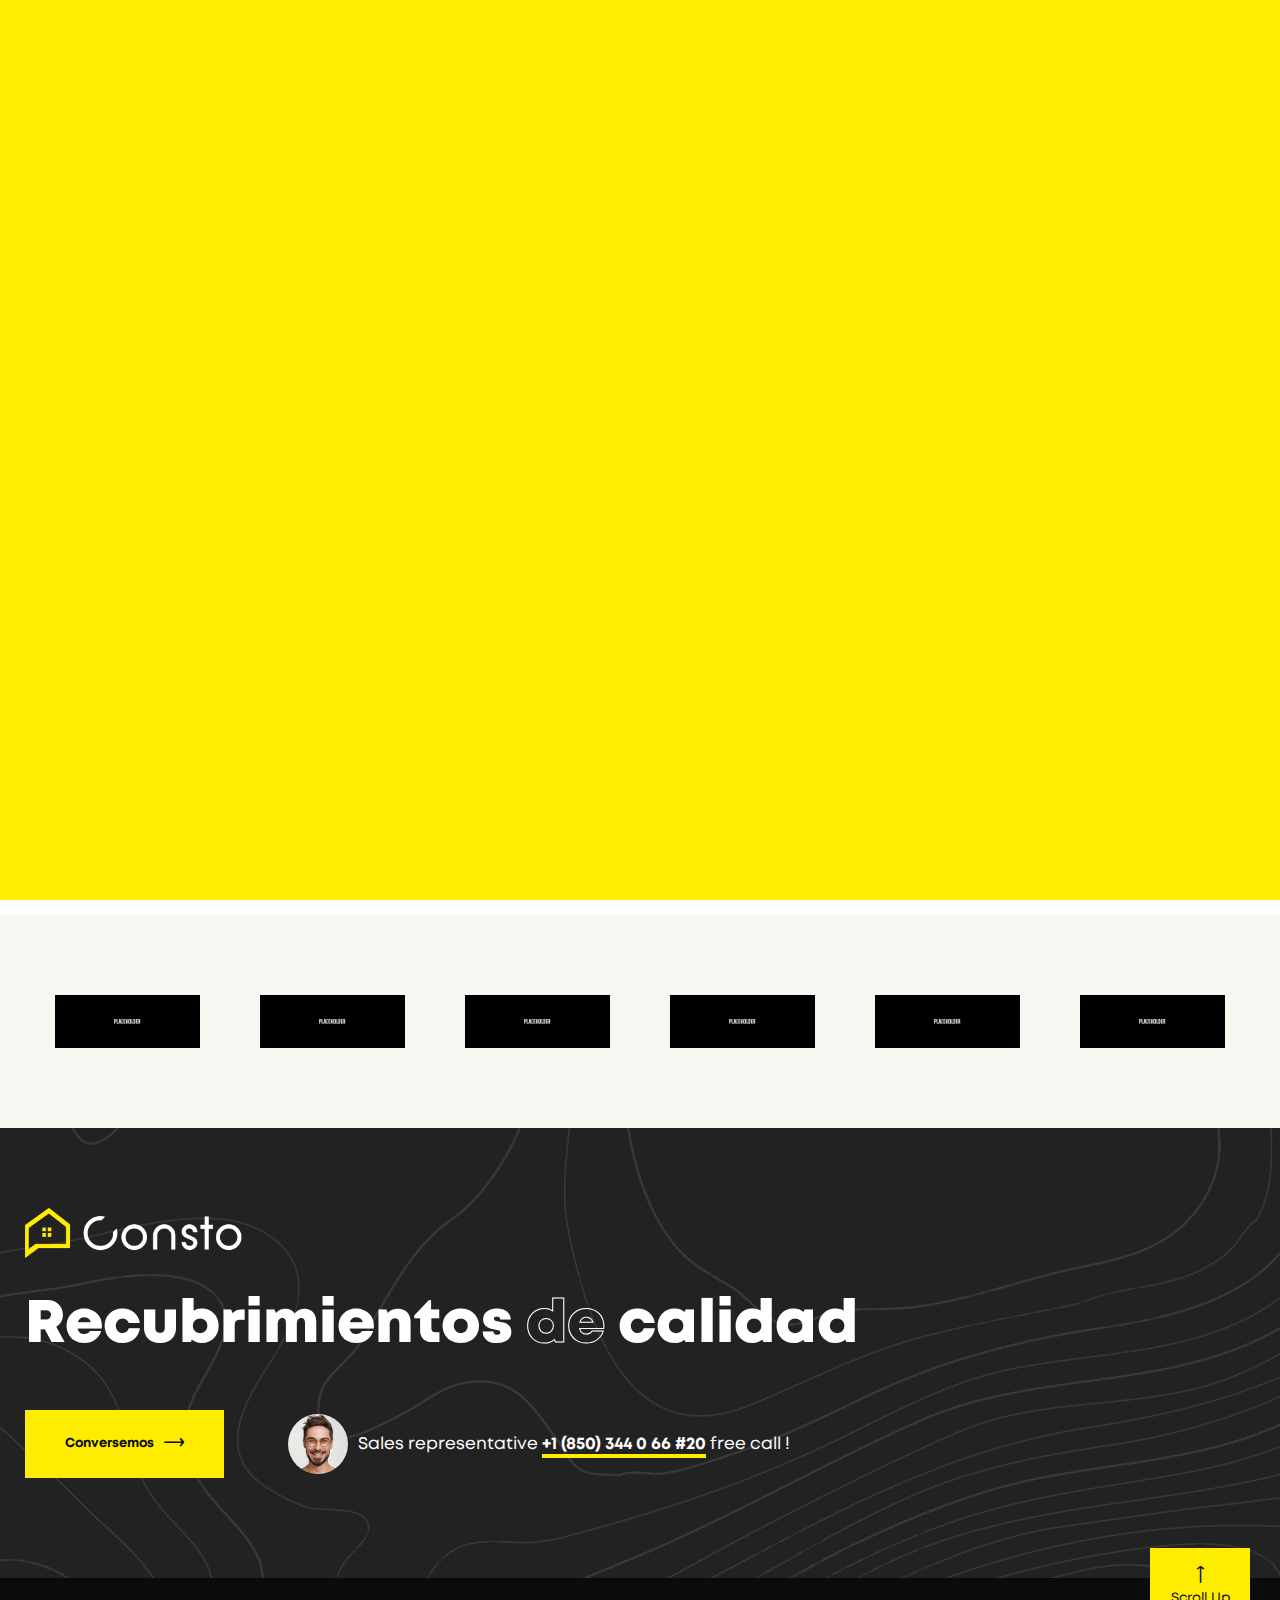
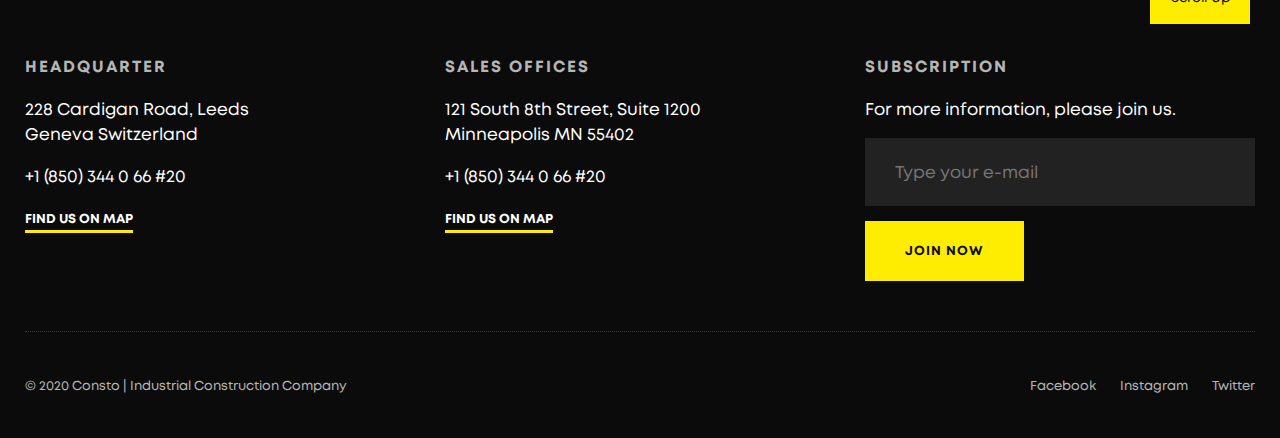
<file: recubrimiento-industrial.html>
<!doctype html>
<html lang="es">
<head>
<meta charset="utf-8">
<meta name="viewport" content="width=device-width, initial-scale=1, shrink-to-fit=no">
<meta name="theme-color" content="#feed01"/>
<title>Consto | Industrial Construction Company</title>
<meta name="author" content="Themezinho">
<meta name="description" content="For all kind of construction company website">
<meta name="keywords" content="consto, business, construction, company, industrial, building, projects, corporate, apartments, flat, condo, brick, website, design, animation, transition, themezinho">

<!-- SOCIAL MEDIA META -->
<meta property="og:description" content="Consto | Industrial Construction Company">
<meta property="og:image" content="http://www.themezinho.net/consto/preview.png">
<meta property="og:site_name" content="consto">
<meta property="og:title" content="consto">
<meta property="og:type" content="website">
<meta property="og:url" content="http://www.themezinho.net/consto">

<!-- TWITTER META -->
<meta name="twitter:card" content="summary">
<meta name="twitter:site" content="@consto">
<meta name="twitter:creator" content="@consto">
<meta name="twitter:title" content="consto">
<meta name="twitter:description" content="Consto | Industrial Construction Company">
<meta name="twitter:image" content="http://www.themezinho.net/consto/preview.png">

<!-- FAVICON FILES -->
<link href="ico/apple-touch-icon-144-precomposed.png" rel="apple-touch-icon" sizes="144x144">
<link href="ico/apple-touch-icon-114-precomposed.png" rel="apple-touch-icon" sizes="114x114">
<link href="ico/apple-touch-icon-72-precomposed.png" rel="apple-touch-icon" sizes="72x72">
<link href="ico/apple-touch-icon-57-precomposed.png" rel="apple-touch-icon">
<link href="ico/favicon.png" rel="shortcut icon">

<!-- CSS FILES -->
<link rel="stylesheet" href="css/lineicons.css">
<link rel="stylesheet" href="css/odometer.min.css">
<link rel="stylesheet" href="css/fancybox.min.css">
<link rel="stylesheet" href="css/swiper.min.css">
<link rel="stylesheet" href="css/bootstrap.min.css">
<link rel="stylesheet" href="css/style.css">
</head>
<body>
<div class="first-transition"></div>
<!-- end first-transition -->
<div class="page-transition"></div>
<!-- end page-transition -->
<div class="search-box">
  <div class="inner">
    <form>
      <input type="search" placeholder="Tyhe here to search">
      <input type="submit" value="SEARCH">
    </form>
  </div>
</div>
<!-- end search-box -->
<aside class="side-widget">
  <div class="inner">
    <div class="logo"> <a href="index.html"><img src="images/logo.png" alt="Image"></a> </div>
    <!-- end logo -->
    <div class="hide-mobile">
      <p>Extremity direction existence as dashwoods do up. Securing <u>marianne led</u> welcomed offended but offering six raptures. </p>
      <figure class="gallery"><img src="images/slide02.jpg" alt="Image"><img src="images/slide03.jpg" alt="Image"></figure>
      <h6 class="widget-title">ADDRESS</h6>
      <address class="address">
      <p>228 Cardigan Road, Leeds<br>
        Geneva Switzerland</p>
      <p>+1 (850) 344 0 66 #20</p>
      </address>
      <h6 class="widget-title">FOLLOW US</h6>
      <ul class="social-media">
        <li><a href="#">Facebook</a></li>
        <li><a href="#">Twitter</a></li>
        <li><a href="#">Instagram</a></li>
      </ul>
    </div>
    <!-- end hide-mobile -->
    <div class="show-mobile">
      <div class="languages">
        <ul>
          <li><a href="#">en</a></li>
          <li><a href="#">ru</a></li>
        </ul>
      </div>
      <!-- end languages -->
      <div class="site-menu">
        <ul>
          <li><a href="#">Consto</a><i class="lni lni-chevron-down-circle"></i>
            <ul>
              <li><a href="about-company.html">About Company</a></li>
              <li><a href="core-values.html">Core Values</a></li>
              <li><a href="leadership.html">Leadership</a></li>
              <li><a href="our-history.html">Our History</a></li>
              <li><a href="offices.html">Offices</a></li>
              <li><a href="certificates.html">Certificates</a></li>
            </ul>
          </li>
          <li><a href="services.html">Services</a></li>
          <li><a href="projects.html">Projects</a></li>
          <li><a href="news.html">News</a></li>
          <li><a href="contact.html">Contact</a></li>
        </ul>
      </div>
      <!-- end site-menu --> 
    </div>
    <!-- end show-mobile --> 
    <small>© 2020 Consto | Industrial Construction Company</small> </div>
  <!-- end inner --> 
</aside>
<!-- end side-widget -->
<nav class="navbar">
  <div class="container">
    <div class="logo"> <a href="index.html"><img src="images/logo.png" alt="Image"></a> </div>
    <!-- end logo -->
    <div class="languages">
      <ul>
        <li><a href="#">en</a></li>
        <li><a href="#">ru</a></li>
      </ul>
    </div>
    <!-- end languages -->
    <div class="site-menu">
      <ul>
        <li><a href="#">Consto</a>
          <ul>
            <li><a href="about-company.html">About Company</a></li>
            <li><a href="core-values.html">Core Values</a></li>
            <li><a href="leadership.html">Leadership</a></li>
            <li><a href="our-history.html">Our History</a></li>
            <li><a href="offices.html">Offices</a></li>
            <li><a href="certificates.html">Certificates</a></li>
          </ul>
        </li>
        <li><a href="services.html">Services</a></li>
        <li><a href="projects.html">Projects</a></li>
        <li><a href="news.html">News</a></li>
        <li><a href="contact.html">Contact</a></li>
      </ul>
    </div>
    <!-- end site-menu -->
    <div class="search"> <i class="lni lni-search-alt"></i> </div>
    <!-- end search -->
    
    <div class="hamburger">
      <div id="hamburger"> <span></span> <span></span> <span></span> </div>
      <div id="cross"> <span></span> <span></span> </div>
    </div>
    <!-- end hamburger --> 
    <!-- end hamburher --> 
    <a href="#sales-specialist-form" class="navbar-button" data-fancybox><i class="lni lni-mobile"></i> <span>SALES SPECIALIST</span></a> </div>
  <!-- end container --> 
</nav>
<!-- end navbar -->
<section class="content-section no-spacing" data-background="images/section-bg02.jpg">
  <div class="container">
    <div class="row justify-content-end">
      <div class="col-lg-6 col-md-9">
        <div class="services-list-box">
          <h4>Recubrimiento industrial</h4>
          <p>Tu industria necesita pisos de alta resistencia, antideslizantes y tengan una alta durabilidad.
            Nos especializamos en industrias:</p>
          <ul>
            <li>Mecánica, automotriz</li>
            <li>Metalmecánica</li>
            <li>Farmacéutica</li>
            <li>Alimentos</li>
            <li>Químicas</li>
            <li>Electrónicas</li>
            <li>Gasolineras</li>
          </ul>
          <a href="contactanos.html" class="button">Contáctanos</a> </div>
        <!-- end services-list-box --> 
      </div>
      <!-- end col-6 --> 
    </div>
    <!-- end row --> 
  </div>
  <!-- end container --> 
</section>
<!-- end content-section -->

<section class="mt-5">
  <div class="container">
    <div class="row">
      <div class="col-12">
        <div class="section-title">
          <h2>Nuestros Clientes</h2>
        </div>
        <!-- end section-title --> 
      </div>
      <!-- end col-12 --> 
    </div>
    <!-- end row -->
  </div>
  <!-- end container --> 
</section>
<!-- end content-section -->
<div class="content-section" data-background="#f7f6f1">
  <div class="container">
    <div class="row no-gutters">
      <div class="col-lg-2 col-md-4 col-6">
        <figure class="logo-item"> <img src="images/logo01.png" alt="Image"> </figure>
      </div>
      <!-- end col-2 -->
      <div class="col-lg-2 col-md-4 col-6">
        <figure class="logo-item"> <img src="images/logo02.png" alt="Image"> </figure>
      </div>
      <!-- end col-2 -->
      <div class="col-lg-2 col-md-4 col-6">
        <figure class="logo-item"> <img src="images/logo03.png" alt="Image"> </figure>
      </div>
      <!-- end col-2 -->
      <div class="col-lg-2 col-md-4 col-6">
        <figure class="logo-item"> <img src="images/logo04.png" alt="Image"> </figure>
      </div>
      <!-- end col-2 -->
      <div class="col-lg-2 col-md-4 col-6">
        <figure class="logo-item"> <img src="images/logo05.png" alt="Image"> </figure>
      </div>
      <!-- end col-2 -->
      <div class="col-lg-2 col-md-4 col-6">
        <figure class="logo-item"> <img src="images/logo06.png" alt="Image"> </figure>
      </div>
      <!-- end col-2 --> 
    </div>
    <!-- end row --> 
  </div>
  <!-- end container --> 
</div>
<!-- end content-section -->


<section class="footer-bar">
  <div class="container">
    <div class="row">
      <div class="col-12">
        <figure class="logo"> <img src="images/logo.png" alt="Image"> </figure>
        <h2>Recubrimientos <b>de</b> calidad</h2>
        <a href="#" class="button">Conversemos<i class="lni lni-arrow-right"></i></a>
        <div class="sales-representive">
          <figure> <img src="images/author01.jpg" alt="Image"> </figure>
          Sales representative <b>+1 (850) 344 0 66 #20</b> free call ! </div>
        <!-- end sales-representive --> 
      </div>
      <!-- end col-12  --> 
    </div>
    <!-- end row --> 
  </div>
  <!-- end container --> 
</section>
<!-- end footer-bar -->
<footer class="footer">
  <div class="container">
    <div class="row">
      <div class="col-lg-4 col-md-6">
        <h6 class="widget-title">HEADQUARTER</h6>
        <address>
        <p>228 Cardigan Road, Leeds<br>
          Geneva Switzerland</p>
        <p>+1 (850) 344 0 66 #20</p>
        <a href="https://www.google.com/maps/search/?api=1&query=centurylink+field" data-fancybox data-width="640" data-height="360">FIND US ON MAP</a>
        </address>
      </div>
      <!-- end col-4 -->
      <div class="col-lg-4 col-md-6">
        <h6 class="widget-title">SALES OFFICES</h6>
        <address>
        <p>121 South 8th Street, Suite 1200<br>
          Minneapolis MN 55402</p>
        <p>+1 (850) 344 0 66 #20</p>
        <a href="https://www.google.com/maps/search/?api=1&query=centurylink+field" data-fancybox data-width="640" data-height="360">FIND US ON MAP</a>
        </address>
      </div>
      <!-- end col-4 -->
      <div class="col-lg-4">
        <h6 class="widget-title">SUBSCRIPTION</h6>
        <p>For more information, please join us.</p>
        <form>
          <input type="email" placeholder="Type your e-mail">
          <input type="submit" value="JOIN NOW">
        </form>
      </div>
      <!-- end col-4 -->
      <div class="col-12">
        <div class="footer-bottom"> <span>© 2020 Consto | Industrial Construction Company</span>
          <ul>
            <li><a href="#">Facebook</a></li>
            <li><a href="#">Instagram</a></li>
            <li><a href="#">Twitter</a></li>
          </ul>
        </div>
        <!-- end footer-bottom --> 
      </div>
      <!-- end col-12  --> 
    </div>
    <!-- end row --> 
  </div>
  <!-- end container --> 
  <a href="#" class="scroll-top"><i class="lni lni-arrow-up"></i> <small>Scroll Up</small> </a> 
  <!-- end scroll-top --> 
</footer>
<!-- end footer -->
<div id="sales-specialist-form">
  <form>
    <div class="form-group"> <span>Full Name</span>
      <input type="text">
    </div>
    <!-- end form-group -->
    <div class="form-group"> <span>Phone Number</span>
      <input type="text">
    </div>
    <!-- end form-group -->
    <div class="form-group"> <span>Current E-mail</span>
      <input type="email">
    </div>
    <!-- end form-group -->
    <div class="form-group">
      <input type="submit" value="REQUEST A CALL">
    </div>
    <!-- end form-group -->
  </form>
</div>
<!-- end sales-specialist-form --> 

<!-- JS FILES --> 
<script src="js/jquery.min.js"></script> 
<script src="js/bootstrap.min.js"></script> 
<script src="js/swiper.min.js"></script> 
<script src="js/fancybox.min.js"></script> 
<script src="js/odometer.min.js"></script> 
<script src="js/isotope.min.js"></script> 
<script src="js/scripts.js"></script>
</body>
</html>
</file>
<file: css/style.css>
@charset "UTF-8";
/*

@Author: Themezinho
@URL: http://www.themezinho.net
 
This file contains the styling for the actual theme, this
is the file you need to edit to change the look of the
theme.


	// Table of contents //

		01. CUSTOM FONTS
		02. BODY
		03. HTML TAGS
		04. FORM ELEMENTS
		05. LINKS
		06. CUSTOM CLASSES
		07. SPACINGS
		08. CUSTOM CONTAINER
		09. ODOMETER
		10. SWIPER BULLETS
		11. HAMBURGER
		12. ACCORDION
		13. SEARCH BOX
		14. SIDE WIDGET 
		15. CUSTOM BUTTON
		16. WHITE SPACES
		17. PAGE TRANSITION
		18. NAVBAR
		19. SLIDER
		20. PAGE HEADER
		21. CONTENT SECTION
		22. SECTION TITLE
		23. ICON CONTENT
		24. SIDE IMAGE
		25. COUNTER BOX
		26. CONTACT FORM
		27. GOOGLE MAPS
		28. ISOTOPE FILTER
		29. PROJECTS
		30. PROJECT TEXT
		31. PROJECT SLIDER
		32. SECTOR BOX
		33. CALCULATOR
		34. STEP BOX
		35. INFO BOX DARK
		36. CTA YELLOW BOX
		37.SERVICE LIST BOX
		38.CUSTOM LIST
		39.CERTIFICATE
		40.OUR HISTORY
		41.CORE VALUES BOX
		42.DIRECTOR TEAM
		43.SALES TEAM
		44.TAB CONTENT
		45.VIDEO BOX
		46.TESTIMONIALS SLIDER
		47.LOGO ITEMS
		48.RECENT NEWS
		49.NEWS BOX
		50.SIDEBAR
		51.PAGINATION
		52.FOOTER
		53. RESPONSIVE MEDIUM FIXES
		54. RESPONSIVE TABLET FIXES
		55. RESPONSIVE MOBILE FIXES

	

*/
/* CUSTOM FONTS */
@font-face {
  font-family: 'Mont';
  src: url("../fonts/Mont-Regular.eot");
  src: local("☺"), url("../fonts/Mont-Regular.woff") format("woff"), url("../fonts/Mont-Regular.ttf") format("truetype"), url("../fonts/Mont-Regular.svg") format("svg");
  font-weight: 400;
  font-style: normal;
}
@font-face {
  font-family: 'Mont';
  src: url("../fonts/Mont-Bold.eot");
  src: local("☺"), url("../fonts/Mont-Bold.woff") format("woff"), url("../fonts/Mont-Bold.ttf") format("truetype"), url("../fonts/Mont-Bold.svg") format("svg");
  font-weight: 600;
  font-style: normal;
}
@font-face {
  font-family: 'Mont';
  src: url("../fonts/Mont-Heavy.eot");
  src: local("☺"), url("../fonts/Mont-Heavy.woff") format("woff"), url("../fonts/Mont-Heavy.ttf") format("truetype"), url("../fonts/Mont-Heavy.svg") format("svg");
  font-weight: 800;
  font-style: normal;
}
* {
  outline: none !important;
}

body {
  margin: 0;
  padding: 0;
  font-family: 'Mont';
  font-size: 17px;
  color: #0b0b0b;
  -webkit-font-smoothing: antialiased;
  text-rendering: optimizeLegibility;
  -moz-osx-font-smoothing: grayscale;
  overflow-x: hidden;
}

/* HTML TAGS */
img {
  max-width: 100%;
}

figure {
  margin-bottom: 20px;
}

/* FORM ELEMENTS */
input[type="text"], input[type="email"], input[type="search"], input[type="password"] {
  width: 420px;
  max-width: 100%;
  height: 68px;
  border: 2px solid #e8e8e8;
  padding: 0 30px;
}

input[type="submit"], input[type="button"], button[type="button"], button[type="submit"] {
  height: 68px;
  border: none;
  background: #feed01;
  color: #0b0b0b;
  font-weight: 800;
  font-size: 13px;
  padding: 0 50px;
  letter-spacing: 1px;
}

textarea {
  width: 420px;
  max-width: 100%;
  height: 128px;
  border: 2px solid #e8e8e8;
  padding: 30px;
}

/* LINKS */
a {
  color: #0b0b0b;
}

a:hover {
  text-decoration: underline;
  color: #0b0b0b;
}

/* CUSTOM CLASSES */
.overflow {
  overflow: hidden;
}

/* SPACINGS */
.no-spacing {
  margin: 0 !important;
  padding: 0 !important;
}

.no-bottom-spacing {
  margin-bottom: 0 !important;
  padding-bottom: 0 !important;
}

/* CUSTOM CONTAINER */
@media (min-width: 1170px) {
  .container {
    max-width: 1100px;
  }
}
@media (min-width: 1280px) {
  .container {
    max-width: 1260px;
  }
}
/* ODOMETER */
.odometer-formatting-mark {
  display: none;
}

.odometer.odometer-auto-theme, .odometer.odometer-theme-car {
  padding: 0;
}

.odometer.odometer-auto-theme .odometer-digit, .odometer.odometer-theme-car .odometer-digit {
  padding: 0;
}

.odometer.odometer-auto-theme .odometer-digit .odometer-value, .odometer.odometer-theme-car .odometer-digit .odometer-value {
  text-indent: -5px;
}

.odometer.odometer-auto-theme .odometer-digit .odometer-digit-inner, .odometer.odometer-theme-car .odometer-digit .odometer-digit-inner {
  left: 0;
}

.odometer.odometer-auto-theme .odometer-digit .odometer-value, .odometer.odometer-theme-car .odometer-digit .odometer-value {
  text-indent: 0;
}

/* SWIPER BULLETS */
.swiper-pagination {
  width: 100%;
  display: block;
  position: relative;
  text-align: center;
}
.swiper-pagination .swiper-pagination-bullet {
  width: 50px;
  height: 4px;
  border-radius: 0 !important;
}
.swiper-pagination .swiper-pagination-bullet-active {
  background: #feed01;
}

/* HAMBURGER */
.hamburger {
  width: 32px;
  height: 38px;
  position: relative;
  cursor: pointer;
  display: inline-block;
  padding-top: 3px;
}
.hamburger span {
  display: block;
  background: #fff;
}
.hamburger #hamburger {
  position: absolute;
  height: 100%;
  width: 100%;
  display: none;
}
.hamburger #hamburger span {
  width: 100%;
  height: 2px;
  position: relative;
  top: 0;
  left: 0;
  margin: 6px 0;
  transition: width ease 0.25s;
}
.hamburger #hamburger span:nth-child(1) {
  transition-delay: .5s;
  width: 100%;
}
.hamburger #hamburger span:nth-child(2) {
  transition-delay: .625s;
  width: 70%;
}
.hamburger #hamburger span:nth-child(3) {
  transition-delay: .75s;
  width: 100%;
  left: 0;
}
.hamburger #cross {
  position: absolute;
  height: 34px;
  width: 34px;
  transform: rotate(45deg);
  left: -2px;
  top: 2px;
}
.hamburger #cross span:nth-child(1) {
  height: 0%;
  width: 2px;
  position: absolute;
  top: 0;
  right: 16px;
  transition-delay: 0s;
  transition: height ease 0.25s;
}
.hamburger #cross span:nth-child(2) {
  width: 0%;
  height: 2px;
  position: absolute;
  left: 0;
  top: 16px;
  transition-delay: .25s;
  transition: width ease 0.25s;
}

.hamburger.open #hamburger span {
  width: 0%;
}
.hamburger.open #hamburger span:nth-child(1) {
  transition-delay: 0s;
}
.hamburger.open #hamburger span:nth-child(2) {
  transition-delay: .125s;
}
.hamburger.open #hamburger span:nth-child(3) {
  transition-delay: .25s;
}
.hamburger.open #cross span:nth-child(1) {
  height: 100%;
  transition-delay: .625s;
}
.hamburger.open #cross span:nth-child(2) {
  width: 100%;
  transition-delay: .375s;
}

/* ACCORDION */
.accordion {
  width: 100%;
  float: left;
  background: #fff;
  padding: 0;
  padding-right: 50px;
}
.accordion .card {
  background: none;
  border-radius: 0;
  border: none;
}
.accordion .card .card-header {
  background: none;
  padding: 0;
  border: none;
}
.accordion .card .card-header a {
  width: 100%;
  float: left;
  font-weight: 600;
  padding: 30px 0;
  color: #0b0b0b;
  font-weight: 600;
  border-bottom: 4px solid #eaebee;
  font-size: 19px;
}
.accordion .card .card-header a i {
  float: right;
}
.accordion .card .card-header a:hover {
  border-color: #feed01;
  text-decoration: none;
}
.accordion .card .card-body {
  width: 100%;
  line-height: 26px;
  padding: 20px 0;
}
.accordion .card [aria-expanded="true"] {
  border-color: #feed01 !important;
}

/* SEARCH BOX */
.search-box {
  width: 100%;
  height: 100vh;
  display: flex;
  flex-wrap: wrap;
  align-items: center;
  justify-content: center;
  position: fixed;
  left: 0;
  top: 0;
  z-index: 3;
  background: #0b0b0b;
  -webkit-transition: all 0.3s ease;
  -moz-transition: all 0.3s ease;
  transition: all 0.3s ease;
  transition-duration: 500ms;
  -webkit-transition-duration: 500ms;
  transition-timing-function: cubic-bezier(0.86, 0, 0.07, 1);
  -webkit-transition-timing-function: cubic-bezier(0.86, 0, 0.07, 1);
  opacity: 0;
  visibility: hidden;
  color: #fff;
}
.search-box .inner {
  width: 50vw;
  max-width: 700px;
  margin: 0 auto;
  text-align: center;
}
.search-box .inner form {
  width: 100%;
  display: block;
}
.search-box .inner form input[type="search"] {
  width: 100%;
  height: 70px;
  border: none;
  border-bottom: 4px solid #232222;
  background: none;
  font-size: 20px;
  margin-bottom: 30px;
  color: #fff;
}
.search-box .inner form input[type="submit"] {
  height: 70px;
  background: #feed01;
  border: none;
  font-weight: 600;
  padding: 0 60px;
}
.search-box.active {
  opacity: 1;
  visibility: visible;
}

/* SIDE WIDGET */
.side-widget {
  width: 400px;
  height: 100vh;
  max-width: 100%;
  display: flex;
  flex-wrap: wrap;
  align-items: center;
  position: fixed;
  left: -100%;
  top: 0;
  -webkit-transition: all 0.3s ease;
  -moz-transition: all 0.3s ease;
  transition: all 0.3s ease;
  transition-duration: 500ms;
  -webkit-transition-duration: 500ms;
  transition-timing-function: cubic-bezier(0.86, 0, 0.07, 1);
  -webkit-transition-timing-function: cubic-bezier(0.86, 0, 0.07, 1);
  background: #232222;
  background-image: url("../images/header-pattern.png");
  background-position: center;
  background-size: cover;
  z-index: 5;
  box-shadow: 0 0 60px #000;
  padding: 20px 30px;
  color: #fff;
}
.side-widget .inner {
  display: inline-block;
  overflow-y: auto;
}
.side-widget .logo {
  width: 100%;
  display: block;
  margin-bottom: 40px;
}
.side-widget .logo img {
  height: 40px;
}
.side-widget .show-mobile {
  display: none;
}
.side-widget .hide-mobile {
  display: block;
  overflow-x: hidden;
}
.side-widget .gallery {
  display: flex;
  flex-wrap: wrap;
  margin-left: -3px;
  margin-right: -3px;
}
.side-widget .gallery img {
  width: 50%;
  padding: 0 3px;
}
.side-widget p {
  width: 100%;
  display: block;
}
.side-widget .widget-title {
  width: 100%;
  display: block;
  font-weight: 600;
  color: #feed01;
  font-size: 13px;
  margin-bottom: 10px;
  margin-top: 20px;
}
.side-widget .address {
  width: 100%;
  display: block;
  margin-top: 20px;
}
.side-widget .social-media {
  width: 100%;
  display: block;
  margin: 0;
  padding: 0;
}
.side-widget .social-media li {
  display: inline-block;
  margin-right: 20px;
  padding: 0;
  list-style: none;
}
.side-widget .social-media li a {
  color: #fff;
  font-size: 13px;
  font-weight: 600;
}
.side-widget .languages {
  width: 100%;
  display: block;
  margin-bottom: 20px;
  margin-top: 20px;
}
.side-widget .languages ul {
  width: 100%;
  display: block;
  margin: 0;
  padding: 0;
}
.side-widget .languages ul li {
  display: inline-block;
  margin-right: 10px;
  padding: 0;
  list-style: none;
}
.side-widget .languages ul li a {
  color: #fff;
  font-weight: 600;
  font-size: 18px;
}
.side-widget .site-menu {
  width: 100%;
  display: block;
  margin-bottom: 20px;
  margin-top: 20px;
}
.side-widget .site-menu ul {
  width: 100%;
  display: block;
  margin: 0;
  padding: 0;
}
.side-widget .site-menu ul li {
  display: block;
  margin: 3px 0;
  padding: 0;
  list-style: none;
}
.side-widget .site-menu ul li ul {
  display: none;
  padding-left: 10px;
  margin-bottom: 10px;
}
.side-widget .site-menu ul li i {
  display: inline-block;
  margin-left: 7px;
}
.side-widget .site-menu ul li a {
  color: #fff;
  font-size: 18px;
  font-weight: 600;
}
.side-widget small {
  font-size: 11px;
  width: 100%;
  display: block;
  margin-top: 20px;
}
.side-widget.active {
  left: 0;
}

/* CUSTOM BUTTON */
.custom-button {
  display: inline-block;
  height: 68px;
  line-height: 68px;
  padding: 0 40px;
  background: #feed01;
  color: #0b0b0b;
  font-size: 13px;
  font-weight: 600;
  -webkit-transition: all .25s ease-in-out;
  -moz-transition: all .25s ease-in-out;
  -ms-transition: all .25s ease-in-out;
  -o-transition: all .25s ease-in-out;
  transition: all .25s ease-in-out;
}
.custom-button i {
  display: inline-block;
  margin-left: 10px;
  font-size: 20px;
  transform: translateY(3px);
  -webkit-transition: all .25s ease-in-out;
  -moz-transition: all .25s ease-in-out;
  -ms-transition: all .25s ease-in-out;
  -o-transition: all .25s ease-in-out;
  transition: all .25s ease-in-out;
}
.custom-button:hover {
  text-decoration: none;
}
.custom-button:hover i {
  margin-left: 20px;
}
.custom-button.top-spacing {
  margin-top: 30px;
}

/* WHITE SPACES */
.white-space-top {
  position: relative;
}
.white-space-top:before {
  content: "";
  width: 100vw;
  height: 148px;
  background: #fff;
  position: absolute;
  left: 0;
  top: 0;
}

.white-space-bottom {
  position: relative;
}
.white-space-bottom:after {
  content: "";
  width: 100%;
  height: 148px;
  background: #fff;
  position: absolute;
  left: 0;
  bottom: 0;
}

/* PAGE TRANSITION */
.first-transition {
  width: 100%;
  height: 100%;
  position: fixed;
  z-index: 9;
  right: 0;
  top: 0;
  background: #feed01;
  animation: first-transition 1s;
  animation-fill-mode: forwards;
}

@keyframes first-transition {
  from {
    right: 0;
  }
  to {
    right: -100%;
  }
}
.page-transition {
  width: 0;
  height: 100%;
  position: fixed;
  z-index: 9;
  left: 0;
  top: 0;
  background: #feed01;
  transition: all ease 1s;
}
.page-transition.active {
  width: 100%;
}

/* NAVBAR */
.navbar {
  width: 100%;
  display: flex;
  flex-wrap: wrap;
  padding: 20px 0;
  position: fixed;
  left: 0;
  top: 0;
  z-index: 4;
  transition: top ease 1s;
}
.navbar.sticky {
  background: #0b0b0b;
}
.navbar.nav-down {
  top: 0;
}
.navbar.nav-up {
  top: -100%;
}
.navbar .logo {
  margin-left: 0;
}
.navbar .logo a {
  display: block;
  margin: 0;
}
.navbar .logo a img {
  height: 40px;
}
.navbar .languages {
  display: inline-block;
  margin: 0 20px;
}
.navbar .languages ul {
  display: block;
  margin: 0;
  padding: 0;
}
.navbar .languages ul li {
  display: inline-block;
  margin: 0 5px;
  padding: 0;
  list-style: none;
}
.navbar .languages ul li a {
  display: inline-block;
  color: #fff;
  position: relative;
}
.navbar .languages ul li a:hover {
  text-decoration: none;
}
.navbar .languages ul li a:before {
  content: '';
  display: block;
  position: absolute;
  left: 0;
  bottom: 0;
  height: 2px;
  width: 0;
  transition: width 0s ease, background .25s ease;
}
.navbar .languages ul li a:after {
  content: '';
  display: block;
  position: absolute;
  right: 0;
  bottom: 0;
  height: 2px;
  width: 0;
  background: #feed01;
  transition: width .25s ease;
}
.navbar .languages ul li a:hover:before {
  width: 100%;
  background: #feed01;
  transition: width .25s ease;
}
.navbar .languages ul li a:hover:after {
  width: 100%;
  background: transparent;
  transition: all 0s ease;
}
.navbar .site-menu {
  display: inline-block;
  margin: 0 20px;
}
.navbar .site-menu ul {
  display: block;
  margin: 0;
  padding: 0;
}
.navbar .site-menu ul li {
  display: inline-block;
  margin: 0 10px;
  padding: 0;
  list-style: none;
  position: relative;
}
.navbar .site-menu ul li ul {
  display: none;
  position: absolute;
  left: -30px;
  top: calc(100% + 20px);
  background: #feed01;
  padding: 30px;
}
.navbar .site-menu ul li ul:before {
  content: "";
  width: 100%;
  height: 20px;
  position: absolute;
  left: 0;
  top: -20px;
}
.navbar .site-menu ul li ul li {
  width: 100%;
  display: block;
  margin: 0;
  margin-bottom: 10px;
  white-space: nowrap;
}
.navbar .site-menu ul li ul li:last-child {
  margin-bottom: 0;
}
.navbar .site-menu ul li ul li a {
  color: #0b0b0b;
  display: block;
  padding: 0;
}
.navbar .site-menu ul li:hover ul {
  display: block;
}
.navbar .site-menu ul li a {
  display: inline-block;
  color: #fff;
  position: relative;
}
.navbar .site-menu ul li a:hover {
  text-decoration: none;
}
.navbar .site-menu ul li a:before {
  content: '';
  display: block;
  position: absolute;
  left: 0;
  bottom: 0;
  height: 2px;
  width: 0;
  transition: width 0s ease, background .25s ease;
}
.navbar .site-menu ul li a:after {
  content: '';
  display: block;
  position: absolute;
  right: 0;
  bottom: 0;
  height: 2px;
  width: 0;
  background: #feed01;
  transition: width .25s ease;
}
.navbar .site-menu ul li a:hover:before {
  width: 100%;
  background: #feed01;
  transition: width .25s ease;
}
.navbar .site-menu ul li a:hover:after {
  width: 100%;
  background: transparent;
  transition: all 0s ease;
}
.navbar .search {
  display: inline-block;
  color: #fff;
  font-size: 24px;
  cursor: pointer;
}
.navbar .hamburger {
  display: inline-block;
  color: #fff;
}
.navbar .navbar-button {
  height: 58px;
  line-height: 58px;
  padding: 0 40px;
  color: #0b0b0b;
  background: #feed01;
  font-size: 13px;
  font-weight: 600;
}
.navbar .navbar-button i {
  font-size: 20px;
  display: inline-block;
  transform: translateY(3px);
  margin-right: 5px;
}
.navbar .navbar-button:hover {
  text-decoration: none;
}

/* SLIDER */
.slider {
  width: 100%;
  height: 100vh;
  display: flex;
  flex-wrap: wrap;
  background-color: #0b0b0b;
  background-image: url("../images/header-pattern.png");
  background-size: cover;
  position: relative;
}
.slider .container {
  position: relative;
  padding-top: 150px;
  display: flex;
  flex-wrap: wrap;
}
.slider .slider-content {
  width: calc(50% - 120px);
  display: flex;
  flex-wrap: wrap;
  position: relative;
  overflow: hidden;
  margin: 0;
  margin-right: 40px;
}
.slider .slider-content .swiper-slide {
  display: flex;
  align-items: center;
}
.slider .slider-content .inner {
  width: 100%;
  display: block;
  color: #fff;
  padding-bottom: 100px;
}
.slider .slider-content .inner h2 {
  font-size: 58px;
  font-weight: 800;
}
.slider .slider-content .inner h2 b {
  -webkit-text-stroke: 1px #fff;
  text-stroke: 1px #fff;
  -webkit-text-fill-color: transparent;
  color: transparent;
}
.slider .slider-content .inner p {
  margin-bottom: 70px;
}
.slider .slider-content .inner a {
  display: inline-block;
  height: 68px;
  line-height: 68px;
  padding: 0 40px;
  background: #feed01;
  color: #0b0b0b;
  font-size: 13px;
  font-weight: 600;
  -webkit-transition: all .25s ease-in-out;
  -moz-transition: all .25s ease-in-out;
  -ms-transition: all .25s ease-in-out;
  -o-transition: all .25s ease-in-out;
  transition: all .25s ease-in-out;
}
.slider .slider-content .inner a i {
  display: inline-block;
  margin-left: 10px;
  font-size: 20px;
  transform: translateY(3px);
  -webkit-transition: all .25s ease-in-out;
  -moz-transition: all .25s ease-in-out;
  -ms-transition: all .25s ease-in-out;
  -o-transition: all .25s ease-in-out;
  transition: all .25s ease-in-out;
}
.slider .slider-content .inner a:hover {
  text-decoration: none;
  box-shadow: 0 20px 20px #000;
}
.slider .slider-content .inner a:hover i {
  margin-left: 20px;
}
.slider .slider-content .controls {
  width: 90%;
  display: flex;
  flex-wrap: wrap;
  align-items: center;
  position: absolute;
  left: 0;
  bottom: 0;
  z-index: 1;
  padding: 30px;
}
.slider .slider-content .controls .swiper-pagination {
  width: auto;
  display: inline-block;
  position: static;
  font-size: 26px;
  color: #9a9a9a;
}
.slider .slider-content .controls .swiper-pagination .swiper-pagination-current {
  font-size: 54px;
  color: #0b0b0b;
}
.slider .slider-content .controls .button-prev {
  width: 80px;
  height: 80px;
  line-height: 80px;
  display: inline-block;
  text-align: center;
  background: #f2f3f5;
  border-radius: 50%;
  color: #0b0b0b;
  -webkit-transition: all .25s ease-in-out;
  -moz-transition: all .25s ease-in-out;
  -ms-transition: all .25s ease-in-out;
  -o-transition: all .25s ease-in-out;
  transition: all .25s ease-in-out;
  margin-left: auto;
}
.slider .slider-content .controls .button-prev:hover {
  background: #feed01;
}
.slider .slider-content .controls .button-next {
  width: 80px;
  height: 80px;
  line-height: 80px;
  display: inline-block;
  text-align: center;
  background: #f2f3f5;
  border-radius: 50%;
  color: #0b0b0b;
  -webkit-transition: all .25s ease-in-out;
  -moz-transition: all .25s ease-in-out;
  -ms-transition: all .25s ease-in-out;
  -o-transition: all .25s ease-in-out;
  transition: all .25s ease-in-out;
  margin-left: 2px;
  margin-right: 0;
}
.slider .slider-content .controls .button-next:hover {
  background: #feed01;
}
.slider .slider-main {
  width: calc(50vw + 80px);
  height: calc(100vh - 150px);
  overflow: hidden;
  margin: 0;
  position: absolute;
  left: calc(50% - 80px);
  top: 150px;
}
.slider .slider-main .slide-image {
  width: 100%;
  height: 100%;
  display: inline-block;
  background-position: center !important;
  background-size: cover !important;
}
.slider .slider-main .header-box {
  width: 160px;
  height: 180px;
  display: flex;
  flex-wrap: wrap;
  align-items: center;
  justify-content: center;
  text-align: center;
  background: #feed01;
  position: absolute;
  left: 30px;
  bottom: 30px;
  z-index: 1;
}
.slider .slider-main .header-box:after {
  content: "";
  width: 0;
  height: 0;
  border-style: solid;
  border-width: 0 0 14px 14px;
  border-color: transparent transparent #0b0b0b transparent;
  position: absolute;
  right: 4px;
  bottom: 4px;
}
.slider .slider-main .header-box b {
  font-size: 90px;
  height: 90px;
  line-height: 1;
  font-weight: 400;
  display: inline-block;
  transform: translateY(8px);
}
.slider .slider-main .header-box small {
  display: inline-block;
  line-height: 1.2;
  font-weight: 600;
  letter-spacing: 2px;
  transform: translateY(-8px);
}

/* PAGE HEADER */
.page-header {
  width: 100%;
  height: 500px;
  display: flex;
  flex-wrap: wrap;
  align-items: center;
  background-color: #0b0b0b;
  background-image: url("../images/header-pattern.png");
  background-size: cover;
  position: relative;
}
.page-header .container {
  position: relative;
  color: #fff;
  padding-top: 98px;
}
.page-header .container h6 {
  width: 100%;
  display: block;
  opacity: 0.7;
  margin-bottom: 50px;
}
.page-header .container h1 {
  width: 100%;
  display: block;
  font-size: 7vw;
  font-weight: 800;
  line-height: 1;
}
.page-header .container ul {
  width: 100%;
  display: block;
  margin: 0;
  padding: 0;
}
.page-header .container ul li {
  display: inline-block;
  margin-right: 10px;
  padding: 0;
  font-size: 13px;
  font-weight: 600;
  color: #feed01;
}
.page-header .container ul li:last-child:after {
  display: none;
}
.page-header .container ul li:after {
  content: "/";
  display: inline-block;
  margin-left: 15px;
  color: #fff;
}
.page-header .container ul li a {
  color: #fff;
}

/* CONTENT SECTION */
.content-section {
  width: 100%;
  display: block;
  padding: 80px 0;
  position: relative;
}

.section-note {
  width: 100%;
  display: block;
  margin-top: 30px;
  text-align: center;
  font-size: 14px;
}

/* SECTION TITLE */
.section-title {
  width: 100%;
  display: block;
  text-align: center;
  margin-bottom: 50px;
}
.section-title h6 {
  display: inline-block;
  position: relative;
  z-index: 1;
  font-weight: 800;
  letter-spacing: 3px;
  font-size: 18px;
}
.section-title h6:before {
  content: "";
  width: 100%;
  height: 6px;
  background: #feed01;
  position: absolute;
  left: 0;
  bottom: 0;
  z-index: -1;
  mix-blend-mode: difference;
}
.section-title h2 {
  width: 100%;
  display: block;
  margin-bottom: 0;
  font-size: 47px;
}
.section-title p {
  width: 100%;
  display: block;
  margin-bottom: 0;
  margin-top: 20px;
}

/* ICON CONTENT */
.icon-content {
  width: 100%;
  display: flex;
  flex-wrap: wrap;
  border: 1px solid #e8e8e8;
  padding: 45px 30px;
  /* box-shadow: 7px 7px 0 #f9f9f9; */
  position: relative;
}
.icon-content:before {
  content: "";
  width: 100%;
  height: 100%;
  background: #feed01;
  position: absolute;
  left: 0;
  top: 0;
  -webkit-transition: all .25s ease-in-out;
  -moz-transition: all .25s ease-in-out;
  -ms-transition: all .25s ease-in-out;
  -o-transition: all .25s ease-in-out;
  transition: all .25s ease-in-out;
  opacity: 0;
  z-index: -1;
  box-shadow: 0 30px 30px #eee;
}
.icon-content:hover {
  border-color: #feed01;
}
.icon-content:hover:after {
  content: "";
  width: 30%;
  height: 70px;
  background: url("../images/pattern-dot.png");
  background-size: 12px 12px;
  position: absolute;
  right: -25px;
  bottom: -25px;
}
.icon-content:hover:before {
  transform: scale(1.05);
  opacity: 1;
}
.icon-content figure {
  width: 100%;
  display: block;
  margin-bottom: 50px;
}
.icon-content figure img {
  height: 70px;
}
.icon-content h3 {
  width: 100%;
  display: block;
  margin-bottom: 40px;
}
.icon-content small {
  width: 100%;
  display: block;
  margin-bottom: 70px;
  font-size: 16px;
}
.icon-content a {
  width: 50px;
  height: 50px;
  line-height: 50px;
  display: inline-block;
  background: #0b0b0b;
  color: #fff;
  text-align: center;
  font-size: 20px;
}
.icon-content a:hover {
  text-decoration: none;
}

/* SIDE IMAGE */
.side-image {
  width: 100%;
  display: block;
  margin: 0;
}
.side-image img {
  width: 100%;
}

/* SIDE CONTENT */
.side-content {
  width: 100%;
  display: block;
  margin: 0;
  padding-left: 50px;
}
.side-content figure {
  width: 100%;
  display: block;
  margin: 0;
}
.side-content figure img {
  height: 80px;
}
.side-content h6 {
  width: 100%;
  display: block;
  margin-top: 30px;
  font-weight: 600;
  margin-bottom: 2px;
}
.side-content h5 {
  font-weight: 600;
  margin-bottom: 20px;
  font-size: 22px;
}
.side-content b {
  font-weight: 600;
}
.side-content u {
  text-decoration: none;
  position: relative;
}
.side-content u:before {
  content: "";
  width: 100%;
  height: 6px;
  background: #feed01;
  position: absolute;
  left: 0;
  bottom: 0;
  mix-blend-mode: multiply;
}
.side-content p {
  margin-bottom: 25px;
}
.side-content small {
  width: 100%;
  display: block;
  font-size: 13px;
  opacity: 0.6;
}

/* COUNTER BOX */
.col-lg-3:nth-child(even) .counter-box {
  margin-top: 50%;
}

.counter-box {
  width: 100%;
  display: block;
  border: 1px solid #e8e8e8;
  padding: 30px;
  position: relative;
  -webkit-transition: all .25s ease-in-out;
  -moz-transition: all .25s ease-in-out;
  -ms-transition: all .25s ease-in-out;
  -o-transition: all .25s ease-in-out;
  transition: all .25s ease-in-out;
}
.counter-box:hover {
  transform: translateY(-20px);
  box-shadow: 0 30px 30px #eee;
}
.counter-box:hover h6:before {
  width: 0;
}
.counter-box:after {
  content: "";
  width: 0;
  height: 0;
  border-style: solid;
  border-width: 0 0 14px 14px;
  border-color: transparent transparent #e8e8e8 transparent;
  position: absolute;
  right: 4px;
  bottom: 4px;
}
.counter-box .odometer {
  display: inline-block;
  font-size: 70px;
}
.counter-box .value {
  font-size: 24px;
}
.counter-box h6 {
  display: inline-block;
  font-weight: 800;
  letter-spacing: 2px;
  position: relative;
}
.counter-box h6:before {
  content: "";
  width: 100%;
  height: 6px;
  background: #feed01;
  position: absolute;
  left: 0;
  bottom: 0;
  mix-blend-mode: multiply;
  -webkit-transition: all .25s ease-in-out;
  -moz-transition: all .25s ease-in-out;
  -ms-transition: all .25s ease-in-out;
  -o-transition: all .25s ease-in-out;
  transition: all .25s ease-in-out;
}
.counter-box p {
  font-size: 13px;
  padding-right: 5%;
}

/* CONTACT BOX */
.contact-box {
  width: 100%;
  display: block;
  border: 1px solid #e8e8e8;
  padding: 30px;
  position: relative;
  -webkit-transition: all .25s ease-in-out;
  -moz-transition: all .25s ease-in-out;
  -ms-transition: all .25s ease-in-out;
  -o-transition: all .25s ease-in-out;
  transition: all .25s ease-in-out;
}
.contact-box:hover {
  transform: translateY(-20px);
  box-shadow: 0 30px 30px #eee;
}
.contact-box:hover h6:before {
  width: 0;
}
.contact-box:after {
  content: "";
  width: 0;
  height: 0;
  border-style: solid;
  border-width: 0 0 14px 14px;
  border-color: transparent transparent #e8e8e8 transparent;
  position: absolute;
  right: 4px;
  bottom: 4px;
}
.contact-box figure {
  width: 100%;
  display: block;
  margin-bottom: 20px;
}
.contact-box figure img {
  height: 80px;
}
.contact-box h6 {
  display: inline-block;
  font-weight: 800;
  letter-spacing: 2px;
  position: relative;
}
.contact-box h6:before {
  content: "";
  width: 100%;
  height: 6px;
  background: #feed01;
  position: absolute;
  left: 0;
  bottom: 0;
  mix-blend-mode: multiply;
  -webkit-transition: all .25s ease-in-out;
  -moz-transition: all .25s ease-in-out;
  -ms-transition: all .25s ease-in-out;
  -o-transition: all .25s ease-in-out;
  transition: all .25s ease-in-out;
}
.contact-box p {
  font-size: 20px;
  padding-right: 5%;
}

/* GOOGLE MAPS */
.google-maps {
  width: 100%;
  height: 520px;
  display: block;
  border: none;
}

.contact-form {
  width: 100%;
  display: block;
  padding: 50px;
  background: #fff;
  position: relative;
  z-index: 1;
  margin-bottom: -70%;
  box-shadow: 0 0 30px rgba(0, 0, 0, 0.1);
}
.contact-form input[type="text"] {
  width: 100%;
}
.contact-form textarea {
  width: 100%;
}
.contact-form .form-group:last-child {
  margin-bottom: 0;
}

/* ISOTOPE FILTER */
.isotope-filter {
  width: 100%;
  display: block;
  margin-bottom: 40px;
  padding: 0;
}
.isotope-filter li {
  display: inline-block;
  margin-right: 30px;
  padding: 0;
  list-style: none;
  cursor: pointer;
  position: relative;
  font-weight: 600;
}
.isotope-filter li:last-child {
  margin-right: 0;
}
.isotope-filter li.current:before {
  width: 100%;
}
.isotope-filter li:hover:before {
  width: 100%;
}
.isotope-filter li:before {
  content: "";
  width: 0;
  height: 4px;
  background: #feed01;
  position: absolute;
  left: 0;
  bottom: 0;
  -webkit-transition: all .25s ease-in-out;
  -moz-transition: all .25s ease-in-out;
  -ms-transition: all .25s ease-in-out;
  -o-transition: all .25s ease-in-out;
  transition: all .25s ease-in-out;
}

/* PROJECTS */
.projects {
  width: calc(100% + 60px);
  display: flex;
  flex-wrap: wrap;
  margin: 0 -30px;
  padding: 0;
}
.projects li {
  width: 50%;
  display: inline-block;
  margin-bottom: 50px;
  padding: 0 30px;
  list-style: none;
}
.projects li .project-box {
  width: 100%;
  display: flex;
  flex-wrap: wrap;
  margin: 0;
  padding-bottom: 50px;
  position: relative;
}
.projects li .project-box:hover img {
  filter: grayscale(0);
}
.projects li .project-box:hover figcaption {
  background: #feed01;
  color: #0b0b0b;
}
.projects li .project-box img {
  width: 100%;
  display: block;
  filter: grayscale(1);
  -webkit-transition: all .25s ease-in-out;
  -moz-transition: all .25s ease-in-out;
  -ms-transition: all .25s ease-in-out;
  -o-transition: all .25s ease-in-out;
  transition: all .25s ease-in-out;
}
.projects li .project-box figcaption {
  width: 70%;
  position: absolute;
  left: 30px;
  bottom: 15px;
  padding: 30px;
  background: #0b0b0b;
  color: #fff;
  -webkit-transition: all .25s ease-in-out;
  -moz-transition: all .25s ease-in-out;
  -ms-transition: all .25s ease-in-out;
  -o-transition: all .25s ease-in-out;
  transition: all .25s ease-in-out;
}
.projects li .project-box figcaption:after {
  content: "";
  width: 20%;
  height: 55px;
  background: url("../images/pattern-dot.png");
  background-size: 12px 12px;
  position: absolute;
  right: -25px;
  bottom: -25px;
}
.projects li .project-box figcaption h5 {
  display: block;
  font-size: 30px;
  font-weight: 800;
  margin: 0;
}
.projects li .project-box figcaption p {
  width: 100%;
  display: block;
  margin: 0;
  display: none;
}

/* PROJECT TEXT */
.project-specifications {
  width: calc(100% - 40px);
  display: block;
  background: #fff;
  box-shadow: 0 0 30px #eee;
  padding: 50px;
  margin-left: 40px;
}
.project-specifications table {
  width: 100%;
  font-size: 15px;
}
.project-specifications table tr td:first-child {
  font-weight: 600;
  width: 120px;
  padding: 10px 0;
}

/* PROJECT SLIDER */
.project-slider {
  width: 100%;
  display: block;
  position: relative;
  overflow: hidden;
}
.project-slider .swiper-slide {
  max-width: 50vw;
}
.project-slider .swiper-slide.swiper-slide-active .project-box figcaption {
  opacity: 1;
}
.project-slider .swiper-slide .project-box {
  width: 100%;
  display: flex;
  flex-wrap: wrap;
  margin: 0;
  padding-bottom: 50px;
  position: relative;
}
.project-slider .swiper-slide .project-box:hover img {
  filter: grayscale(0);
}
.project-slider .swiper-slide .project-box img {
  width: 100%;
  display: block;
  filter: grayscale(1);
  -webkit-transition: all .25s ease-in-out;
  -moz-transition: all .25s ease-in-out;
  -ms-transition: all .25s ease-in-out;
  -o-transition: all .25s ease-in-out;
  transition: all .25s ease-in-out;
}
.project-slider .swiper-slide .project-box figcaption {
  width: 70%;
  position: absolute;
  left: 30px;
  bottom: 15px;
  padding: 30px;
  background: #feed01;
  color: #0b0b0b;
  -webkit-transition: all .25s ease-in-out;
  -moz-transition: all .25s ease-in-out;
  -ms-transition: all .25s ease-in-out;
  -o-transition: all .25s ease-in-out;
  transition: all .25s ease-in-out;
  opacity: 0;
}
.project-slider .swiper-slide .project-box figcaption:after {
  content: "";
  width: 20%;
  height: 55px;
  background: url("../images/pattern-dot.png");
  background-size: 12px 12px;
  position: absolute;
  right: -25px;
  bottom: -25px;
}
.project-slider .swiper-slide .project-box figcaption h5 {
  display: block;
  font-size: 30px;
  font-weight: 800;
}
.project-slider .swiper-slide .project-box figcaption p {
  width: 100%;
  display: block;
  margin: 0;
}
.project-slider .swiper-pagination {
  width: 100%;
  float: left;
  position: static;
  margin-top: 20px;
}

/* SECTOR BOX */
.sector-box {
  width: 100%;
  display: flex;
  flex-wrap: wrap;
  padding: 40px;
  box-shadow: 1px 0 0 0 #eee, 0 1px 0 0 #eee, 1px 1px 0 0 #eee, 1px 0 0 0 #eee inset, 0 1px 0 0 #eee inset;
  position: relative;
  color: #0b0b0b;
  -webkit-transition: all .25s ease-in-out;
  -moz-transition: all .25s ease-in-out;
  -ms-transition: all .25s ease-in-out;
  -o-transition: all .25s ease-in-out;
  transition: all .25s ease-in-out;
}
.sector-box:hover {
  box-shadow: none;
  z-index: 1;
  text-decoration: none;
  background: #feed01;
}
.sector-box:hover i {
  opacity: 1;
}
.sector-box span {
  font-weight: 600;
}
.sector-box i {
  margin-left: auto;
  opacity: 0.4;
  transform: translateY(3px);
}

/* CALCULATOR */
.calculator {
  background-color: #0b0b0b;
  background-image: url("../images/header-pattern.png");
  background-position: center;
  background-size: cover;
  margin-top: 80px;
}
.calculator .section-title {
  color: #fff;
}
.calculator .bg-image {
  width: 40%;
  height: 100%;
  position: absolute;
  right: 0;
  top: 0;
  background-size: cover;
}
.calculator .form {
  width: 100%;
  display: block;
  padding: 50px;
  background: #fff;
  color: #0b0b0b;
  position: relative;
}
.calculator .form .form-group {
  position: static;
  margin-bottom: 35px;
}
.calculator .form .form-group:last-child {
  margin-bottom: 0;
}
.calculator .form select {
  width: 300px;
  max-width: 100%;
  height: 58px;
  border: 1px solid #e5e5e5;
  padding: 0 20px;
}
.calculator .form .custom-checkbox {
  height: 58px;
  line-height: 58px;
  border: 1px solid #e5e5e5;
  cursor: pointer;
  padding: 0 30px;
  margin-right: 5px;
}
.calculator .form input[type="checkbox"] {
  display: none;
}
.calculator .form input[type="checkbox"]:checked + .custom-checkbox {
  border-color: #feed01;
  background: #feed01;
  color: #0b0b0b;
}
.calculator .form .info-box {
  width: 65%;
  float: left;
  margin-top: 50px;
}
.calculator .form .info-box i {
  color: #4cd964;
  font-size: 20px;
  transform: translateY(2px);
}
.calculator .form .price-box {
  float: right;
  background: #feed01;
  padding: 30px 50px;
  margin-right: -50px;
  margin-bottom: -50px;
}
.calculator .form .price-box small {
  width: 100%;
  display: block;
  font-weight: 600;
  margin-bottom: 5px;
}
.calculator .form .price-box span {
  font-size: 50px;
  font-weight: 800;
  line-height: 1;
}

/* STEP BOX */
.step-box {
  width: 100%;
  display: block;
  position: relative;
  z-index: 1;
}
.step-box:hover .image img {
  filter: grayscale(0);
}
.step-box:hover:after {
  content: "";
  width: 40%;
  height: 65px;
  background: url("../images/pattern-dot.png");
  background-size: 12px 12px;
  position: absolute;
  right: -25px;
  bottom: -25px;
  z-index: 0;
}
.step-box:hover .content {
  bottom: 0;
}
.step-box:hover .content h6:before {
  width: 0;
}
.step-box * {
  -webkit-transition: all .25s ease-in-out;
  -moz-transition: all .25s ease-in-out;
  -ms-transition: all .25s ease-in-out;
  -o-transition: all .25s ease-in-out;
  transition: all .25s ease-in-out;
}
.step-box .image {
  width: 100%;
  display: block;
  padding-right: 30px;
}
.step-box .image img {
  width: 100%;
  filter: grayscale(1);
}
.step-box .content {
  width: 80%;
  position: absolute;
  right: 0;
  bottom: -30px;
  z-index: 1;
  background: #fff;
  padding: 40px;
  box-shadow: 0 0 50px rgba(0, 0, 0, 0.1);
}
.step-box .content .icon {
  width: 100%;
  display: block;
  margin-bottom: 20px;
}
.step-box .content .icon img {
  height: 70px;
}
.step-box .content span {
  position: absolute;
  right: 30px;
  top: 30px;
  font-weight: 800;
  opacity: 0.3;
  font-size: 19px;
}
.step-box .content h6 {
  display: inline-block;
  font-weight: 800;
  letter-spacing: 2px;
  position: relative;
  margin-bottom: 20px;
}
.step-box .content h6:before {
  content: "";
  width: 100%;
  height: 6px;
  background: #feed01;
  position: absolute;
  left: 0;
  bottom: 0;
  mix-blend-mode: multiply;
  -webkit-transition: all .25s ease-in-out;
  -moz-transition: all .25s ease-in-out;
  -ms-transition: all .25s ease-in-out;
  -o-transition: all .25s ease-in-out;
  transition: all .25s ease-in-out;
}
.step-box .content p {
  width: 100%;
  display: block;
  margin: 0;
  opacity: 0.7;
}

/* INFO BOX DARK */
.info-box-dark {
  width: 100%;
  display: block;
  background: #0b0b0b;
  color: #fff;
  padding: 50px;
  position: relative;
}
.info-box-dark:after {
  content: "";
  width: 0;
  height: 0;
  border-style: solid;
  border-width: 0 25px 15px 0;
  border-color: transparent #0b0b0b transparent transparent;
  position: absolute;
  right: 10%;
  bottom: -15px;
}
.info-box-dark h6 {
  width: 100%;
  display: block;
  margin-bottom: 15px;
  font-weight: 800;
  font-size: 20px;
}
.info-box-dark p {
  width: 100%;
  display: block;
  opacity: 0.8;
}
.info-box-dark p:last-child {
  margin-bottom: 0;
}

/* CTA BOX YELLOW */
.cta-box-yellow {
  width: calc(100% - 50px);
  display: block;
  background: #feed01;
  color: #0b0b0b;
  padding: 50px;
  position: relative;
  margin-bottom: 148px;
}
.cta-box-yellow h4 {
  width: 100%;
  display: block;
  font-weight: 800;
  margin-bottom: 20px;
  font-size: 44px;
}
.cta-box-yellow p {
  width: 100%;
  margin-bottom: 25px;
}
.cta-box-yellow .button {
  display: inline-block;
  height: 68px;
  line-height: 68px;
  padding: 0 40px;
  background: #0b0b0b;
  color: #feed01;
  font-size: 13px;
  font-weight: 600;
  -webkit-transition: all .25s ease-in-out;
  -moz-transition: all .25s ease-in-out;
  -ms-transition: all .25s ease-in-out;
  -o-transition: all .25s ease-in-out;
  transition: all .25s ease-in-out;
}
.cta-box-yellow .button:hover {
  text-decoration: none;
}

/* SERVICE LIST BOX */
.services-list-box {
  width: 100%;
  display: block;
  background: #fff;
  padding: 50px;
  transform: translateY(100px);
  margin-bottom: 100px;
}
.services-list-box h4 {
  font-size: 50px;
  font-weight: 800;
}
.services-list-box p {
  width: 100%;
  display: block;
  margin-bottom: 20px;
}
.services-list-box ul {
  width: 100%;
  display: block;
  padding-left: 20px;
  margin-bottom: 30px;
}
.services-list-box ul li {
  margin: 10px 0;
}
.services-list-box .button {
  display: inline-block;
  height: 68px;
  line-height: 68px;
  padding: 0 40px;
  background: #0b0b0b;
  color: #fff;
  font-size: 13px;
  font-weight: 600;
  -webkit-transition: all .25s ease-in-out;
  -moz-transition: all .25s ease-in-out;
  -ms-transition: all .25s ease-in-out;
  -o-transition: all .25s ease-in-out;
  transition: all .25s ease-in-out;
}
.services-list-box .button:hover {
  text-decoration: none;
  background: #feed01;
  color: #0b0b0b;
}

/* CUSTOM LIST */
.custom-list {
  width: 100%;
  display: block;
  margin: 0;
  padding: 0;
}
.custom-list li {
  width: 100%;
  display: block;
  margin: 0;
  padding: 20px 0;
  list-style: none;
  font-size: 20px;
  font-weight: 600;
  position: relative;
}
.custom-list li:hover:before {
  background: #feed01;
  width: 100%;
}
.custom-list li:before {
  content: "";
  width: 30%;
  height: 1px;
  background: #eee;
  position: absolute;
  left: 0;
  bottom: 0;
  -webkit-transition: all .25s ease-in-out;
  -moz-transition: all .25s ease-in-out;
  -ms-transition: all .25s ease-in-out;
  -o-transition: all .25s ease-in-out;
  transition: all .25s ease-in-out;
}
.custom-list li i {
  font-size: 14px;
  display: inline-block;
  margin-right: 8px;
}

/* CERTIFICATE */
.certificate {
  width: 100%;
  display: block;
  margin: 0;
}
.certificate img {
  border: 1px solid #e8e8e8;
  margin-bottom: 20px;
}
.certificate figcaption {
  font-size: 14px;
}

/* OUR HISTORY */
.our-history {
  width: 100%;
  display: block;
  overflow: hidden;
  position: relative;
}
.our-history .swiper-pagination {
  position: absolute;
  height: 1px;
  left: 0;
  top: 50px;
  background: #eee;
}
.our-history .swiper-pagination-progressbar-fill {
  background: #feed01;
}
.our-history .swiper-slide:hover b:after {
  background: #feed01;
}
.our-history .swiper-slide {
  z-index: 1;
}
.our-history figure {
  width: 100%;
  padding: 0 15px;
}
.our-history p {
  width: 100%;
  display: block;
  padding: 0 15px;
  font-size: 14px;
}
.our-history b {
  width: 100%;
  height: 50px;
  display: inline-block;
  margin-bottom: 20px;
  text-align: center;
  position: relative;
}
.our-history b:after {
  content: "";
  width: 12px;
  height: 12px;
  background: #eee;
  border-radius: 50%;
  position: absolute;
  left: calc(50% - 6px);
  bottom: -6px;
}
.our-history .controls {
  width: 100%;
  display: flex;
  flex-wrap: wrap;
  align-items: center;
  justify-content: center;
  text-align: center;
  margin-top: 30px;
}
.our-history .controls .button-prev {
  width: 80px;
  height: 80px;
  line-height: 80px;
  display: inline-block;
  text-align: center;
  background: #f2f3f5;
  border-radius: 50%;
  color: #0b0b0b;
  -webkit-transition: all .25s ease-in-out;
  -moz-transition: all .25s ease-in-out;
  -ms-transition: all .25s ease-in-out;
  -o-transition: all .25s ease-in-out;
  transition: all .25s ease-in-out;
  margin: 0 2px;
}
.our-history .controls .button-prev:hover {
  background: #feed01;
}
.our-history .controls .button-next {
  width: 80px;
  height: 80px;
  line-height: 80px;
  display: inline-block;
  text-align: center;
  background: #f2f3f5;
  border-radius: 50%;
  color: #0b0b0b;
  -webkit-transition: all .25s ease-in-out;
  -moz-transition: all .25s ease-in-out;
  -ms-transition: all .25s ease-in-out;
  -o-transition: all .25s ease-in-out;
  transition: all .25s ease-in-out;
  margin: 0 2px;
  margin-right: 0;
}
.our-history .controls .button-next:hover {
  background: #feed01;
}

/* CORE VALUES BOX */
.core-values-box {
  width: 100%;
  display: block;
  border: 1px solid #e8e8e8;
  padding: 30px;
  position: relative;
  -webkit-transition: all .25s ease-in-out;
  -moz-transition: all .25s ease-in-out;
  -ms-transition: all .25s ease-in-out;
  -o-transition: all .25s ease-in-out;
  transition: all .25s ease-in-out;
  margin: 15px 0;
}
.core-values-box:hover {
  transform: translateY(-20px);
  box-shadow: 0 30px 30px #eee;
}
.core-values-box:hover h6:before {
  width: 0;
}
.core-values-box:after {
  content: "";
  width: 0;
  height: 0;
  border-style: solid;
  border-width: 0 0 14px 14px;
  border-color: transparent transparent #e8e8e8 transparent;
  position: absolute;
  right: 4px;
  bottom: 4px;
}
.core-values-box figure {
  width: 100%;
  display: block;
  margin-bottom: 20px;
}
.core-values-box figure img {
  height: 80px;
}
.core-values-box h6 {
  display: inline-block;
  font-weight: 800;
  letter-spacing: 2px;
  position: relative;
}
.core-values-box h6:before {
  content: "";
  width: 100%;
  height: 6px;
  background: #feed01;
  position: absolute;
  left: 0;
  bottom: 0;
  mix-blend-mode: multiply;
  -webkit-transition: all .25s ease-in-out;
  -moz-transition: all .25s ease-in-out;
  -ms-transition: all .25s ease-in-out;
  -o-transition: all .25s ease-in-out;
  transition: all .25s ease-in-out;
}
.core-values-box p {
  font-size: 20px;
  padding-right: 5%;
}

/* DIRECTOR TEAM */
.director-team {
  width: 100%;
  display: flex;
  flex-wrap: wrap;
  align-items: center;
  border: 1px solid #e8e8e8;
  position: relative;
  -webkit-transition: all .25s ease-in-out;
  -moz-transition: all .25s ease-in-out;
  -ms-transition: all .25s ease-in-out;
  -o-transition: all .25s ease-in-out;
  transition: all .25s ease-in-out;
  margin: 15px 0;
}
.director-team:hover {
  transform: translateY(-20px);
  box-shadow: 0 30px 30px #eee;
}
.director-team:hover h6:before {
  width: 0;
}
.director-team:after {
  content: "";
  width: 0;
  height: 0;
  border-style: solid;
  border-width: 0 0 14px 14px;
  border-color: transparent transparent #e8e8e8 transparent;
  position: absolute;
  right: 4px;
  bottom: 4px;
}
.director-team figure {
  width: 45%;
  display: block;
  margin: 0;
}
.director-team .content {
  width: 55%;
  display: inline-block;
  padding: 0 30px;
}
.director-team h6 {
  display: inline-block;
  font-weight: 800;
  letter-spacing: 2px;
  position: relative;
}
.director-team h6:before {
  content: "";
  width: 100%;
  height: 6px;
  background: #feed01;
  position: absolute;
  left: 0;
  bottom: 0;
  mix-blend-mode: multiply;
  -webkit-transition: all .25s ease-in-out;
  -moz-transition: all .25s ease-in-out;
  -ms-transition: all .25s ease-in-out;
  -o-transition: all .25s ease-in-out;
  transition: all .25s ease-in-out;
}
.director-team small {
  width: 100%;
  display: block;
  font-size: 20px;
  margin-bottom: 10px;
}
.director-team b {
  width: 100%;
  display: block;
  font-weight: 600;
}

/* SALES TEAM */
.sales-team {
  width: 100%;
  display: block;
  -webkit-transition: all .25s ease-in-out;
  -moz-transition: all .25s ease-in-out;
  -ms-transition: all .25s ease-in-out;
  -o-transition: all .25s ease-in-out;
  transition: all .25s ease-in-out;
  position: relative;
}
.sales-team:hover {
  background: #feed01;
  transform: translateY(-20px);
  box-shadow: 0 30px 30px #eee;
  z-index: 1;
}
.sales-team:hover:after {
  content: "";
  width: 80px;
  height: 70px;
  background: url("../images/pattern-dot.png");
  background-size: 12px 12px;
  position: absolute;
  left: -30px;
  top: 30px;
}
.sales-team:hover .infos:after {
  content: "";
  width: 0;
  height: 0;
  border-style: solid;
  border-width: 0 0 14px 14px;
  border-color: transparent transparent #0b0b0b transparent;
  position: absolute;
  right: 4px;
  bottom: 4px;
}
.sales-team:hover figure img {
  mix-blend-mode: multiply;
}
.sales-team figure {
  width: 100%;
  display: block;
  margin: 0;
}
.sales-team figure img {
  width: 100%;
  filter: grayscale(1);
  -webkit-transition: all .25s ease-in-out;
  -moz-transition: all .25s ease-in-out;
  -ms-transition: all .25s ease-in-out;
  -o-transition: all .25s ease-in-out;
  transition: all .25s ease-in-out;
}
.sales-team .infos {
  width: 100%;
  display: block;
  text-align: center;
  padding: 15px 0;
  position: relative;
}
.sales-team h6 {
  width: 100%;
  display: block;
}
.sales-team small {
  width: 100%;
  display: block;
  opacity: 0.5;
}
.sales-team b {
  width: 100%;
  display: block;
  font-weight: 600;
  margin-bottom: 15px;
}
.sales-team ul {
  display: inline-block;
  margin: 0;
  padding: 0;
}
.sales-team ul li {
  display: inline-block;
  margin: 0 6px;
  padding: 0;
  list-style: none;
}
.sales-team ul li a {
  color: #0b0b0b;
  font-size: 13px;
}

/* TAB CONTENT */
.tab-left {
  width: 100%;
  display: block;
  background: #0b0b0b;
  color: #fff;
  padding: 50px;
}
.tab-left h2 {
  width: 100%;
  display: block;
  font-size: 40px;
  font-weight: 800;
  margin-bottom: 30px;
}
.tab-left ul {
  width: 100%;
  display: block;
  margin-bottom: 50px;
  padding: 0;
}
.tab-left ul li {
  width: 100%;
  display: block;
  margin: 0;
  padding: 8px 0;
  list-style: none;
}
.tab-left ul li.active a:before {
  width: 100%;
}
.tab-left ul li a {
  color: #fff;
  font-size: 22px;
  font-weight: 800;
  display: inline-block;
  position: relative;
}
.tab-left ul li a:hover {
  text-decoration: none;
  color: #feed01;
}
.tab-left ul li a:before {
  content: "";
  width: 0;
  height: 5px;
  background: #feed01;
  position: absolute;
  left: 0;
  bottom: 0;
  -webkit-transition: all .25s ease-in-out;
  -moz-transition: all .25s ease-in-out;
  -ms-transition: all .25s ease-in-out;
  -o-transition: all .25s ease-in-out;
  transition: all .25s ease-in-out;
}
.tab-left p {
  width: 100%;
  display: block;
  margin: 0;
}

.tab-right {
  width: 100%;
  display: block;
}
.tab-right .tab-item {
  display: none;
}
.tab-right .tab-item img {
  width: 100%;
}
.tab-right .tab-item:first-child {
  display: block;
}

/* VIDEO BOX */
.video-box {
  width: 100%;
  display: block;
  margin: 0;
  background: #0b0b0b;
  position: relative;
}
.video-box .play-btn {
  width: 70px;
  height: 70px;
  line-height: 66px;
  display: inline-block;
  position: absolute;
  right: 50px;
  top: 100px;
  z-index: 1;
  text-align: center;
  border-radius: 50%;
  border: 2px solid #fff;
  color: #fff;
  font-size: 20px;
  text-indent: 2px;
}
.video-box .play-btn:hover {
  background: #feed01;
  border-color: #feed01;
  color: #0b0b0b;
}
.video-box video {
  width: 100%;
  display: block;
  margin: 0;
  opacity: 0.5;
  filter: grayscale(1);
}

/* TESTIOMONIALS SLIDER */
.testimonials-slider {
  width: calc(100% - 250px);
  float: right;
  margin-top: -200px;
  margin-right: 50px;
  position: relative;
  overflow: hidden;
}
.testimonials-slider .controls {
  display: inline-block;
  position: static;
  margin-top: 30px;
}
.testimonials-slider .controls .swiper-pagination {
  width: auto;
  display: inline-block;
  position: static;
  font-size: 26px;
  color: #9a9a9a;
}
.testimonials-slider .controls .swiper-pagination .swiper-pagination-current {
  font-size: 54px;
  color: #0b0b0b;
}
.testimonials-slider .controls .button-prev {
  width: 80px;
  height: 80px;
  line-height: 80px;
  display: inline-block;
  text-align: center;
  background: #feed01;
  border-radius: 50%;
  color: #0b0b0b;
  -webkit-transition: all .25s ease-in-out;
  -moz-transition: all .25s ease-in-out;
  -ms-transition: all .25s ease-in-out;
  -o-transition: all .25s ease-in-out;
  transition: all .25s ease-in-out;
  margin-left: auto;
}
.testimonials-slider .controls .button-prev:hover {
  background: #0b0b0b;
  color: #fff;
}
.testimonials-slider .controls .button-next {
  width: 80px;
  height: 80px;
  line-height: 80px;
  display: inline-block;
  text-align: center;
  background: #feed01;
  border-radius: 50%;
  color: #0b0b0b;
  -webkit-transition: all .25s ease-in-out;
  -moz-transition: all .25s ease-in-out;
  -ms-transition: all .25s ease-in-out;
  -o-transition: all .25s ease-in-out;
  transition: all .25s ease-in-out;
  margin-left: 2px;
  margin-right: 0;
}
.testimonials-slider .controls .button-next:hover {
  background: #0b0b0b;
  color: #fff;
}
.testimonials-slider .testimonial {
  width: 100%;
  float: left;
  padding: 30px;
  background: #fff;
  position: relative;
}
.testimonials-slider .testimonial:after {
  content: "";
  width: 0;
  height: 0;
  border-style: solid;
  border-width: 0 20px 20px 0;
  border-color: transparent #fff transparent transparent;
  position: absolute;
  bottom: -20px;
  right: 30px;
}
.testimonials-slider .testimonial p {
  width: 100%;
  display: block;
  margin-bottom: 30px;
  color: #565656;
}
.testimonials-slider .testimonial i {
  width: 60px;
  height: 60px;
  line-height: 60px;
  float: left;
  background: #feed01;
  color: #0b0b0b;
  text-align: center;
  font-size: 30px;
  margin-right: 20px;
  margin-top: -8px;
}
.testimonials-slider .testimonial h6 {
  font-weight: 600;
  margin-bottom: 0;
}

/* LOGO ITEMS */
.logo-item {
  width: 100%;
  display: block;
  margin: 0;
  -webkit-transition: all .25s ease-in-out;
  -moz-transition: all .25s ease-in-out;
  -ms-transition: all .25s ease-in-out;
  -o-transition: all .25s ease-in-out;
  transition: all .25s ease-in-out;
  padding: 0 30px;
}
.logo-item img {
  width: 100%;
}

/* RECENT NEWS */
.recent-news {
  width: 100%;
  display: block;
  position: relative;
  -webkit-transition: all .25s ease-in-out;
  -moz-transition: all .25s ease-in-out;
  -ms-transition: all .25s ease-in-out;
  -o-transition: all .25s ease-in-out;
  transition: all .25s ease-in-out;
}
.recent-news:hover {
  transform: translateY(-20px);
  box-shadow: 0 30px 30px #eee;
}
.recent-news:hover:after {
  content: "";
  width: 70%;
  height: 70px;
  background: url("../images/pattern-dot.png");
  background-size: 12px 12px;
  position: absolute;
  right: -25px;
  bottom: -25px;
  z-index: -1;
  opacity: 0.2;
}
.recent-news:hover figure img {
  filter: none;
}
.recent-news:hover .content h3 a {
  background-size: 100% 100%;
}
.recent-news figure {
  width: 100%;
  max-height: 220px;
  display: block;
  margin: 0;
  position: relative;
  overflow: hidden;
  background: #feed01;
}
.recent-news figure img {
  width: 100%;
  max-width: inherit;
  min-height: 220px;
  filter: grayscale(1);
}
.recent-news .content {
  width: 100%;
  height: 100%;
  display: block;
  padding: 30px;
  background: #fff;
  border: 1px solid #e8e8e8;
  border-top: none;
}
.recent-news .content small {
  display: inline-block;
  padding: 4px 8px;
  background: #feed01;
  margin-bottom: 20px;
  color: #0b0b0b;
}
.recent-news .content h3 {
  width: 100%;
  display: block;
  margin-bottom: 30px;
  font-size: 26px;
  line-height: 1.4;
}
.recent-news .content h3 a {
  display: inline;
  background-image: -moz-linear-gradient(rgba(0, 0, 0, 0) calc(99% - 1px), #0b0b0b 1px);
  background-image: -webkit-linear-gradient(rgba(0, 0, 0, 0) calc(99% - 1px), #0b0b0b 1px);
  background-image: linear-gradient(rgba(0, 0, 0, 0) calc(99% - 1px), #0b0b0b 1px);
  background-repeat: no-repeat;
  background-size: 0% 100%;
  transition: background-size 0.5s;
}
.recent-news .content h3 a:hover {
  text-decoration: none;
}
.recent-news .content .author {
  width: 100%;
  display: block;
  margin-bottom: 0;
  font-size: 13px;
}
.recent-news .content .author img {
  height: 50px;
  display: inline-block;
  border-radius: 50%;
  margin-right: 15px;
}
.recent-news .content .author b {
  font-weight: 600;
}

/* NEWS BOX */
.news-box {
  width: 100%;
  display: block;
  position: relative;
  -webkit-transition: all .25s ease-in-out;
  -moz-transition: all .25s ease-in-out;
  -ms-transition: all .25s ease-in-out;
  -o-transition: all .25s ease-in-out;
  transition: all .25s ease-in-out;
  margin-bottom: 100px;
}
.news-box:last-child {
  margin-bottom: 0;
}
.news-box:after {
  content: "";
  width: 70%;
  height: 70px;
  background: url("../images/pattern-dot.png");
  background-size: 12px 12px;
  position: absolute;
  right: -25px;
  bottom: -25px;
  z-index: -1;
  opacity: 0.2;
}
.news-box:hover .content h3 a {
  background-size: 100% 100%;
}
.news-box figure {
  width: 100%;
  display: block;
  margin: 0;
  position: relative;
  overflow: hidden;
  background: #feed01;
}
.news-box figure img {
  width: 100%;
  max-width: inherit;
}
.news-box .content {
  width: 100%;
  height: 100%;
  display: block;
  padding: 30px;
  background: #fff;
  border: 1px solid #e8e8e8;
  border-top: none;
}
.news-box .content small {
  display: inline-block;
  padding: 4px 8px;
  background: #feed01;
  margin-bottom: 20px;
  color: #0b0b0b;
}
.news-box .content h3 {
  width: 100%;
  display: block;
  margin-bottom: 30px;
  font-size: 38px;
  line-height: 1.4;
}
.news-box .content h3 a {
  display: inline;
  background-image: -moz-linear-gradient(rgba(0, 0, 0, 0) calc(99% - 1px), #0b0b0b 1px);
  background-image: -webkit-linear-gradient(rgba(0, 0, 0, 0) calc(99% - 1px), #0b0b0b 1px);
  background-image: linear-gradient(rgba(0, 0, 0, 0) calc(99% - 1px), #0b0b0b 1px);
  background-repeat: no-repeat;
  background-size: 0% 100%;
  transition: background-size 0.5s;
}
.news-box .content h3 a:hover {
  text-decoration: none;
}
.news-box .content .author {
  width: 100%;
  display: block;
  margin-bottom: 0;
  font-size: 13px;
}
.news-box .content .author img {
  height: 50px;
  display: inline-block;
  border-radius: 50%;
  margin-right: 15px;
}
.news-box .content .author b {
  font-weight: 600;
}
.news-box .content h6 {
  font-size: 24px;
  line-height: 1.7;
  margin: 30px 0;
}
.news-box .content strong {
  font-weight: 600;
}
.news-box .content figure {
  margin: 30px 0;
}
.news-box .content blockquote {
  width: 100%;
  display: block;
  padding: 40px;
  background: #feed01;
  color: #0b0b0b;
  font-size: 19px;
}
.news-box .content ul {
  padding-left: 20px;
}
.news-box .content ul li {
  margin: 4px 0;
}

/* SIDEBAR */
.sidebar {
  width: 100%;
  display: block;
  padding-left: 30px;
}
.sidebar .widget {
  width: 100%;
  display: block;
  border: 1px solid #e8e8e8;
  padding: 50px;
  margin-bottom: 50px;
}
.sidebar .widget:last-child {
  margin-bottom: 0;
}
.sidebar .widget .widget-title {
  width: 100%;
  display: block;
  position: relative;
  z-index: 1;
  font-weight: 800;
  letter-spacing: 3px;
  font-size: 18px;
  margin-bottom: 30px;
  padding-bottom: 30px;
}
.sidebar .widget .widget-title:before {
  content: "";
  width: 100%;
  height: 6px;
  background: #feed01;
  position: absolute;
  left: 0;
  bottom: 0;
  z-index: -1;
  mix-blend-mode: difference;
}
.sidebar .widget form {
  width: 100%;
  display: block;
}
.sidebar .widget form input[type="submit"] {
  margin-top: 10px;
  background: #0b0b0b;
  color: #fff;
}
.sidebar .widget .categories {
  width: 100%;
  display: block;
  margin: 0;
  padding: 0;
}
.sidebar .widget .categories li {
  width: 100%;
  display: block;
  margin: 4px 0;
  padding: 0;
  list-style: none;
}
.sidebar .widget .categories li a {
  color: #0b0b0b;
  font-size: 19px;
}

/* PAGINATION */
.pagination {
  width: 100%;
  display: flex;
  flex-wrap: wrap;
  margin: 0;
}
.pagination .page-item {
  display: inline-block;
}
.pagination .page-item .page-link {
  height: 60px;
  line-height: 60px;
  padding: 0 40px;
  border-radius: 0 !important;
  font-size: 12px;
  font-weight: 600;
  color: #0b0b0b;
  outline: none !important;
}
.pagination .page-item .page-link:focus {
  outline: none !important;
}

/* FOOTER BAR */
.footer-bar {
  width: 100%;
  display: block;
  padding: 80px 0;
  position: relative;
  overflow: hidden;
  color: #fff;
  background-color: #232222;
  background-image: url("../images/header-pattern.png");
  background-position: center;
  background-size: cover;
}
.footer-bar .logo {
  width: 100%;
  display: block;
  margin-bottom: 30px;
}
.footer-bar .logo img {
  height: 50px;
}
.footer-bar h2 {
  font-size: 60px;
  font-weight: 800;
  padding-right: 20%;
  margin-bottom: 50px;
}
.footer-bar h2 b {
  -webkit-text-stroke: 1px #fff;
  text-stroke: 1px #fff;
  -webkit-text-fill-color: transparent;
  color: transparent;
}
.footer-bar .button {
  display: inline-block;
  float: left;
  height: 68px;
  line-height: 68px;
  padding: 0 40px;
  background: #feed01;
  color: #0b0b0b;
  font-size: 13px;
  font-weight: 600;
  -webkit-transition: all .25s ease-in-out;
  -moz-transition: all .25s ease-in-out;
  -ms-transition: all .25s ease-in-out;
  -o-transition: all .25s ease-in-out;
  transition: all .25s ease-in-out;
}
.footer-bar .button i {
  display: inline-block;
  margin-left: 10px;
  font-size: 20px;
  transform: translateY(3px);
  -webkit-transition: all .25s ease-in-out;
  -moz-transition: all .25s ease-in-out;
  -ms-transition: all .25s ease-in-out;
  -o-transition: all .25s ease-in-out;
  transition: all .25s ease-in-out;
}
.footer-bar .button:hover {
  text-decoration: none;
}
.footer-bar .button:hover i {
  margin-left: 20px;
}
.footer-bar .sales-representive {
  display: inline-block;
  margin-left: 5vw;
  line-height: 68px;
}
.footer-bar .sales-representive figure {
  float: left;
  margin-right: 10px;
}
.footer-bar .sales-representive figure img {
  height: 60px;
  border-radius: 50%;
}
.footer-bar .sales-representive b {
  display: inline-block;
  font-weight: 600;
  position: relative;
}
.footer-bar .sales-representive b:before {
  content: "";
  width: 100%;
  height: 4px;
  background: #feed01;
  position: absolute;
  left: 0;
  bottom: 20px;
}

/* FOOTER */
.footer {
  width: 100%;
  display: block;
  background-color: #0b0b0b;
  position: relative;
  padding-top: 80px;
  color: #fff;
}
.footer .scroll-top {
  width: 100px;
  background: #feed01;
  position: absolute;
  right: 30px;
  top: -30px;
  z-index: 1;
  color: #0b0b0b;
  text-align: center;
  padding: 15px 0;
}
.footer .scroll-top small {
  width: 100%;
  display: block;
}
.footer .widget-title {
  width: 100%;
  display: block;
  margin-bottom: 20px;
  font-weight: 600;
  opacity: 0.7;
  letter-spacing: 2px;
}
.footer address {
  width: 100%;
  display: block;
  margin: 0;
}
.footer address p {
  width: 100%;
  display: block;
}
.footer address a {
  display: inline-block;
  color: #fff;
  font-weight: 600;
  font-size: 13px;
  border-bottom: 3px solid #feed01;
}
.footer address a:hover {
  text-decoration: none;
  border-color: #fff;
}
.footer form {
  width: 100%;
  display: block;
}
.footer form input[type="email"] {
  width: 100%;
  height: 68px;
  border: none;
  background: #232222;
  padding: 30px;
  color: #fff;
  margin-bottom: 15px;
}
.footer form input[type="submit"] {
  height: 60px;
  background: #feed01;
  border: none;
  padding: 0 40px;
  font-size: 13px;
  font-weight: 600;
}
.footer .footer-bottom {
  width: 100%;
  display: block;
  margin-top: 50px;
  border-top: 1px dotted rgba(255, 255, 255, 0.2);
  padding: 40px 0;
}
.footer .footer-bottom span {
  opacity: 0.7;
  font-size: 13px;
}
.footer .footer-bottom ul {
  float: right;
  margin: 0;
  padding: 0;
}
.footer .footer-bottom ul li {
  display: inline-block;
  margin-left: 20px;
  padding: 0;
  list-style: none;
}
.footer .footer-bottom ul li a {
  opacity: 0.7;
  font-size: 13px;
  color: #fff;
}
.footer .footer-bottom ul li a:hover {
  opacity: 1;
  text-decoration-color: #feed01;
}

/* SALES SPECIALIST FORM */
#sales-specialist-form {
  width: 500px;
  max-width: 100%;
  display: none;
  padding: 40px;
}
#sales-specialist-form .form-group span {
  display: inline-block;
  margin-left: 12px;
  background: #fff;
  padding: 0 6px;
  transform: translateY(14px);
  color: #8b8b8b;
  font-size: 15px;
}
#sales-specialist-form .form-group:last-child {
  margin: 0;
}

.fancybox-close-small {
  transform: scale(1.5);
  top: 10px;
  right: 10px;
}

/* YES NO SWITCHER*/
.yes-no {
  width: 100%;
  display: block;
  position: relative;
  background: #0b0b0b;
  border: 4px solid #0b0b0b;
}
.yes-no .switch {
  width: 100%;
  height: 50px;
  text-align: center;
  -webkit-transition: all .25s ease-in-out;
  -moz-transition: all .25s ease-in-out;
  -ms-transition: all .25s ease-in-out;
  -o-transition: all .25s ease-in-out;
  transition: all .25s ease-in-out;
}
.yes-no .switch span {
  position: absolute;
  width: 50%;
  height: 100%;
  top: 0;
  left: 0;
  background: #feed01;
  font-weight: 600;
  -webkit-transition: all .25s ease-in-out;
  -moz-transition: all .25s ease-in-out;
  -ms-transition: all .25s ease-in-out;
  -o-transition: all .25s ease-in-out;
  transition: all .25s ease-in-out;
}
.yes-no label {
  cursor: pointer;
  line-height: 50px;
  -webkit-transition: all .25s ease-in-out;
  -moz-transition: all .25s ease-in-out;
  -ms-transition: all .25s ease-in-out;
  -o-transition: all .25s ease-in-out;
  transition: all .25s ease-in-out;
  font-weight: 600;
}
.yes-no label[for=yes] {
  position: absolute;
  z-index: 1;
  left: 0px;
  width: 50%;
  height: 100%;
  margin: 0;
  color: #fff;
}
.yes-no label[for=no] {
  position: absolute;
  width: 50%;
  height: 100%;
  right: 0px;
  z-index: 1;
  color: #fff;
  margin: 0;
}
.yes-no input[type=radio] {
  display: none;
}
.yes-no #no:checked ~ .switch {
  background: #feed01;
}
.yes-no #no:checked ~ .switch span {
  background: #0b0b0b;
}
.yes-no #no:checked ~ .switch span:after {
  background: none;
}
.yes-no #yes:checked ~ .switch label[for=yes] {
  color: #0b0b0b;
  font-weight: 600;
}
.yes-no #no:checked ~ .switch label[for=no] {
  color: #0b0b0b;
}

/* RANGE SLIDER */
.range-slider {
  width: 100%;
  display: block;
}

.range-slider__range {
  -webkit-appearance: none;
  width: 100%;
  height: 10px;
  border-radius: 0;
  background: #f2f2f2;
  outline: none;
  padding: 0;
  margin: 0;
}

.range-slider__range::-webkit-slider-thumb {
  -webkit-appearance: none;
  appearance: none;
  width: 20px;
  height: 20px;
  border-radius: 50%;
  background: #feed01;
  cursor: pointer;
  -webkit-transition: background .15s ease-in-out;
  transition: background .15s ease-in-out;
}

.range-slider__range::-moz-range-thumb {
  width: 20px;
  height: 20px;
  border: 0;
  border-radius: 50%;
  background: #feed01;
  cursor: pointer;
  -moz-transition: background .15s ease-in-out;
  transition: background .15s ease-in-out;
}

.range-slider__range:active::-moz-range-thumb {
  background: #feed01;
}

.range-slider__range:focus::-webkit-slider-thumb {
  box-shadow: 0 0 0 3px #fff, 0 0 0 6px #feed01;
}

.range-slider__value {
  position: relative;
  width: 60px;
  color: #0b0b0b;
  line-height: 20px;
  text-align: center;
  background: #feed01;
  padding: 5px 10px;
}

::-moz-range-track {
  background: #feed01;
  border: 0;
}

input::-moz-focus-inner, input::-moz-focus-outer {
  border: 0;
}

.bg-negro{
  background: black;
}

/* RESPONSIVE MEDIUM  */
@media only screen and (max-width: 1199px), only screen and (max-device-width: 1199px) {
  .navbar .navbar-button {
    padding: 0 15px;
    margin-left: 20px;
  }

  .navbar .navbar-button i {
    margin: 0;
  }

  .navbar .navbar-button span {
    display: none;
  }

  .slider .slider-content .inner h2 {
    font-size: 50px;
  }

  .counter-box .odometer {
    font-size: 55px;
  }

  .project-slider .swiper-slide {
    max-width: 70vw;
  }

  .calculator .form .info-box {
    width: 60%;
  }

  .logo-item {
    padding: 0 15px;
  }

  .footer-bar h2 {
    padding: 0;
  }

  .navbar .hamburger{
    display: none;
  }

}
/* RESPONSIVE TABLET  */
@media only screen and (max-width: 991px), only screen and (max-device-width: 991px) {
  .side-widget {
    box-shadow: none;
  }

  .side-widget .show-mobile {
    display: block;
  }

  .side-widget .hide-mobile {
    display: none;
  }

  .contact-box {
    margin: 15px 0;
  }

  .contact-box p {
    font-size: 18px;
  }

  .contact-form {
    margin-bottom: -10%;
  }

  .counter-box .value {
    margin-right: 20px;
  }

  .step-box {
    margin: 15px 0;
  }

  .step-box .image {
    padding-right: 0;
  }

  .step-box .content {
    bottom: 30px;
    right: 30px;
  }

  .accordion {
    padding-right: 0;
  }

  .cta-box-yellow {
    width: 100%;
  }

  .custom-list {
    margin-top: 30px;
  }

  .certificate {
    margin: 15px 0;
  }

  .projects li {
    width: 100%;
  }

  .project-specifications {
    width: 100%;
    margin-top: 30px;
    margin-left: 0;
  }

  .sidebar {
    padding-left: 0;
    margin-top: 50px;
  }

  .navbar .site-menu {
    display: none;
  }

  .navbar .navbar-button span {
    display: inline-block;
    margin-left: 6px;
  }

  .navbar .hamburger{
    display: inline-block;
  }

  .hamburger #hamburger{
    display: inline-block;
  }

  .slider {
    height: auto;
  }

  .slider .container {
    padding-top: 120px;
  }

  .slider .slider-main {
    width: 100%;
    height: 600px;
    position: static;
    margin-bottom: 40px;
  }

  .slider .slider-content {
    width: 100%;
    margin-right: 0;
    padding-bottom: 50px;
  }

  .slider .slider-content .inner {
    padding-bottom: 0;
  }

  .slider .slider-content .swiper-slide {
    align-items: flex-start;
    height: auto;
  }

  .slider .slider-content .controls .swiper-pagination .swiper-pagination-current {
    color: #fff;
  }

  .slider .slider-content .controls {
    width: 100%;
    display: flex;
    padding: 0;
    position: static;
    transform: translateY(-100%);
  }

  .slider.white-space-bottom:after {
    display: none;
  }

  .icon-content {
    margin: 15px 0;
  }

  .side-content {
    padding-left: 0;
    margin-top: 30px;
  }

  .col-lg-3:nth-child(even) .counter-box {
    margin-top: 0;
  }

  .counter-box {
    margin: 15px 0;
  }

  .project-slider .swiper-slide {
    max-width: inherit;
  }

  .calculator .form .info-box {
    width: 100%;
    margin-top: 0;
    margin-bottom: 30px;
  }

  .calculator .form .price-box {
    width: calc(100% + 100px);
  }

  .row.no-gutters .col {
    width: 33%;
    flex-basis: 33%;
    flex-grow: inherit;
    margin: 0 auto;
  }

  .sales-team {
    margin: 15px 0;
  }

  .logo-item {
    margin: 15px 0;
  }

  .col-lg-5 .recent-news {
    margin-bottom: 30px;
  }

  .footer-bar .sales-representive {
    margin-left: 0;
    margin-top: 30px;
  }

  .footer address {
    margin-bottom: 50px;
  }
}
/* RESPONSIVE MOBILE */
@media only screen and (max-width: 767px), only screen and (max-device-width: 767px) {
  .side-widget {
    width: 240px;
  }

  .search-box .inner {
    width: 90vw;
  }

  .navbar .navbar-button span {
    display: none;
  }

  .navbar .languages {
    display: none;
  }

  .navbar .navbar-button {
    margin-left: 0;
  }

  .slider .slider-content {
    margin-bottom: 30px;
  }

  .slider .slider-content .controls {
    padding: 0;
    width: 100%;
  }

  .slider .slider-content .controls .button-prev {
    order: 1;
    margin: 0;
  }

  .slider .slider-content .controls .swiper-pagination {
    margin: 0 auto;
    order: 2;
  }

  .slider .slider-content .controls .button-next {
    order: 3;
  }

  .slider .slider-content .inner {
    padding-bottom: 30px;
  }

  .slider .slider-content .inner h2 {
    font-size: 40px;
  }

  .slider .slider-content .inner p {
    margin-bottom: 30px;
  }

  .slider .slider-main {
    height: 400px;
    margin-bottom: 15px;
  }

  .icon-content {
    width: 100%;
    margin: 15px 0;
  }

  .icon-content small {
    margin-bottom: 30px;
  }

  .project-slider .swiper-slide .project-box figcaption {
    width: 100%;
    position: static;
  }

  .project-slider .swiper-slide .project-box figcaption h5 {
    font-size: 22px;
  }

  .project-slider .swiper-slide .project-box figcaption:after {
    bottom: 0;
  }

  .calculator .bg-image {
    display: none;
  }

  .row.no-gutters .col {
    width: 80%;
    flex-basis: 80%;
    margin: 15px 10%;
  }

  .testimonials-slider {
    width: 100%;
    margin: 0;
  }

  .testimonials-slider .controls {
    display: none;
  }

  .recent-news {
    margin: 15px 0 !important;
  }

  .contact-form {
    padding: 30px;
  }

  .news-box .content h3 {
    font-size: 26px;
  }

  .sidebar .widget {
    padding: 30px;
  }

  .isotope-filter li {
    font-size: 15px;
    margin-right: 20px;
  }

  .projects li .project-box figcaption {
    width: calc(100% - 60px);
    left: 30px;
    padding: 20px;
  }

  .projects li .project-box figcaption h5 {
    font-size: 25px;
  }

  .project-specifications {
    padding: 30px;
  }

  .info-box-dark {
    padding: 30px;
  }

  .cta-box-yellow {
    padding: 30px;
  }

  .cta-box-yellow h4 {
    font-size: 34px;
  }

  .calculator .form {
    padding: 30px;
  }

  .footer-bar h2 {
    font-size: 40px;
  }

  .footer-bar .sales-representive {
    line-height: inherit;
  }

  .footer-bar .sales-representive b {
    color: #feed01;
  }

  .footer-bar .sales-representive b:before {
    display: none;
  }

  .footer-bar .sales-representive figure {
    width: 100%;
  }

  .footer .scroll-top {
    right: auto;
    left: 15px;
  }

  .footer .footer-bottom ul {
    float: left;
  }

  .footer .footer-bottom ul li {
    margin-left: 0;
    margin-right: 10px;
  }
}
</file>
